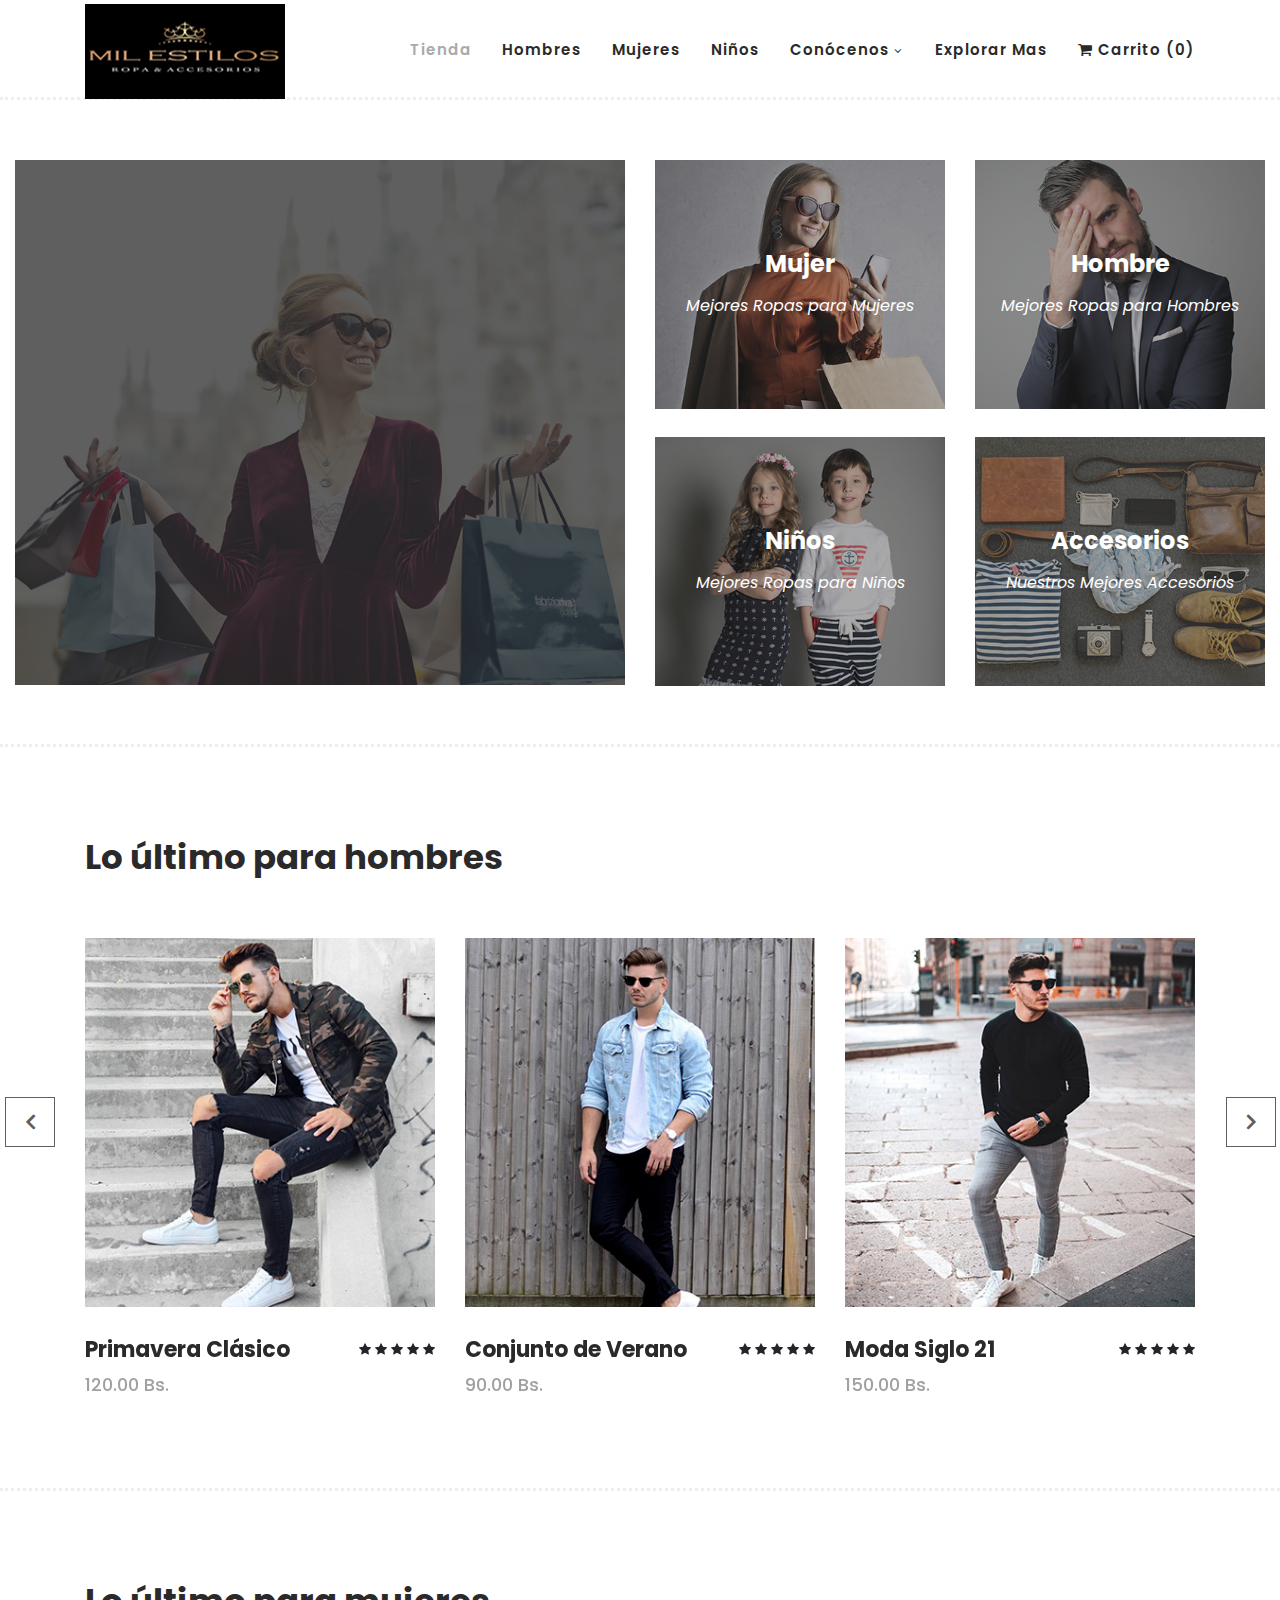
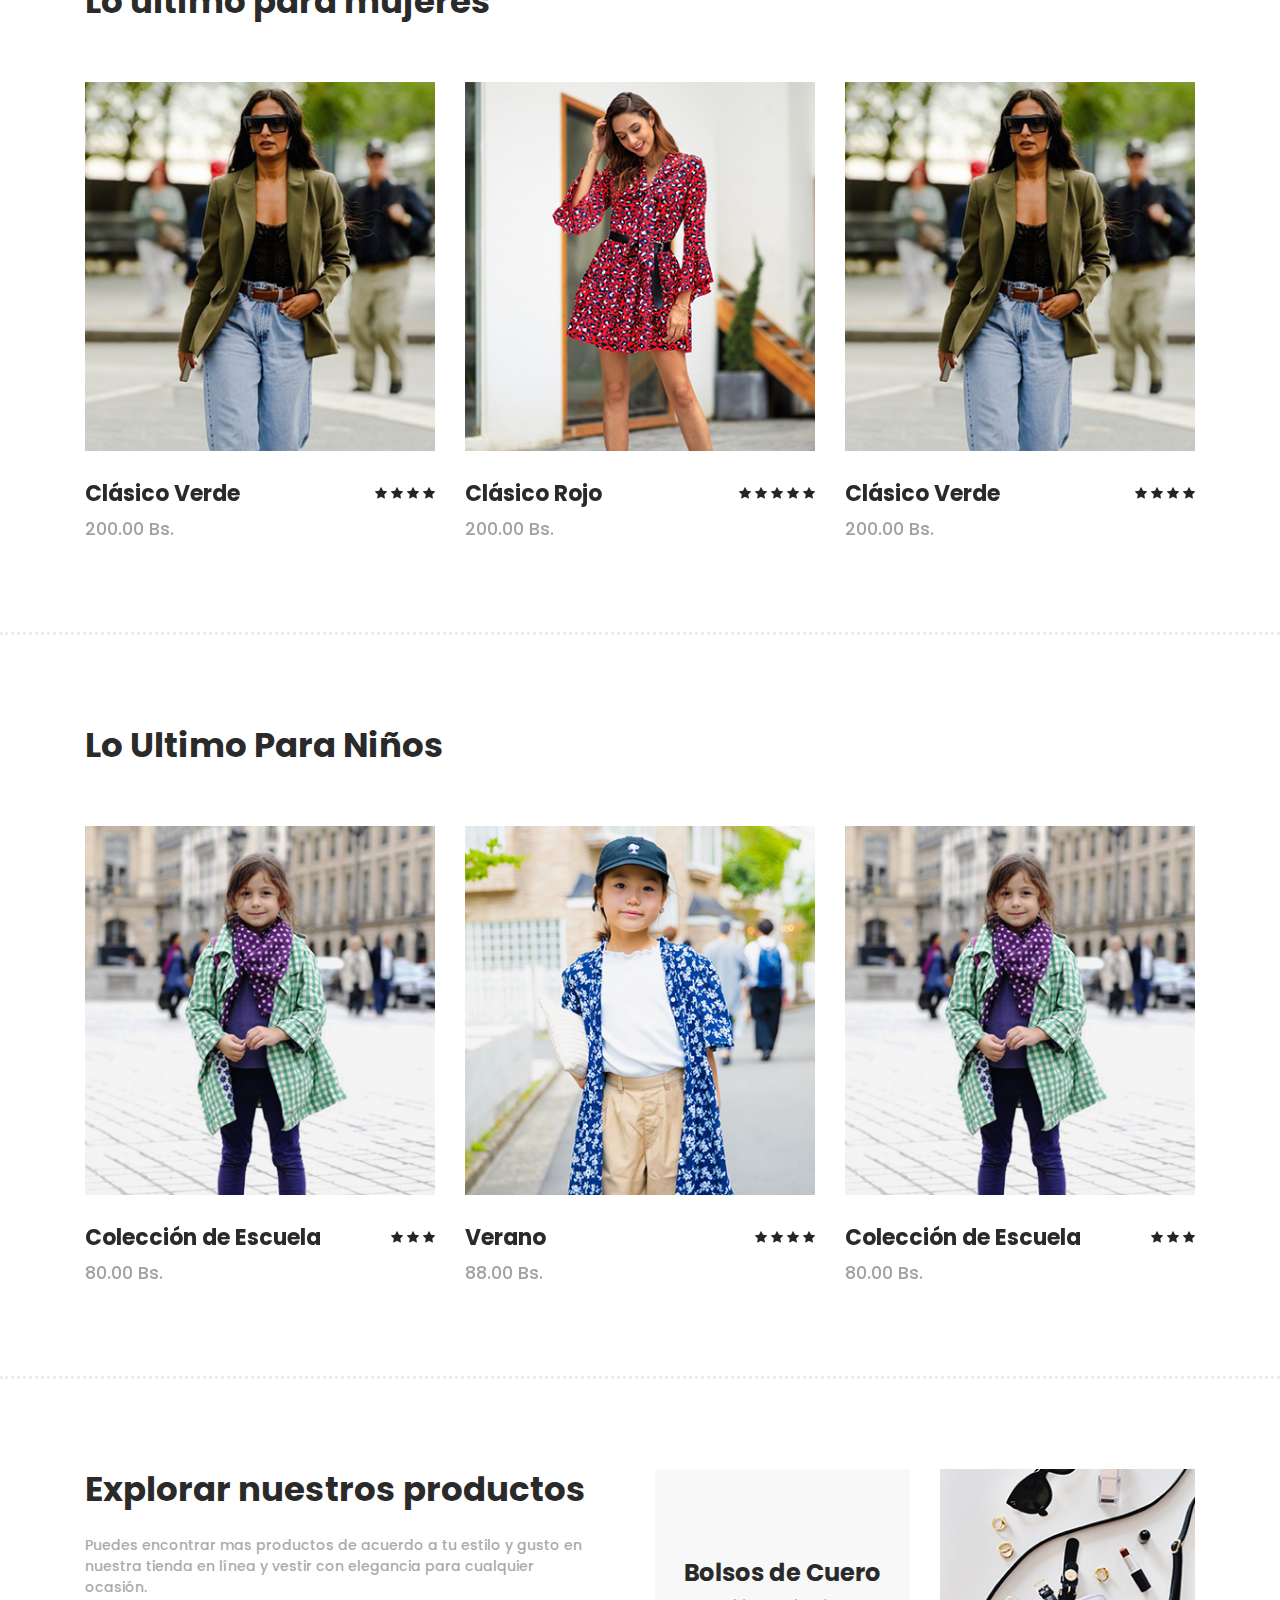
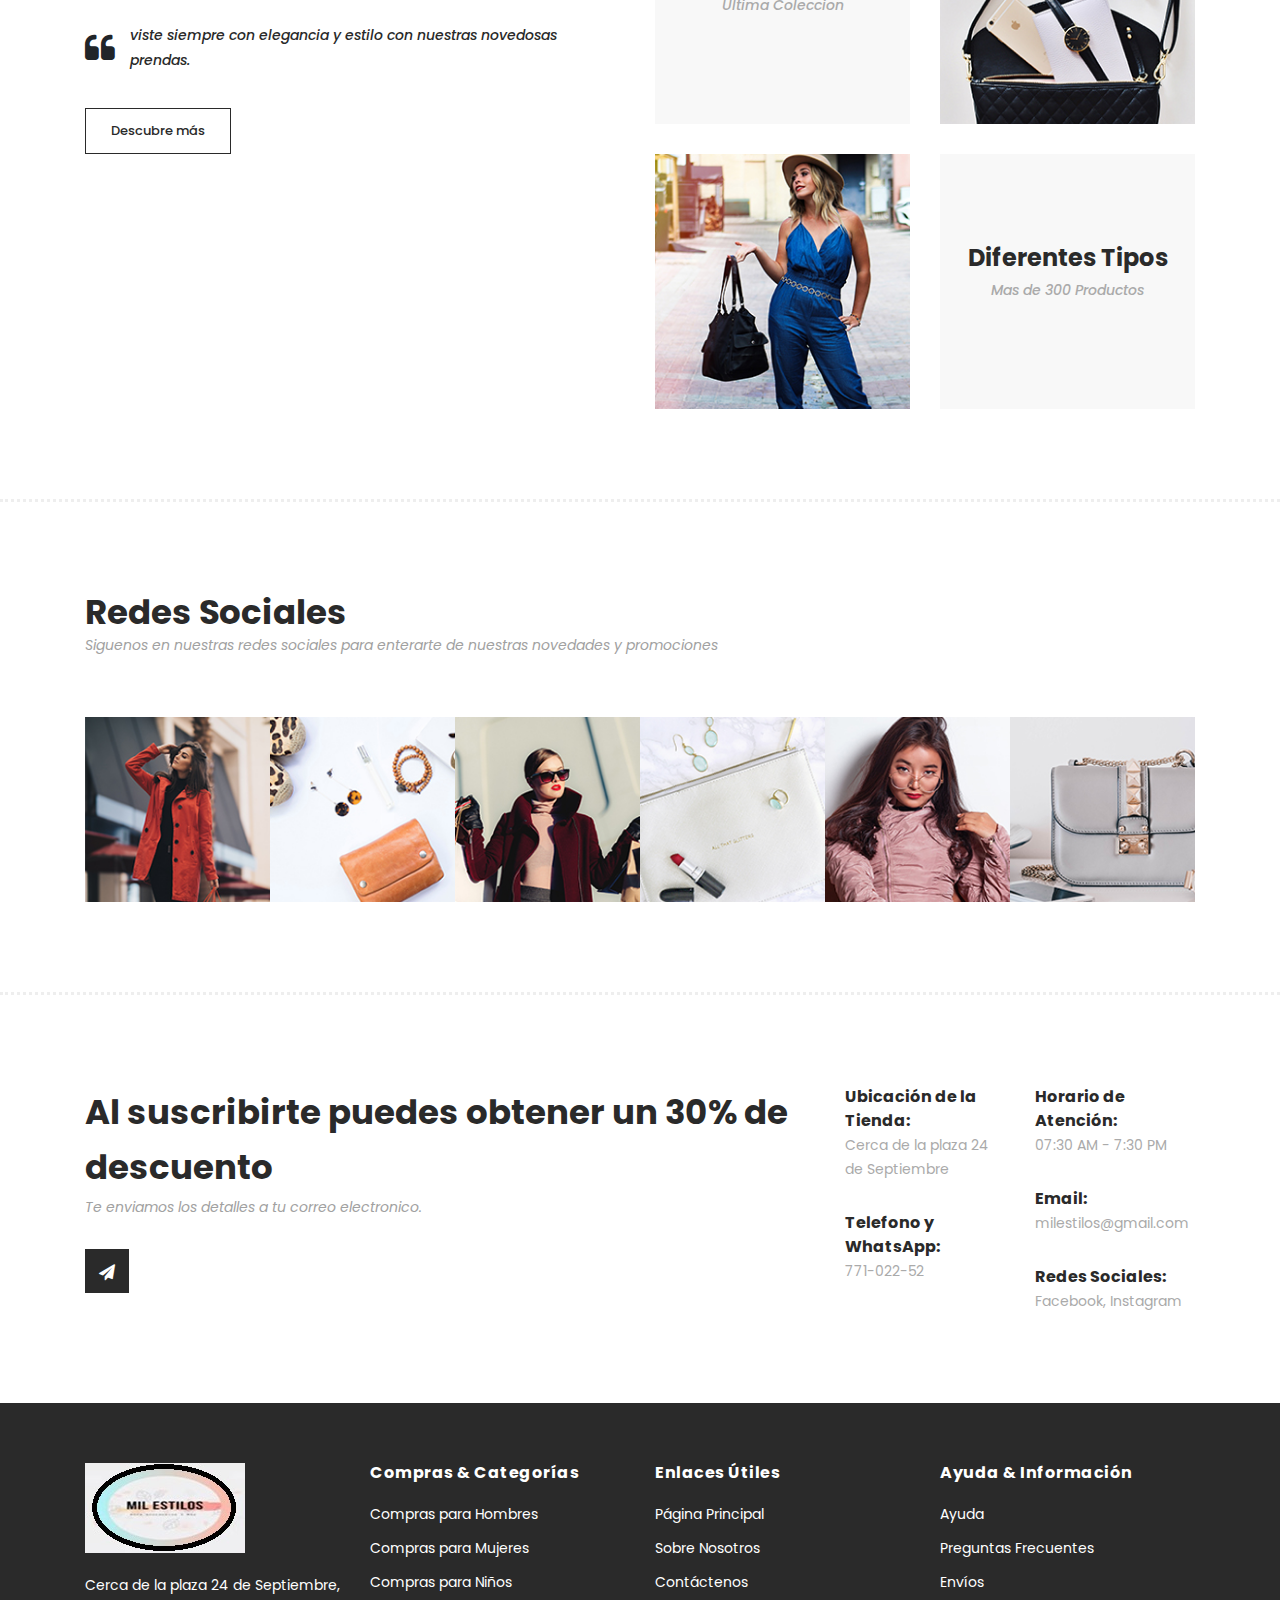
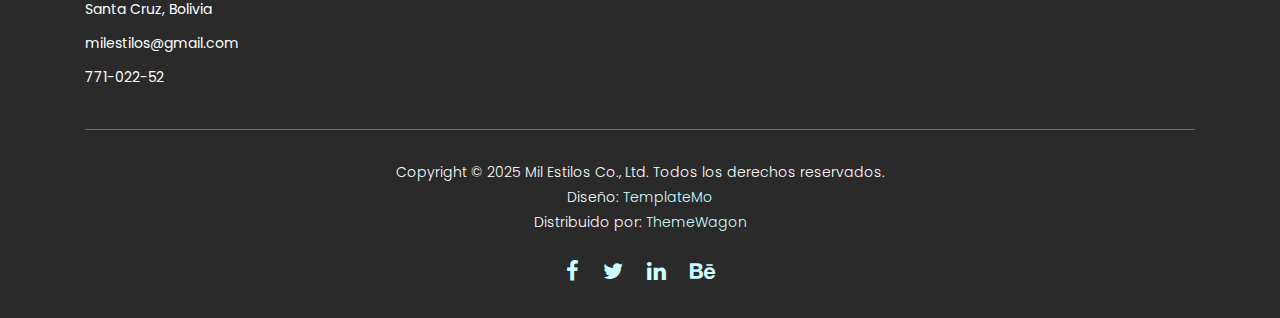
<file: hexashop-1.0.0/index.html>
<!DOCTYPE html>
<html lang="es">
<head>
    <meta charset="utf-8">
    <meta name="viewport" content="width=device-width, initial-scale=1, shrink-to-fit=no">
    <meta name="description" content="">
    <meta name="author" content="">
    <link href="https://fonts.googleapis.com/css?family=Poppins:100,200,300,400,500,600,700,800,900&display=swap" rel="stylesheet">
    <title>Mil Estilos Online</title>

    <link rel="stylesheet" type="text/css" href="assets/css/bootstrap.min.css">
    <link rel="stylesheet" type="text/css" href="assets/css/font-awesome.css">
    <link rel="stylesheet" href="assets/css/templatemo-hexashop.css">
    <link rel="stylesheet" href="assets/css/owl-carousel.css">
    <link rel="stylesheet" href="assets/css/lightbox.css">
</head>

<body>
    <header class="header-area header-sticky">
        <div class="container">
            <div class="row">
                <div class="col-12">
                    <nav class="main-nav">
                        <a href="index.html" class="logo">
                            <img src="assets/images/logomarca.png">
                        </a>
                        <ul class="nav">
                            <li class="scroll-to-section"><a href="#top" class="active">Tienda</a></li>
                            <li class="scroll-to-section"><a href="#men">Hombres</a></li>
                            <li class="scroll-to-section"><a href="#women">Mujeres</a></li>
                            <li class="scroll-to-section"><a href="#kids">Niños</a></li>
                            <li class="submenu">
                                <a href="javascript:;">Conócenos</a>
                                <ul>
                                    <li><a href="conocenos.html">Sobre Nosotros</a></li>
                                    <li><a href="contacto.html">Contacto</a></li>
                                </ul>
                            </li>
                            <li class="scroll-to-section"><a href="#explore">Explorar Mas</a></li>
                            <li class="scroll-to-section">
                                <a href="javascript:void(0);" id="cart-icon-button" data-toggle="modal"
                                    data-target="#cartModal">
                                    <i class="fa fa-shopping-cart"></i> Carrito (<span id="cart-count">0</span>)
                                </a>
                            </li>
                        </ul>
                        <a class='menu-trigger'>
                            <span>Menu</span>
                        </a>
                    </nav>
                </div>
            </div>
        </div>
    </header>

    <div class="main-banner" id="top">
        <div class="container-fluid">
            <div class="row">
                <div class="col-lg-6">
                    <div class="left-content">
                        <div class="thumb">
                            <img src="assets/images/left-banner-image.jpg" alt="">
                        </div>
                    </div>
                </div>
                <div class="col-lg-6">
                    <div class="right-content">
                        <div class="row">
                            <div class="col-lg-6">
                                <div class="right-first-image">
                                    <div class="thumb">
                                        <div class="inner-content">
                                            <h4>Mujer</h4>
                                            <span>Mejores Ropas para Mujeres</span>
                                        </div>
                                        <div class="hover-content">
                                            <div class="inner">
                                                <div class="main-border-button">
                                                    <a href="#women">Descubre Más</a>
                                                </div>
                                            </div>
                                        </div>
                                        <img src="assets/images/baner-right-image-01.jpg">
                                    </div>
                                </div>
                            </div>
                            <div class="col-lg-6">
                                <div class="right-first-image">
                                    <div class="thumb">
                                        <div class="inner-content">
                                            <h4>Hombre</h4>
                                            <span>Mejores Ropas para Hombres</span>
                                        </div>
                                        <div class="hover-content">
                                            <div class="inner">
                                                <div class="main-border-button">
                                                    <a href="#men">Descubre Más</a>
                                                </div>
                                            </div>
                                        </div>
                                        <img src="assets/images/baner-right-image-02.jpg">
                                    </div>
                                </div>
                            </div>
                            <div class="col-lg-6">
                                <div class="right-first-image">
                                    <div class="thumb">
                                        <div class="inner-content">
                                            <h4>Niños</h4>
                                            <span>Mejores Ropas para Niños</span>
                                        </div>
                                        <div class="hover-content">
                                            <div class="inner">
                                                <h4>Niños</h4>
                                                <div class="main-border-button">
                                                    <a href="#kids">Descubre Más</a>
                                                </div>
                                            </div>
                                        </div>
                                        <img src="assets/images/baner-right-image-03.jpg">
                                    </div>
                                </div>
                            </div>
                            <div class="col-lg-6">
                                <div class="right-first-image">
                                    <div class="thumb">
                                        <div class="inner-content">
                                            <h4>Accesorios</h4>
                                            <span>Nuestros Mejores Accesorios</span>
                                        </div>
                                        <div class="hover-content">
                                            <div class="inner">
                                                <h4>Accessories</h4>
                                                <div class="main-border-button">
                                                    <a href="#">Descubre Más</a>
                                                </div>
                                            </div>
                                        </div>
                                        <img src="assets/images/baner-right-image-04.jpg">
                                    </div>
                                </div>
                            </div>
                        </div>
                    </div>
                </div>
            </div>
        </div>
    </div>

    <section class="section" id="men">
        <div class="container">
            <div class="row">
                <div class="col-lg-6">
                    <div class="section-heading">
                        <h2>Lo último para hombres</h2>
                    </div>
                </div>
            </div>
        </div>
        <div class="container">
            <div class="row">
                <div class="col-lg-12">
                    <div class="men-item-carousel">
                        <div class="owl-men-item owl-carousel">
                            <div class="item" data-id="men-01" data-name="Primavera Clásico" data-price="120.00"
                                data-image="assets/images/men-01.jpg">
                                <div class="thumb">
                                    <div class="hover-content">
                                        <ul>
                                            <li><a href="javascript:void(0);" class="add-to-cart-btn"><i
                                                        class="fa fa-shopping-cart"></i></a></li>
                                        </ul>
                                    </div>
                                    <img src="assets/images/men-01.jpg" alt="Primavera Clásico">
                                </div>
                                <div class="down-content">
                                    <h4 class="product-name">Primavera Clásico</h4>
                                    <span class="product-price">120.00 Bs.</span>
                                    <ul class="stars">
                                        <li><i class="fa fa-star"></i></li>
                                        <li><i class="fa fa-star"></i></li>
                                        <li><i class="fa fa-star"></i></li>
                                        <li><i class="fa fa-star"></i></li>
                                        <li><i class="fa fa-star"></i></li>
                                    </ul>
                                </div>
                            </div>
                            <div class="item" data-id="men-02" data-name="Conjunto de Verano" data-price="90.00"
                                data-image="assets/images/men-02.jpg">
                                <div class="thumb">
                                    <div class="hover-content">
                                        <ul>
                                            <li><a href="javascript:void(0);" class="add-to-cart-btn"><i
                                                        class="fa fa-shopping-cart"></i></a></li>
                                        </ul>
                                    </div>
                                    <img src="assets/images/men-02.jpg" alt="Conjunto de Verano">
                                </div>
                                <div class="down-content">
                                    <h4 class="product-name">Conjunto de Verano</h4>
                                    <span class="product-price">90.00 Bs.</span>
                                    <ul class="stars">
                                        <li><i class="fa fa-star"></i></li>
                                        <li><i class="fa fa-star"></i></li>
                                        <li><i class="fa fa-star"></i></li>
                                        <li><i class="fa fa-star"></i></li>
                                        <li><i class="fa fa-star"></i></li>
                                    </ul>
                                </div>
                            </div>
                            <div class="item" data-id="men-03" data-name="Moda Siglo 21" data-price="150.00"
                                data-image="assets/images/men-03.jpg">
                                <div class="thumb">
                                    <div class="hover-content">
                                        <ul>
                                            <li><a href="javascript:void(0);" class="add-to-cart-btn"><i
                                                        class="fa fa-shopping-cart"></i></a></li>
                                        </ul>
                                    </div>
                                    <img src="assets/images/men-03.jpg" alt="Moda Siglo 21">
                                </div>
                                <div class="down-content">
                                    <h4 class="product-name">Moda Siglo 21</h4>
                                    <span class="product-price">150.00 Bs.</span>
                                    <ul class="stars">
                                        <li><i class="fa fa-star"></i></li>
                                        <li><i class="fa fa-star"></i></li>
                                        <li><i class="fa fa-star"></i></li>
                                        <li><i class="fa fa-star"></i></li>
                                        <li><i class="fa fa-star"></i></li>
                                    </ul>
                                </div>
                            </div>
                            <div class="item" data-id="men-04" data-name="Primavera Clásico (Otro)" data-price="120.00"
                                data-image="assets/images/men-01.jpg">
                                <div class="thumb">
                                    <div class="hover-content">
                                        <ul>
                                            <li><a href="javascript:void(0);" class="add-to-cart-btn"><i
                                                        class="fa fa-shopping-cart"></i></a></li>
                                        </ul>
                                    </div>
                                    <img src="assets/images/men-01.jpg" alt="Primavera Clásico (Otro)">
                                </div>
                                <div class="down-content">
                                    <h4 class="product-name">Primavera Clásico (Otro)</h4>
                                    <span class="product-price">120.00 Bs.</span>
                                    <ul class="stars">
                                        <li><i class="fa fa-star"></i></li>
                                        <li><i class="fa fa-star"></i></li>
                                        <li><i class="fa fa-star"></i></li>
                                        <li><i class="fa fa-star"></i></li>
                                        <li><i class="fa fa-star"></i></li>
                                    </ul>
                                </div>
                            </div>
                        </div>
                    </div>
                </div>
            </div>
        </div>
    </section>

    <section class="section" id="women">
        <div class="container">
            <div class="row">
                <div class="col-lg-6">
                    <div class="section-heading">
                        <h2>Lo último para mujeres</h2>
                    </div>
                </div>
            </div>
        </div>
        <div class="container">
            <div class="row">
                <div class="col-lg-12">
                    <div class="women-item-carousel">
                        <div class="owl-women-item owl-carousel">
                            <div class="item" data-id="women-01" data-name="Clásico Verde" data-price="200.00"
                                data-image="assets/images/women-01.jpg">
                                <div class="thumb">
                                    <div class="hover-content">
                                        <ul>
                                            <li><a href="javascript:void(0);" class="add-to-cart-btn"><i
                                                        class="fa fa-shopping-cart"></i></a></li>
                                        </ul>
                                    </div>
                                    <img src="assets/images/women-01.jpg" alt="Clásico Verde">
                                </div>
                                <div class="down-content">
                                    <h4 class="product-name">Clásico Verde</h4>
                                    <span class="product-price">200.00 Bs.</span>
                                    <ul class="stars">
                                        <li><i class="fa fa-star"></i></li>
                                        <li><i class="fa fa-star"></i></li>
                                        <li><i class="fa fa-star"></i></li>
                                        <li><i class="fa fa-star"></i></li>
                                    </ul>
                                </div>
                            </div>
                            <div class="item" data-id="women-02" data-name="Clásico Rojo" data-price="200.00"
                                data-image="assets/images/women-02.jpg">
                                <div class="thumb">
                                    <div class="hover-content">
                                        <ul>
                                            <li><a href="javascript:void(0);" class="add-to-cart-btn"><i
                                                        class="fa fa-shopping-cart"></i></a></li>
                                        </ul>
                                    </div>
                                    <img src="assets/images/women-02.jpg" alt="Clásico Rojo">
                                </div>
                                <div class="down-content">
                                    <h4 class="product-name">Clásico Rojo</h4>
                                    <span class="product-price">200.00 Bs.</span>
                                    <ul class="stars">
                                        <li><i class="fa fa-star"></i></li>
                                        <li><i class="fa fa-star"></i></li>
                                        <li><i class="fa fa-star"></i></li>
                                        <li><i class="fa fa-star"></i></li>
                                        <li><i class="fa fa-star"></i></li>
                                    </ul>
                                </div>
                            </div>
                        </div>
                    </div>
                </div>
            </div>
        </div>
    </section>

    <section class="section" id="kids">
        <div class="container">
            <div class="row">
                <div class="col-lg-6">
                    <div class="section-heading">
                        <h2>Lo Ultimo Para Niños</h2>
                    </div>
                </div>
            </div>
        </div>
        <div class="container">
            <div class="row">
                <div class="col-lg-12">
                    <div class="kid-item-carousel">
                        <div class="owl-kid-item owl-carousel">
                            <div class="item" data-id="kid-01" data-name="Colección de Escuela" data-price="80.00"
                                data-image="assets/images/kid-01.jpg">
                                <div class="thumb">
                                    <div class="hover-content">
                                        <ul>
                                            <li><a href="javascript:void(0);" class="add-to-cart-btn"><i
                                                        class="fa fa-shopping-cart"></i></a></li>
                                        </ul>
                                    </div>
                                    <img src="assets/images/kid-01.jpg" alt="Colección de Escuela">
                                </div>
                                <div class="down-content">
                                    <h4 class="product-name">Colección de Escuela</h4>
                                    <span class="product-price">80.00 Bs.</span>
                                    <ul class="stars">
                                        <li><i class="fa fa-star"></i></li>
                                        <li><i class="fa fa-star"></i></li>
                                        <li><i class="fa fa-star"></i></li>
                                    </ul>
                                </div>
                            </div>
                            <div class="item" data-id="kid-02" data-name="Verano Kids" data-price="88.00"
                                data-image="assets/images/kid-02.jpg">
                                <div class="thumb">
                                    <div class="hover-content">
                                        <ul>
                                            <li><a href="javascript:void(0);" class="add-to-cart-btn"><i
                                                        class="fa fa-shopping-cart"></i></a></li>
                                        </ul>
                                    </div>
                                    <img src="assets/images/kid-02.jpg" alt="Verano Kids">
                                </div>
                                <div class="down-content">
                                    <h4 class="product-name">Verano</h4>
                                    <span class="product-price">88.00 Bs.</span>
                                    <ul class="stars">
                                        <li><i class="fa fa-star"></i></li>
                                        <li><i class="fa fa-star"></i></li>
                                        <li><i class="fa fa-star"></i></li>
                                        <li><i class="fa fa-star"></i></li>
                                    </ul>
                                </div>
                            </div>
                        </div>
                    </div>
                </div>
            </div>
        </div>
    </section>

    <section class="section" id="explore">
        <div class="container">
            <div class="row">
                <div class="col-lg-6">
                    <div class="left-content">
                        <h2>Explorar nuestros productos</h2>
                        <span>Puedes encontrar mas productos de acuerdo a tu estilo y gusto en nuestra tienda en línea
                            y vestir con elegancia para cualquier ocasión.</span>
                        <div class="quote">
                            <i class="fa fa-quote-left"></i>
                            <p>viste siempre con elegancia y estilo con nuestras novedosas prendas.</p>
                        </div>
                        <div class="main-border-button">
                            <a href="">Descubre más</a>
                        </div>
                    </div>
                </div>
                <div class="col-lg-6">
                    <div class="right-content">
                        <div class="row">
                            <div class="col-lg-6">
                                <div class="leather">
                                    <h4>Bolsos de Cuero</h4>
                                    <span>Ultima Coleccion</span>
                                </div>
                            </div>
                            <div class="col-lg-6">
                                <div class="first-image">
                                    <img src="assets/images/explore-image-01.jpg" alt="">
                                </div>
                            </div>
                            <div class="col-lg-6">
                                <div class="second-image">
                                    <img src="assets/images/explore-image-02.jpg" alt="">
                                </div>
                            </div>
                            <div class="col-lg-6">
                                <div class="types">
                                    <h4>Diferentes Tipos</h4>
                                    <span>Mas de 300 Productos</span>
                                </div>
                            </div>
                        </div>
                    </div>
                </div>
            </div>
        </div>
    </section>

    <section class="section" id="social">
        <div class="container">
            <div class="row">
                <div class="col-lg-12">
                    <div class="section-heading">
                        <h2>Redes Sociales</h2>
                        <span>Siguenos en nuestras redes sociales para enterarte de nuestras novedades y
                            promociones</span>
                    </div>
                </div>
            </div>
        </div>
        <div class="container">
            <div class="row images">
                <div class="col-2">
                    <div class="thumb">
                        <div class="icon">
                            <a href="http://instagram.com">
                                <h6>Moda</h6>
                                <i class="fa fa-instagram"></i>
                            </a>
                        </div>
                        <img src="assets/images/instagram-01.jpg" alt="">
                    </div>
                </div>
                <div class="col-2">
                    <div class="thumb">
                        <div class="icon">
                            <a href="http://instagram.com">
                                <h6>Nuevo</h6>
                                <i class="fa fa-instagram"></i>
                            </a>
                        </div>
                        <img src="assets/images/instagram-02.jpg" alt="">
                    </div>
                </div>
                <div class="col-2">
                    <div class="thumb">
                        <div class="icon">
                            <a href="http://instagram.com">
                                <h6>Marca</h6>
                                <i class="fa fa-instagram"></i>
                            </a>
                        </div>
                        <img src="assets/images/instagram-03.jpg" alt="">
                    </div>
                </div>
                <div class="col-2">
                    <div class="thumb">
                        <div class="icon">
                            <a href="http://instagram.com">
                                <h6>Estilo</h6>
                                <i class="fa fa-instagram"></i>
                            </a>
                        </div>
                        <img src="assets/images/instagram-04.jpg" alt="">
                    </div>
                </div>
                <div class="col-2">
                    <div class="thumb">
                        <div class="icon">
                            <a href="http://instagram.com">
                                <h6>Popular</h6>
                                <i class="fa fa-instagram"></i>
                            </a>
                        </div>
                        <img src="assets/images/instagram-05.jpg" alt="">
                    </div>
                </div>
                <div class="col-2">
                    <div class="thumb">
                        <div class="icon">
                            <a href="http://instagram.com">
                                <h6>Ofertas</h6>
                                <i class="fa fa-instagram"></i>
                            </a>
                        </div>
                        <img src="assets/images/instagram-06.jpg" alt="">
                    </div>
                </div>
            </div>
        </div>
    </section>

    <div class="subscribe">
        <div class="container">
            <div class="row">
                <div class="col-lg-8">
                    <div class="section-heading">
                        <h2>Al suscribirte puedes obtener un 30% de descuento</h2>
                        <span>Te enviamos los detalles a tu correo electronico.</span>
                    </div>
                    <form id="subscribe" action="" method="get">
                        <div class="row">
                            <div class="col-lg-5 col-sm-12">
                                <fieldset>
                                    <button type="submit" id="form-submit" class="main-dark-button"><i
                                            class="fa fa-paper-plane"></i></button>
                                </fieldset>
                            </div>
                        </div>
                    </form>
                </div>
                <div class="col-lg-4">
                    <div class="row">
                        <div class="col-6">
                            <ul>
                                <li>Ubicación de la Tienda:<br><span>Cerca de la plaza 24 de Septiembre</span></li>
                                <li>Telefono y WhatsApp:<br><span>771-022-52</span></li>
                            </ul>
                        </div>
                        <div class="col-6">
                            <ul>
                                <li>Horario de Atención:<br><span>07:30 AM - 7:30 PM</span></li>
                                <li>Email:<br><span>milestilos@gmail.com</span></li>
                                <li>Redes Sociales:<br><span><a href="#">Facebook</a>, <a href="#">Instagram</a></span>
                                </li>
                            </ul>
                        </div>
                    </div>
                </div>
            </div>
        </div>
    </div>

    <footer>
        <div class="container">
            <div class="row">
                <div class="col-lg-3">
                    <div class="first-item">
                        <div class="logo">
                            <img src="assets/images/logotienda.jpg" alt="Hexashop logo">
                        </div>
                        <ul>
                            <li><a href="#">Cerca de la plaza 24 de Septiembre, Santa Cruz, Bolivia</a></li>
                            <li><a href="#">milestilos@gmail.com</a></li>
                            <li><a href="#">771-022-52</a></li>
                        </ul>
                    </div>
                </div>
                <div class="col-lg-3">
                    <h4>Compras &amp; Categorías</h4>
                    <ul>
                        <li><a href="#men">Compras para Hombres</a></li>
                        <li><a href="#women">Compras para Mujeres</a></li>
                        <li><a href="#kids">Compras para Niños</a></li>
                    </ul>
                </div>
                <div class="col-lg-3">
                    <h4>Enlaces Útiles</h4>
                    <ul>
                        <li><a href="index.html">Página Principal</a></li>
                        <li><a href="conocenos.html">Sobre Nosotros</a></li>
                        <li><a href="contacto.html">Contáctenos</a></li>
                    </ul>
                </div>
                <div class="col-lg-3">
                    <h4>Ayuda &amp; Información</h4>
                    <ul>
                        <li><a href="#">Ayuda</a></li>
                        <li><a href="#">Preguntas Frecuentes</a></li>
                        <li><a href="#">Envíos</a></li>
                    </ul>
                </div>
                <div class="col-lg-12">
                    <div class="under-footer">
                        <p>Copyright © 2025 Mil Estilos Co., Ltd. Todos los derechos reservados.
                            <br>Diseño: <a href="https://templatemo.com" target="_parent"
                                title="free css templates">TemplateMo</a>
                            <br>Distribuido por: <a href="https://themewagon.com" target="_blank"
                                title="free css templates">ThemeWagon</a>
                        </p>
                        <ul>
                            <li><a href="#"><i class="fa fa-facebook"></i></a></li>
                            <li><a href="#"><i class="fa fa-twitter"></i></a></li>
                            <li><a href="#"><i class="fa fa-linkedin"></i></a></li>
                            <li><a href="#"><i class="fa fa-behance"></i></a></li>
                        </ul>
                    </div>
                </div>
            </div>
        </div>
    </footer>

    <!-- **** diseño del carrito de compras **** -->
    <div class="modal fade" id="cartModal" tabindex="-1" role="dialog" aria-labelledby="cartModalLabel"
        aria-hidden="true">
        <div class="modal-dialog modal-lg" role="document">
            <div class="modal-content">
                <div class="modal-header">
                    <h5 class="modal-title" id="cartModalLabel">Tu Carrito de Compras</h5>
                    <button type="button" class="close" data-dismiss="modal" aria-label="Close">
                        <span aria-hidden="true">&times;</span>
                    </button>
                </div>
                <div class="modal-body">
                    <div id="cart-items-container">
                        <p class="text-center">Tu carrito está vacío.</p>
                    </div>
                    <hr>
                    <div class="text-right">
                        <h4>Total: <span id="cart-total">0.00</span> Bs.</h4>
                    </div>
                </div>
                <div class="modal-footer">
                    <button type="button" class="btn btn-secondary" data-dismiss="modal">Seguir Comprando</button>
                    <button type="button" class="btn btn-danger" id="clear-cart-btn">Vaciar Carrito</button>
                    <button type="button" class="btn btn-primary" id="checkout-btn">Proceder al Pago</button>
                </div>
            </div>
        </div>
    </div>
    <script src="assets/js/jquery-2.1.0.min.js"></script>

    <script src="assets/js/popper.js"></script>
    <script src="assets/js/bootstrap.min.js"></script>

    <script src="assets/js/owl-carousel.js"></script>
    <script src="assets/js/accordions.js"></script>
    <script src="assets/js/datepicker.js"></script>
    <script src="assets/js/scrollreveal.min.js"></script>
    <script src="assets/js/waypoints.min.js"></script>
    <script src="assets/js/jquery.counterup.min.js"></script>
    <script src="assets/js/imgfix.min.js"></script>
    <script src="assets/js/slick.js"></script>
    <script src="assets/js/lightbox.js"></script>
    <script src="assets/js/isotope.js"></script>

    <script src="assets/js/custom.js"></script>
    <script src="assets/js/cart.js"></script>


    <script>
        document.getElementById('form-submit').addEventListener('click', function (e) {
        e.preventDefault();
        const form = document.querySelector('form');
        form.submit();
        window.location.href = "contacto.html";
        });
    </script>

</body>

</html>
</file>
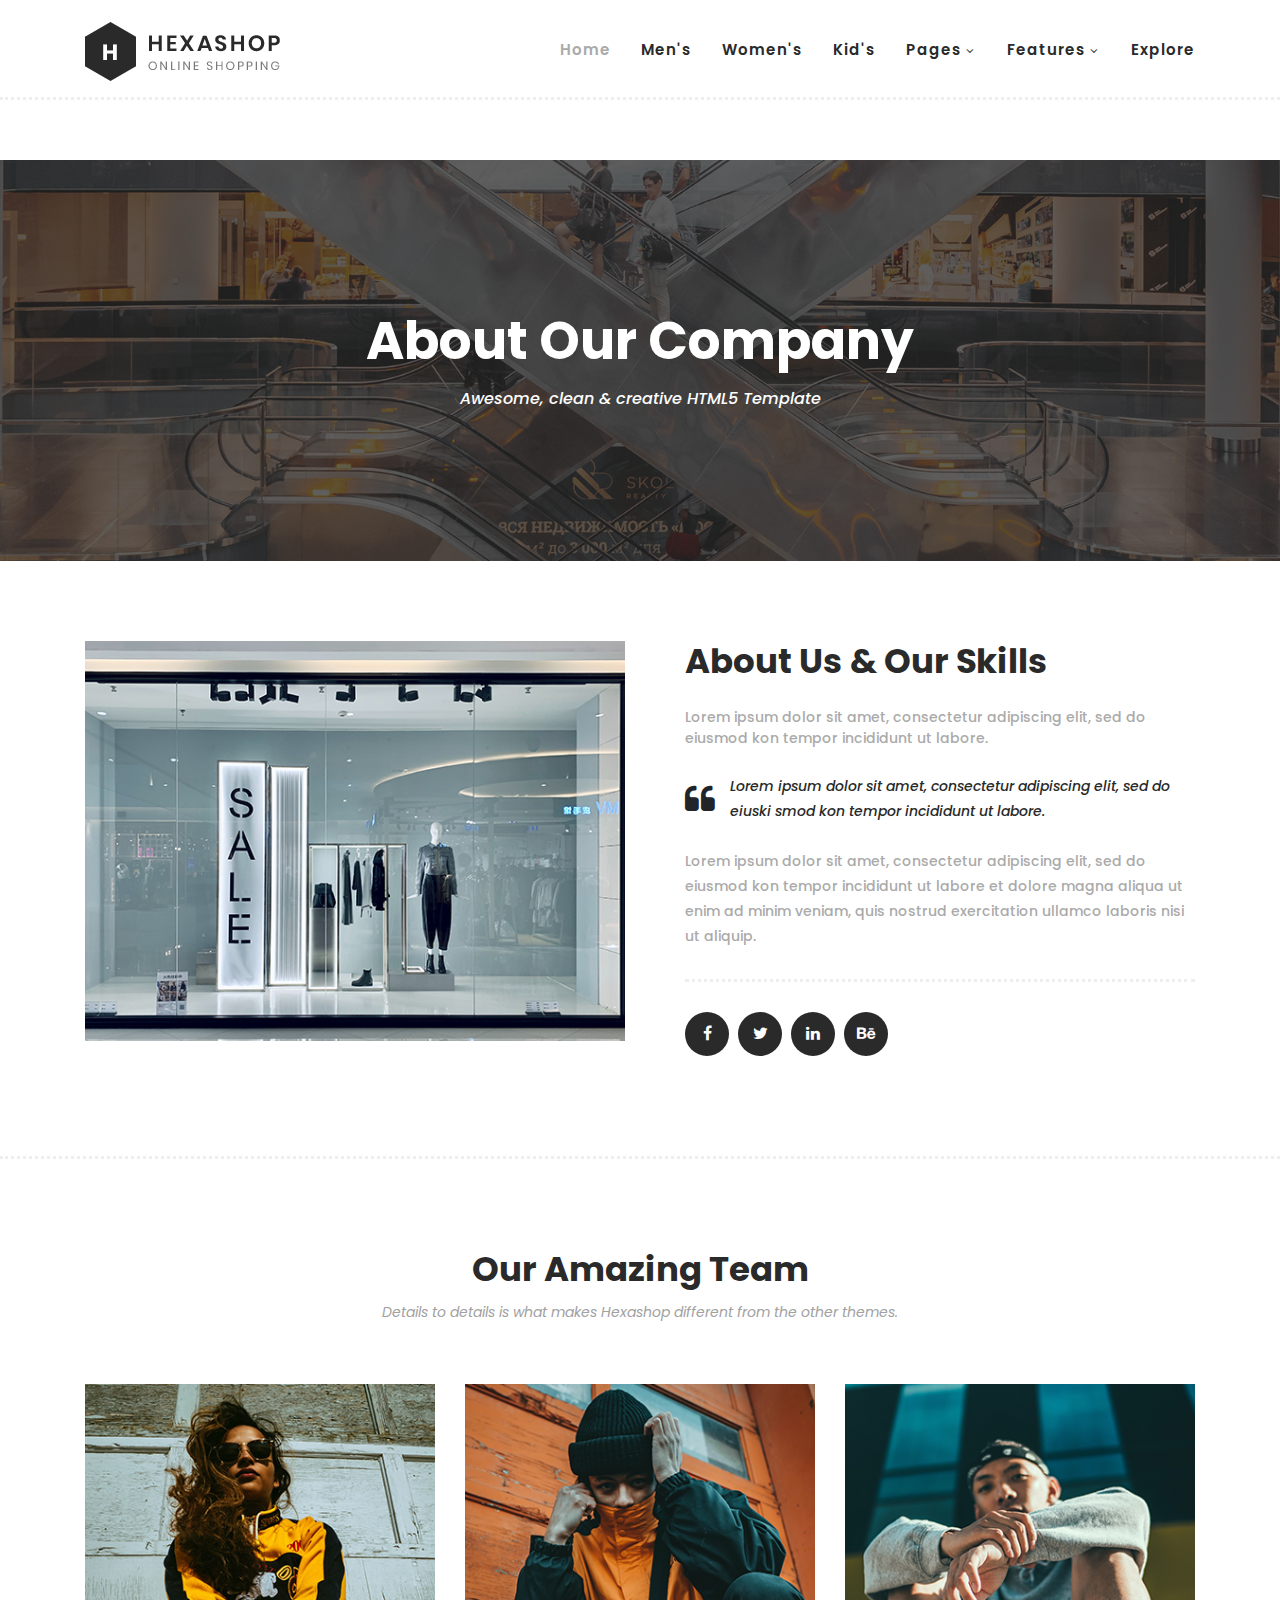
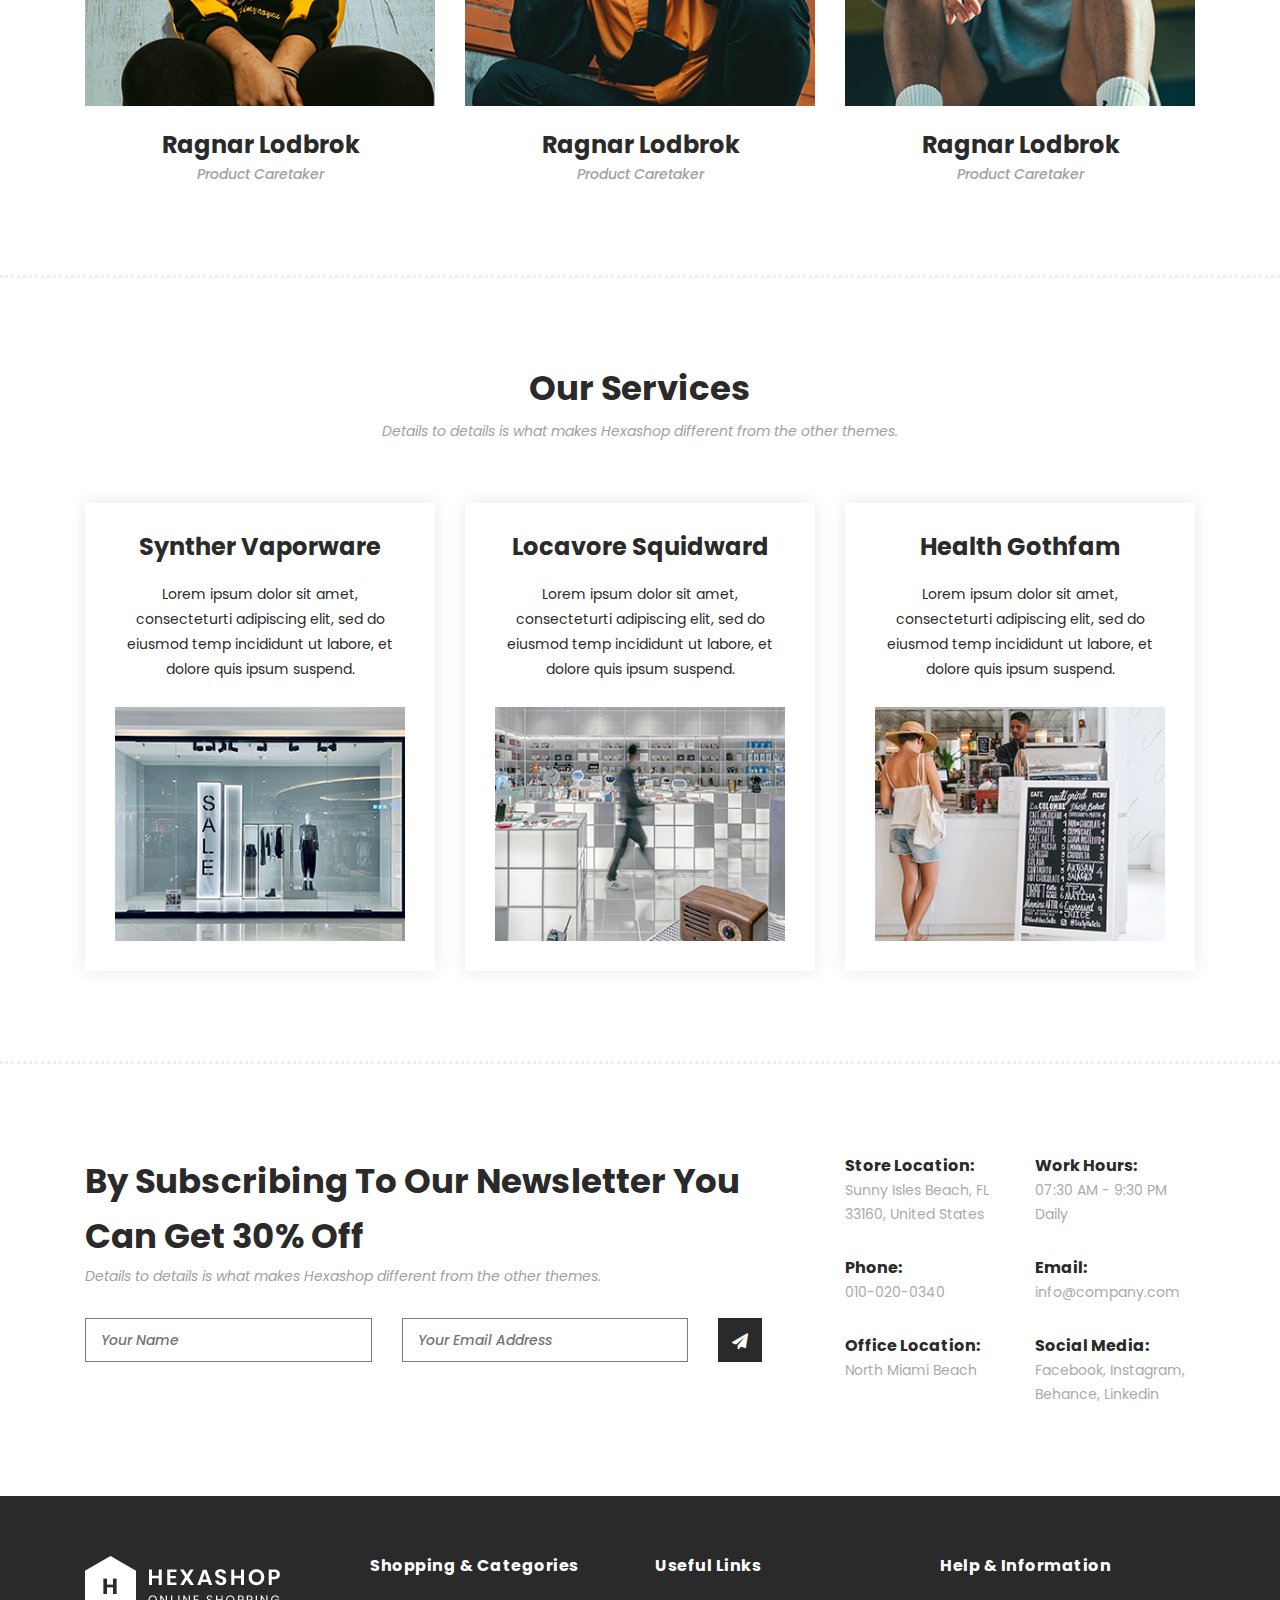
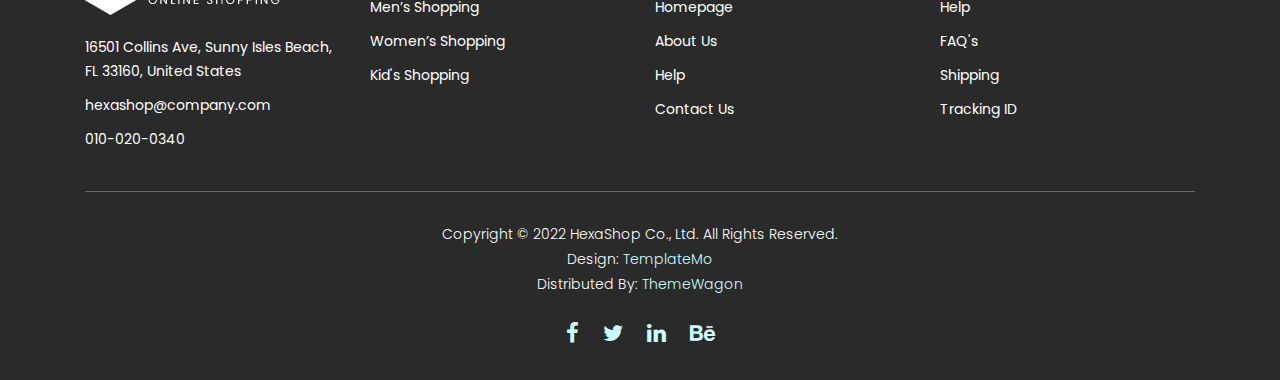
<file: hexashop-1.0.0/about.html>
<!DOCTYPE html>
<html lang="en">

  <head>

    <meta charset="utf-8">
    <meta name="viewport" content="width=device-width, initial-scale=1, shrink-to-fit=no">
    <meta name="description" content="">
    <meta name="author" content="">
    <link href="https://fonts.googleapis.com/css?family=Poppins:100,200,300,400,500,600,700,800,900&display=swap" rel="stylesheet">

    <title>Hexashop - About Page</title>


    <!-- Additional CSS Files -->
    <link rel="stylesheet" type="text/css" href="assets/css/bootstrap.min.css">

    <link rel="stylesheet" type="text/css" href="assets/css/font-awesome.css">

    <link rel="stylesheet" href="assets/css/templatemo-hexashop.css">

    <link rel="stylesheet" href="assets/css/owl-carousel.css">

    <link rel="stylesheet" href="assets/css/lightbox.css">
<!--

TemplateMo 571 Hexashop

https://templatemo.com/tm-571-hexashop

-->
    </head>
    
    <body>
    
    <!-- ***** Preloader Start ***** -->
    <div id="preloader">
        <div class="jumper">
            <div></div>
            <div></div>
            <div></div>
        </div>
    </div>  
    <!-- ***** Preloader End ***** -->
    
    
    <!-- ***** Header Area Start ***** -->
    <header class="header-area header-sticky">
        <div class="container">
            <div class="row">
                <div class="col-12">
                    <nav class="main-nav">
                        <!-- ***** Logo Start ***** -->
                        <a href="index.html" class="logo">
                            <img src="assets/images/logo.png">
                        </a>
                        <!-- ***** Logo End ***** -->
                        <!-- ***** Menu Start ***** -->
                        <ul class="nav">
                            <li class="scroll-to-section"><a href="index.html" class="active">Home</a></li>
                            <li class="scroll-to-section"><a href="index.html">Men's</a></li>
                            <li class="scroll-to-section"><a href="index.html">Women's</a></li>
                            <li class="scroll-to-section"><a href="index.html">Kid's</a></li>
                            <li class="submenu">
                                <a href="javascript:;">Pages</a>
                                <ul>
                                    <li><a href="about.html">About Us</a></li>
                                    <li><a href="products.html">Products</a></li>
                                    <li><a href="single-product.html">Single Product</a></li>
                                    <li><a href="contact.html">Contact Us</a></li>
                                </ul>
                            </li>
                            <li class="submenu">
                                <a href="javascript:;">Features</a>
                                <ul>
                                    <li><a href="#">Features Page 1</a></li>
                                    <li><a href="#">Features Page 2</a></li>
                                    <li><a href="#">Features Page 3</a></li>
                                    <li><a rel="nofollow" href="https://templatemo.com/page/4" target="_blank">Template Page 4</a></li>
                                </ul>
                            </li>
                            <li class="scroll-to-section"><a href="index.html">Explore</a></li>
                        </ul>        
                        <a class='menu-trigger'>
                            <span>Menu</span>
                        </a>
                        <!-- ***** Menu End ***** -->
                    </nav>
                </div>
            </div>
        </div>
    </header>
    <!-- ***** Header Area End ***** -->

    <!-- ***** Main Banner Area Start ***** -->
    <div class="page-heading about-page-heading" id="top">
        <div class="container">
            <div class="row">
                <div class="col-lg-12">
                    <div class="inner-content">
                        <h2>About Our Company</h2>
                        <span>Awesome, clean &amp; creative HTML5 Template</span>
                    </div>
                </div>
            </div>
        </div>
    </div>
    <!-- ***** Main Banner Area End ***** -->

    <!-- ***** About Area Starts ***** -->
    <div class="about-us">
        <div class="container">
            <div class="row">
                <div class="col-lg-6">
                    <div class="left-image">
                        <img src="assets/images/about-left-image.jpg" alt="">
                    </div>
                </div>
                <div class="col-lg-6">
                    <div class="right-content">
                        <h4>About Us &amp; Our Skills</h4>
                        <span>Lorem ipsum dolor sit amet, consectetur adipiscing elit, sed do eiusmod kon tempor incididunt ut labore.</span>
                        <div class="quote">
                            <i class="fa fa-quote-left"></i><p>Lorem ipsum dolor sit amet, consectetur adipiscing elit, sed do eiuski smod kon tempor incididunt ut labore.</p>
                        </div>
                        <p>Lorem ipsum dolor sit amet, consectetur adipiscing elit, sed do eiusmod kon tempor incididunt ut labore et dolore magna aliqua ut enim ad minim veniam, quis nostrud exercitation ullamco laboris nisi ut aliquip.</p>
                        <ul>
                            <li><a href="#"><i class="fa fa-facebook"></i></a></li>
                            <li><a href="#"><i class="fa fa-twitter"></i></a></li>
                            <li><a href="#"><i class="fa fa-linkedin"></i></a></li>
                            <li><a href="#"><i class="fa fa-behance"></i></a></li>
                        </ul>
                    </div>
                </div>
            </div>
        </div>
    </div>
    <!-- ***** About Area Ends ***** -->

    <!-- ***** Our Team Area Starts ***** -->
    <section class="our-team">
        <div class="container">
            <div class="row">
                <div class="col-lg-12">
                    <div class="section-heading">
                        <h2>Our Amazing Team</h2>
                        <span>Details to details is what makes Hexashop different from the other themes.</span>
                    </div>
                </div>
                <div class="col-lg-4">
                    <div class="team-item">
                        <div class="thumb">
                            <div class="hover-effect">
                                <div class="inner-content">
                                    <ul>
                                        <li><a href="#"><i class="fa fa-facebook"></i></a></li>
                                        <li><a href="#"><i class="fa fa-twitter"></i></a></li>
                                        <li><a href="#"><i class="fa fa-linkedin"></i></a></li>
                                        <li><a href="#"><i class="fa fa-behance"></i></a></li>
                                    </ul>
                                </div>
                            </div>
                            <img src="assets/images/team-member-01.jpg">
                        </div>
                        <div class="down-content">
                            <h4>Ragnar Lodbrok</h4>
                            <span>Product Caretaker</span>
                        </div>
                    </div>
                </div>
                <div class="col-lg-4">
                    <div class="team-item">
                        <div class="thumb">
                            <div class="hover-effect">
                                <div class="inner-content">
                                    <ul>
                                        <li><a href="#"><i class="fa fa-facebook"></i></a></li>
                                        <li><a href="#"><i class="fa fa-twitter"></i></a></li>
                                        <li><a href="#"><i class="fa fa-linkedin"></i></a></li>
                                        <li><a href="#"><i class="fa fa-behance"></i></a></li>
                                    </ul>
                                </div>
                            </div>
                            <img src="assets/images/team-member-02.jpg">
                        </div>
                        <div class="down-content">
                            <h4>Ragnar Lodbrok</h4>
                            <span>Product Caretaker</span>
                        </div>
                    </div>
                </div>
                <div class="col-lg-4">
                    <div class="team-item">
                        <div class="thumb">
                            <div class="hover-effect">
                                <div class="inner-content">
                                    <ul>
                                        <li><a href="#"><i class="fa fa-facebook"></i></a></li>
                                        <li><a href="#"><i class="fa fa-twitter"></i></a></li>
                                        <li><a href="#"><i class="fa fa-linkedin"></i></a></li>
                                        <li><a href="#"><i class="fa fa-behance"></i></a></li>
                                    </ul>
                                </div>
                            </div>
                            <img src="assets/images/team-member-03.jpg">
                        </div>
                        <div class="down-content">
                            <h4>Ragnar Lodbrok</h4>
                            <span>Product Caretaker</span>
                        </div>
                    </div>
                </div>
            </div>
        </div>
    </section>
    <!-- ***** Our Team Area Ends ***** -->

    <!-- ***** Services Area Starts ***** -->
    <section class="our-services">
        <div class="container">
            <div class="row">
                <div class="col-lg-12">
                    <div class="section-heading">
                        <h2>Our Services</h2>
                        <span>Details to details is what makes Hexashop different from the other themes.</span>
                    </div>
                </div>
                <div class="col-lg-4">
                    <div class="service-item">
                        <h4>Synther Vaporware</h4>
                        <p>Lorem ipsum dolor sit amet, consecteturti adipiscing elit, sed do eiusmod temp incididunt ut labore, et dolore quis ipsum suspend.</p>
                        <img src="assets/images/service-01.jpg" alt="">
                    </div>
                </div>
                <div class="col-lg-4">
                    <div class="service-item">
                        <h4>Locavore Squidward</h4>
                        <p>Lorem ipsum dolor sit amet, consecteturti adipiscing elit, sed do eiusmod temp incididunt ut labore, et dolore quis ipsum suspend.</p>
                        <img src="assets/images/service-02.jpg" alt="">
                    </div>
                </div>
                <div class="col-lg-4">
                    <div class="service-item">
                        <h4>Health Gothfam</h4>
                        <p>Lorem ipsum dolor sit amet, consecteturti adipiscing elit, sed do eiusmod temp incididunt ut labore, et dolore quis ipsum suspend.</p>
                        <img src="assets/images/service-03.jpg" alt="">
                    </div>
                </div>
            </div>
        </div>
    </section>
    <!-- ***** Services Area Ends ***** -->

    <!-- ***** Subscribe Area Starts ***** -->
    <div class="subscribe">
        <div class="container">
            <div class="row">
                <div class="col-lg-8">
                    <div class="section-heading">
                        <h2>By Subscribing To Our Newsletter You Can Get 30% Off</h2>
                        <span>Details to details is what makes Hexashop different from the other themes.</span>
                    </div>
                    <form id="subscribe" action="" method="get">
                        <div class="row">
                          <div class="col-lg-5">
                            <fieldset>
                              <input name="name" type="text" id="name" placeholder="Your Name" required="">
                            </fieldset>
                          </div>
                          <div class="col-lg-5">
                            <fieldset>
                              <input name="email" type="text" id="email" pattern="[^ @]*@[^ @]*" placeholder="Your Email Address" required="">
                            </fieldset>
                          </div>
                          <div class="col-lg-2">
                            <fieldset>
                              <button type="submit" id="form-submit" class="main-dark-button"><i class="fa fa-paper-plane"></i></button>
                            </fieldset>
                          </div>
                        </div>
                    </form>
                </div>
                <div class="col-lg-4">
                    <div class="row">
                        <div class="col-6">
                            <ul>
                                <li>Store Location:<br><span>Sunny Isles Beach, FL 33160, United States</span></li>
                                <li>Phone:<br><span>010-020-0340</span></li>
                                <li>Office Location:<br><span>North Miami Beach</span></li>
                            </ul>
                        </div>
                        <div class="col-6">
                            <ul>
                                <li>Work Hours:<br><span>07:30 AM - 9:30 PM Daily</span></li>
                                <li>Email:<br><span>info@company.com</span></li>
                                <li>Social Media:<br><span><a href="#">Facebook</a>, <a href="#">Instagram</a>, <a href="#">Behance</a>, <a href="#">Linkedin</a></span></li>
                            </ul>
                        </div>
                    </div>
                </div>
            </div>
        </div>
    </div>
    <!-- ***** Subscribe Area Ends ***** -->

    <!-- ***** Footer Start ***** -->
    <footer>
        <div class="container">
            <div class="row">
                <div class="col-lg-3">
                    <div class="first-item">
                        <div class="logo">
                            <img src="assets/images/white-logo.png" alt="hexashop ecommerce templatemo">
                        </div>
                        <ul>
                            <li><a href="#">16501 Collins Ave, Sunny Isles Beach, FL 33160, United States</a></li>
                            <li><a href="#">hexashop@company.com</a></li>
                            <li><a href="#">010-020-0340</a></li>
                        </ul>
                    </div>
                </div>
                <div class="col-lg-3">
                    <h4>Shopping &amp; Categories</h4>
                    <ul>
                        <li><a href="#">Men’s Shopping</a></li>
                        <li><a href="#">Women’s Shopping</a></li>
                        <li><a href="#">Kid's Shopping</a></li>
                    </ul>
                </div>
                <div class="col-lg-3">
                    <h4>Useful Links</h4>
                    <ul>
                        <li><a href="#">Homepage</a></li>
                        <li><a href="#">About Us</a></li>
                        <li><a href="#">Help</a></li>
                        <li><a href="#">Contact Us</a></li>
                    </ul>
                </div>
                <div class="col-lg-3">
                    <h4>Help &amp; Information</h4>
                    <ul>
                        <li><a href="#">Help</a></li>
                        <li><a href="#">FAQ's</a></li>
                        <li><a href="#">Shipping</a></li>
                        <li><a href="#">Tracking ID</a></li>
                    </ul>
                </div>
                <div class="col-lg-12">
                    <div class="under-footer">
                        <p>Copyright © 2022 HexaShop Co., Ltd. All Rights Reserved. 
                        
                        <br>Design: <a href="https://templatemo.com" target="_parent" title="free css templates">TemplateMo</a>

                        <br>Distributed By: <a href="https://themewagon.com" target="_blank" title="free & premium responsive templates">ThemeWagon</a></p>
                        <ul>
                            <li><a href="#"><i class="fa fa-facebook"></i></a></li>
                            <li><a href="#"><i class="fa fa-twitter"></i></a></li>
                            <li><a href="#"><i class="fa fa-linkedin"></i></a></li>
                            <li><a href="#"><i class="fa fa-behance"></i></a></li>
                        </ul>
                    </div>
                </div>
            </div>
        </div>
    </footer>
    

    <!-- jQuery -->
    <script src="assets/js/jquery-2.1.0.min.js"></script>

    <!-- Bootstrap -->
    <script src="assets/js/popper.js"></script>
    <script src="assets/js/bootstrap.min.js"></script>

    <!-- Plugins -->
    <script src="assets/js/owl-carousel.js"></script>
    <script src="assets/js/accordions.js"></script>
    <script src="assets/js/datepicker.js"></script>
    <script src="assets/js/scrollreveal.min.js"></script>
    <script src="assets/js/waypoints.min.js"></script>
    <script src="assets/js/jquery.counterup.min.js"></script>
    <script src="assets/js/imgfix.min.js"></script> 
    <script src="assets/js/slick.js"></script> 
    <script src="assets/js/lightbox.js"></script> 
    <script src="assets/js/isotope.js"></script> 
    
    <!-- Global Init -->
    <script src="assets/js/custom.js"></script>

    <script>

        $(function() {
            var selectedClass = "";
            $("p").click(function(){
            selectedClass = $(this).attr("data-rel");
            $("#portfolio").fadeTo(50, 0.1);
                $("#portfolio div").not("."+selectedClass).fadeOut();
            setTimeout(function() {
              $("."+selectedClass).fadeIn();
              $("#portfolio").fadeTo(50, 1);
            }, 500);
                
            });
        });

    </script>

  </body>

</html>
</file>
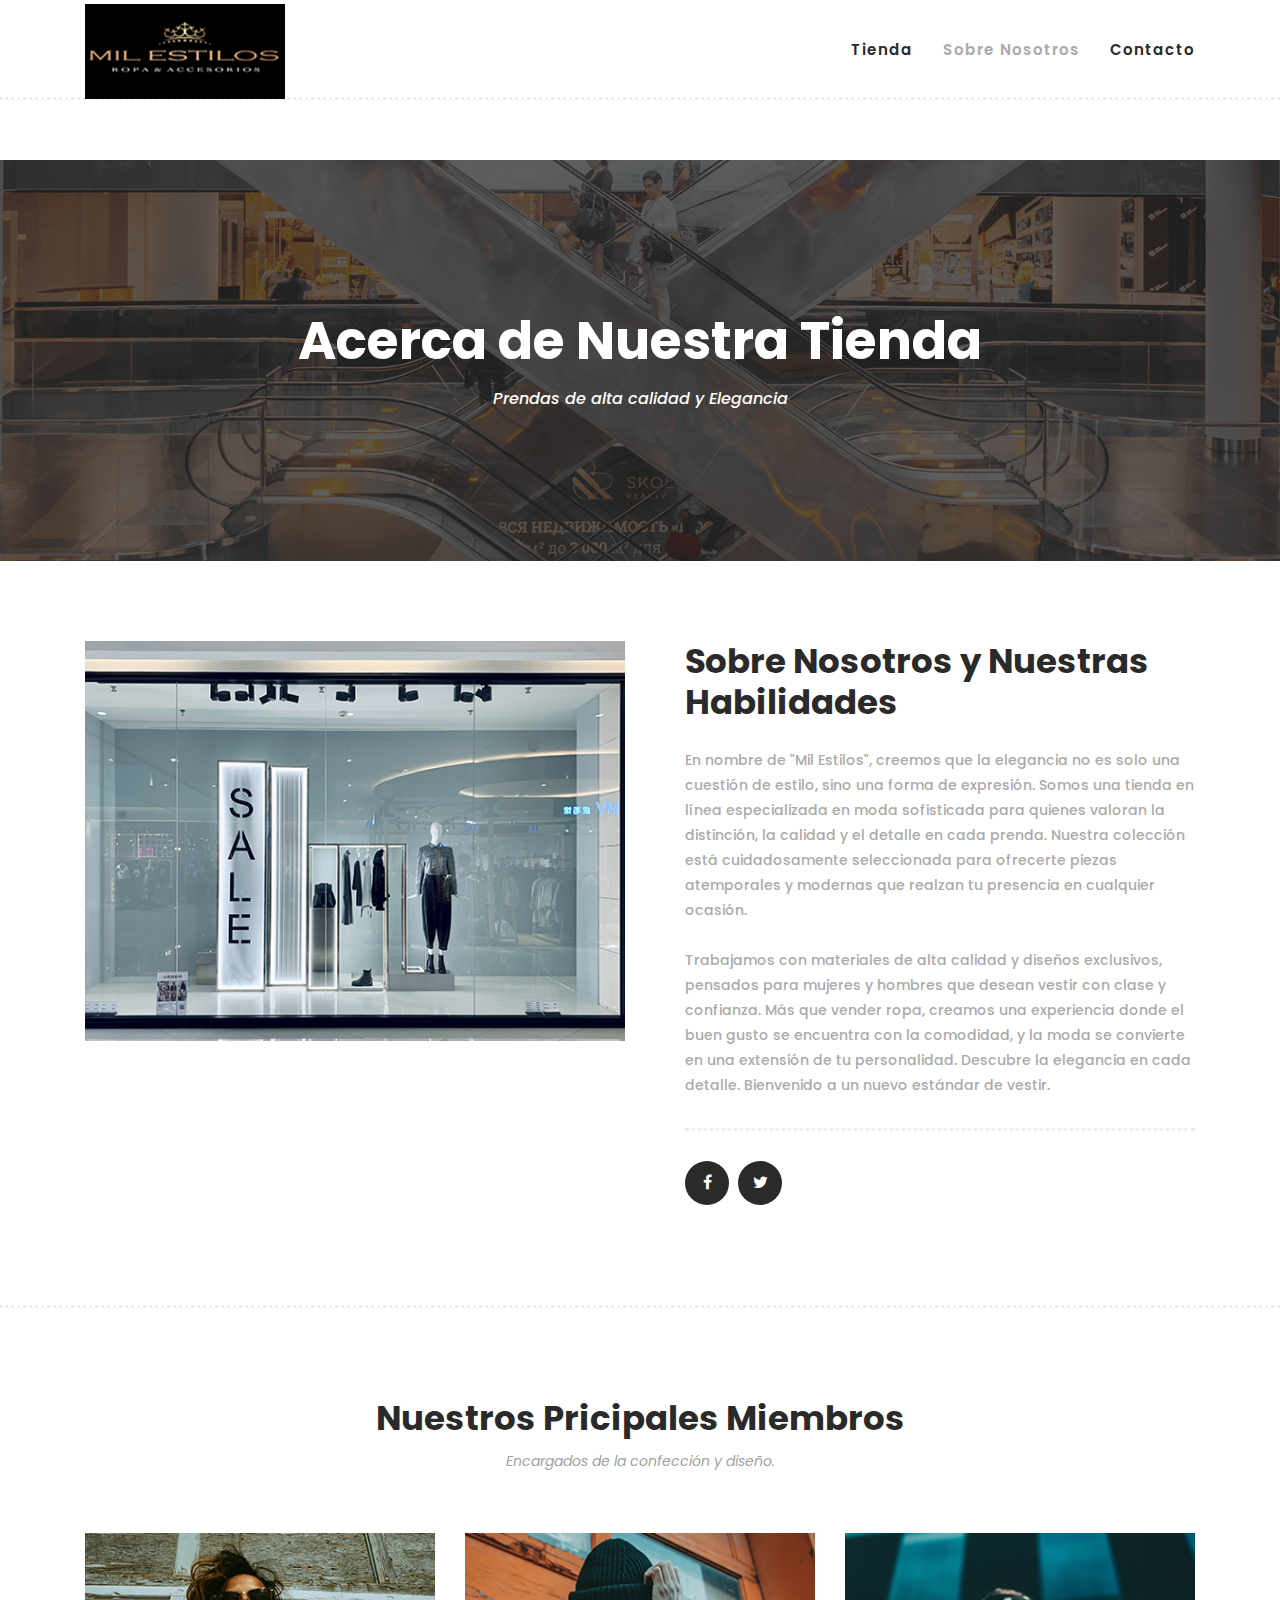
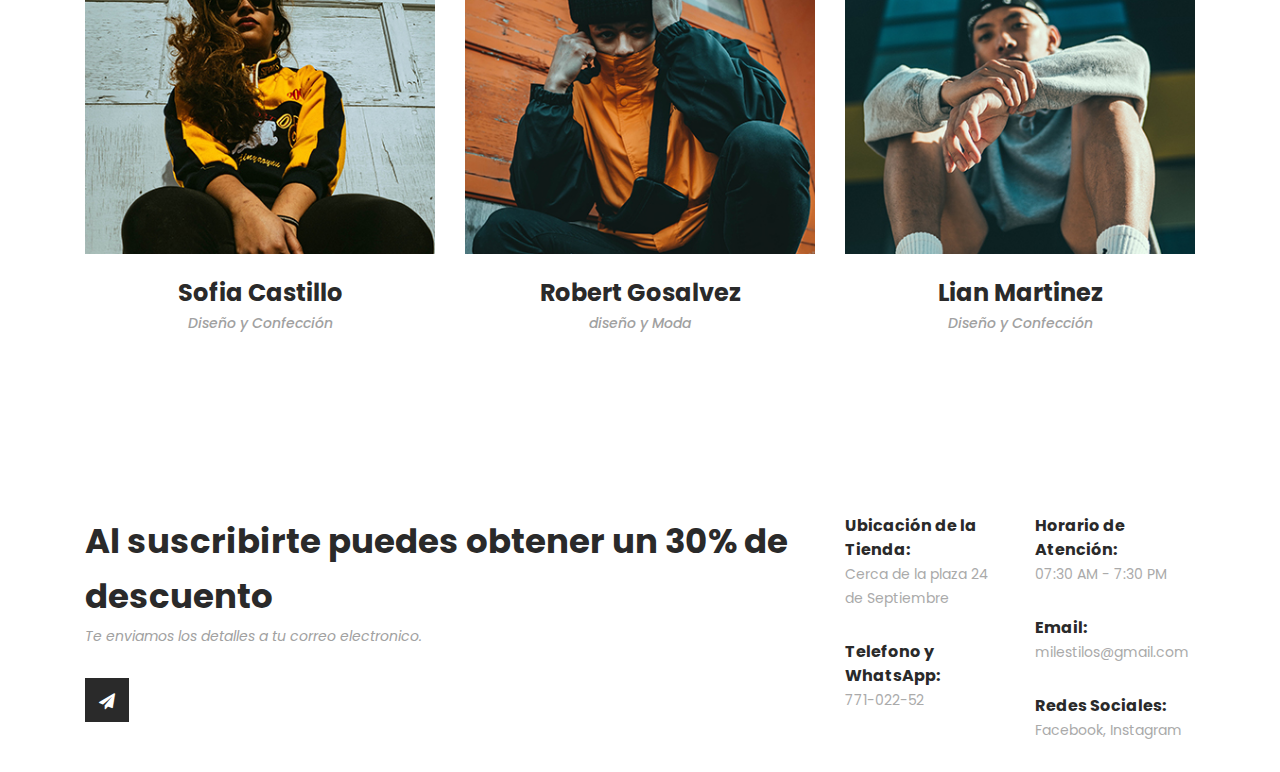
<file: hexashop-1.0.0/conocenos.html>
<!DOCTYPE html>
<html lang="es">

<head>
    <meta charset="utf-8">
    <meta name="viewport" content="width=device-width, initial-scale=1, shrink-to-fit=no">
    <meta name="description" content="">
    <meta name="author" content="">
    <link href="https://fonts.googleapis.com/css?family=Poppins:100,200,300,400,500,600,700,800,900&display=swap"
        rel="stylesheet">
    <title>Mil Estilos - Conocenos</title>

    <link rel="stylesheet" type="text/css" href="assets/css/bootstrap.min.css">
    <link rel="stylesheet" type="text/css" href="assets/css/font-awesome.css">
    <link rel="stylesheet" href="assets/css/templatemo-hexashop.css">
    <link rel="stylesheet" href="assets/css/owl-carousel.css">
    <link rel="stylesheet" href="assets/css/lightbox.css">
</head>

<body>
    <div id="preloader">
        <div class="jumper">
            <div></div>
            <div></div>
            <div></div>
        </div>
    </div>
    <header class="header-area header-sticky">
        <div class="container">
            <div class="row">
                <div class="col-12">
                    <nav class="main-nav">
                        <a href="index.html" class="logo">
                            <img src="assets/images/logomarca.png">
                        </a>
                        <ul class="nav">
                            <li class="scroll-to-section"><a href="index.html">Tienda</a></li>
                            <li><a href="conocenos.html" class="active">Sobre Nosotros</a></li>
                            <li><a href="contacto.html">Contacto</a></li>
                        </ul>
                        <a class='menu-trigger'>
                            <span>Menu</span>
                        </a>
                    </nav>
                </div>
            </div>
        </div>
    </header>

    <div class="page-heading about-page-heading" id="top">
        <div class="container">
            <div class="row">
                <div class="col-lg-12">
                    <div class="inner-content">
                        <h2>Acerca de Nuestra Tienda</h2>
                        <span>Prendas de alta calidad y Elegancia</span>
                    </div>
                </div>
            </div>
        </div>
    </div>

    <div class="about-us">
        <div class="container">
            <div class="row">
                <div class="col-lg-6">
                    <div class="left-image">
                        <img src="assets/images/about-left-image.jpg" alt="">
                    </div>
                </div>
                <div class="col-lg-6">
                    <div class="right-content">
                        <h4>Sobre Nosotros y Nuestras Habilidades</h4>
                        <p>En nombre de "Mil Estilos", creemos que la elegancia no es solo una cuestión de estilo, sino
                            una forma de expresión. Somos una tienda en línea especializada en moda sofisticada para
                            quienes valoran la distinción, la calidad y el detalle en cada prenda.
                            Nuestra colección está cuidadosamente seleccionada para ofrecerte piezas atemporales y
                            modernas que realzan tu presencia en cualquier ocasión.
                        </p>
                        <p> Trabajamos con materiales de alta calidad y diseños exclusivos, pensados para mujeres y
                            hombres que desean vestir con clase y confianza.
                            Más que vender ropa, creamos una experiencia donde el buen gusto se encuentra con la
                            comodidad, y la moda se convierte en una extensión de tu personalidad.
                            Descubre la elegancia en cada detalle. Bienvenido a un nuevo estándar de vestir.</p>
                        <ul>
                            <li><a href="#"><i class="fa fa-facebook"></i></a></li>
                            <li><a href="#"><i class="fa fa-twitter"></i></a></li>
                        </ul>
                    </div>
                </div>
            </div>
        </div>
    </div>

    <section class="our-team">
        <div class="container">
            <div class="row">
                <div class="col-lg-12">
                    <div class="section-heading">
                        <h2>Nuestros Pricipales Miembros</h2>
                        <span>Encargados de la confección y diseño.</span>
                    </div>
                </div>
                <div class="col-lg-4">
                    <div class="team-item">
                        <div class="thumb">
                            <div class="hover-effect">
                                <div class="inner-content">
                                    <ul>
                                        <li><a href="#"><i class="fa fa-facebook"></i></a></li>
                                        <li><a href="#"><i class="fa fa-twitter"></i></a></li>
                                    </ul>
                                </div>
                            </div>
                            <img src="assets/images/team-member-01.jpg">
                        </div>
                        <div class="down-content">
                            <h4>Sofia Castillo</h4>
                            <span>Diseño y Confección</span>
                        </div>
                    </div>
                </div>
                <div class="col-lg-4">
                    <div class="team-item">
                        <div class="thumb">
                            <div class="hover-effect">
                                <div class="inner-content">
                                    <ul>
                                        <li><a href="#"><i class="fa fa-facebook"></i></a></li>
                                        <li><a href="#"><i class="fa fa-twitter"></i></a></li>
                                    </ul>
                                </div>
                            </div>
                            <img src="assets/images/team-member-02.jpg">
                        </div>
                        <div class="down-content">
                            <h4>Robert Gosalvez</h4>
                            <span>diseño y Moda</span>
                        </div>
                    </div>
                </div>
                <div class="col-lg-4">
                    <div class="team-item">
                        <div class="thumb">
                            <div class="hover-effect">
                                <div class="inner-content">
                                    <ul>
                                        <li><a href="#"><i class="fa fa-facebook"></i></a></li>
                                        <li><a href="#"><i class="fa fa-twitter"></i></a></li>
                                    </ul>
                                </div>
                            </div>
                            <img src="assets/images/team-member-03.jpg">
                        </div>
                        <div class="down-content">
                            <h4>Lian Martinez</h4>
                            <span>Diseño y Confección</span>
                        </div>
                    </div>
                </div>
            </div>
        </div>
    </section>

    <div class="subscribe">
        <div class="container">
            <div class="row">
                <div class="col-lg-8">
                    <div class="section-heading">
                        <h2>Al suscribirte puedes obtener un 30% de descuento</h2>
                        <span>Te enviamos los detalles a tu correo electronico.</span>
                    </div>
                    <form id="subscribe" action="" method="get">
                        <div class="row">
                            <div class="col-lg-2">
                                <fieldset>
                                    <button type="submit" id="form-submit" class="main-dark-button"><i
                                            class="fa fa-paper-plane"></i></button>
                                </fieldset>
                            </div>
                        </div>
                    </form>
                </div>
                <div class="col-lg-4">
                    <div class="row">
                        <div class="col-6">
                            <ul>
                                <li>Ubicación de la Tienda:<br><span>Cerca de la plaza 24 de Septiembre</span></li>
                                <li>Telefono y WhatsApp:<br><span>771-022-52</span></li>
                            </ul>
                        </div>
                        <div class="col-6">
                            <ul>
                                <li>Horario de Atención:<br><span>07:30 AM - 7:30 PM</span></li>
                                <li>Email:<br><span>milestilos@gmail.com</span></li>
                                <li>Redes Sociales:<br><span><a href="#">Facebook</a>, <a href="#">Instagram</a></span></li>
                            </ul>
                        </div>
                    </div>
                </div>
            </div>
        </div>
    </div>

    <!-- jQuery -->
    <script src="assets/js/jquery-2.1.0.min.js"></script>

    <!-- Bootstrap -->
    <script src="assets/js/popper.js"></script>
    <script src="assets/js/bootstrap.min.js"></script>

    <!-- Plugins -->
    <script src="assets/js/owl-carousel.js"></script>
    <script src="assets/js/accordions.js"></script>
    <script src="assets/js/datepicker.js"></script>
    <script src="assets/js/scrollreveal.min.js"></script>
    <script src="assets/js/waypoints.min.js"></script>
    <script src="assets/js/jquery.counterup.min.js"></script>
    <script src="assets/js/imgfix.min.js"></script>
    <script src="assets/js/slick.js"></script>
    <script src="assets/js/lightbox.js"></script>
    <script src="assets/js/isotope.js"></script>

    <!-- Global Init -->
    <script src="assets/js/custom.js"></script>

    <script>
        document.getElementById('form-submit').addEventListener('click', function (e) {
            e.preventDefault();
            const form = document.querySelector('form');
            form.submit(); 
            window.location.href = "contacto.html";
        });
    </script>

</body>

</html>
</file>
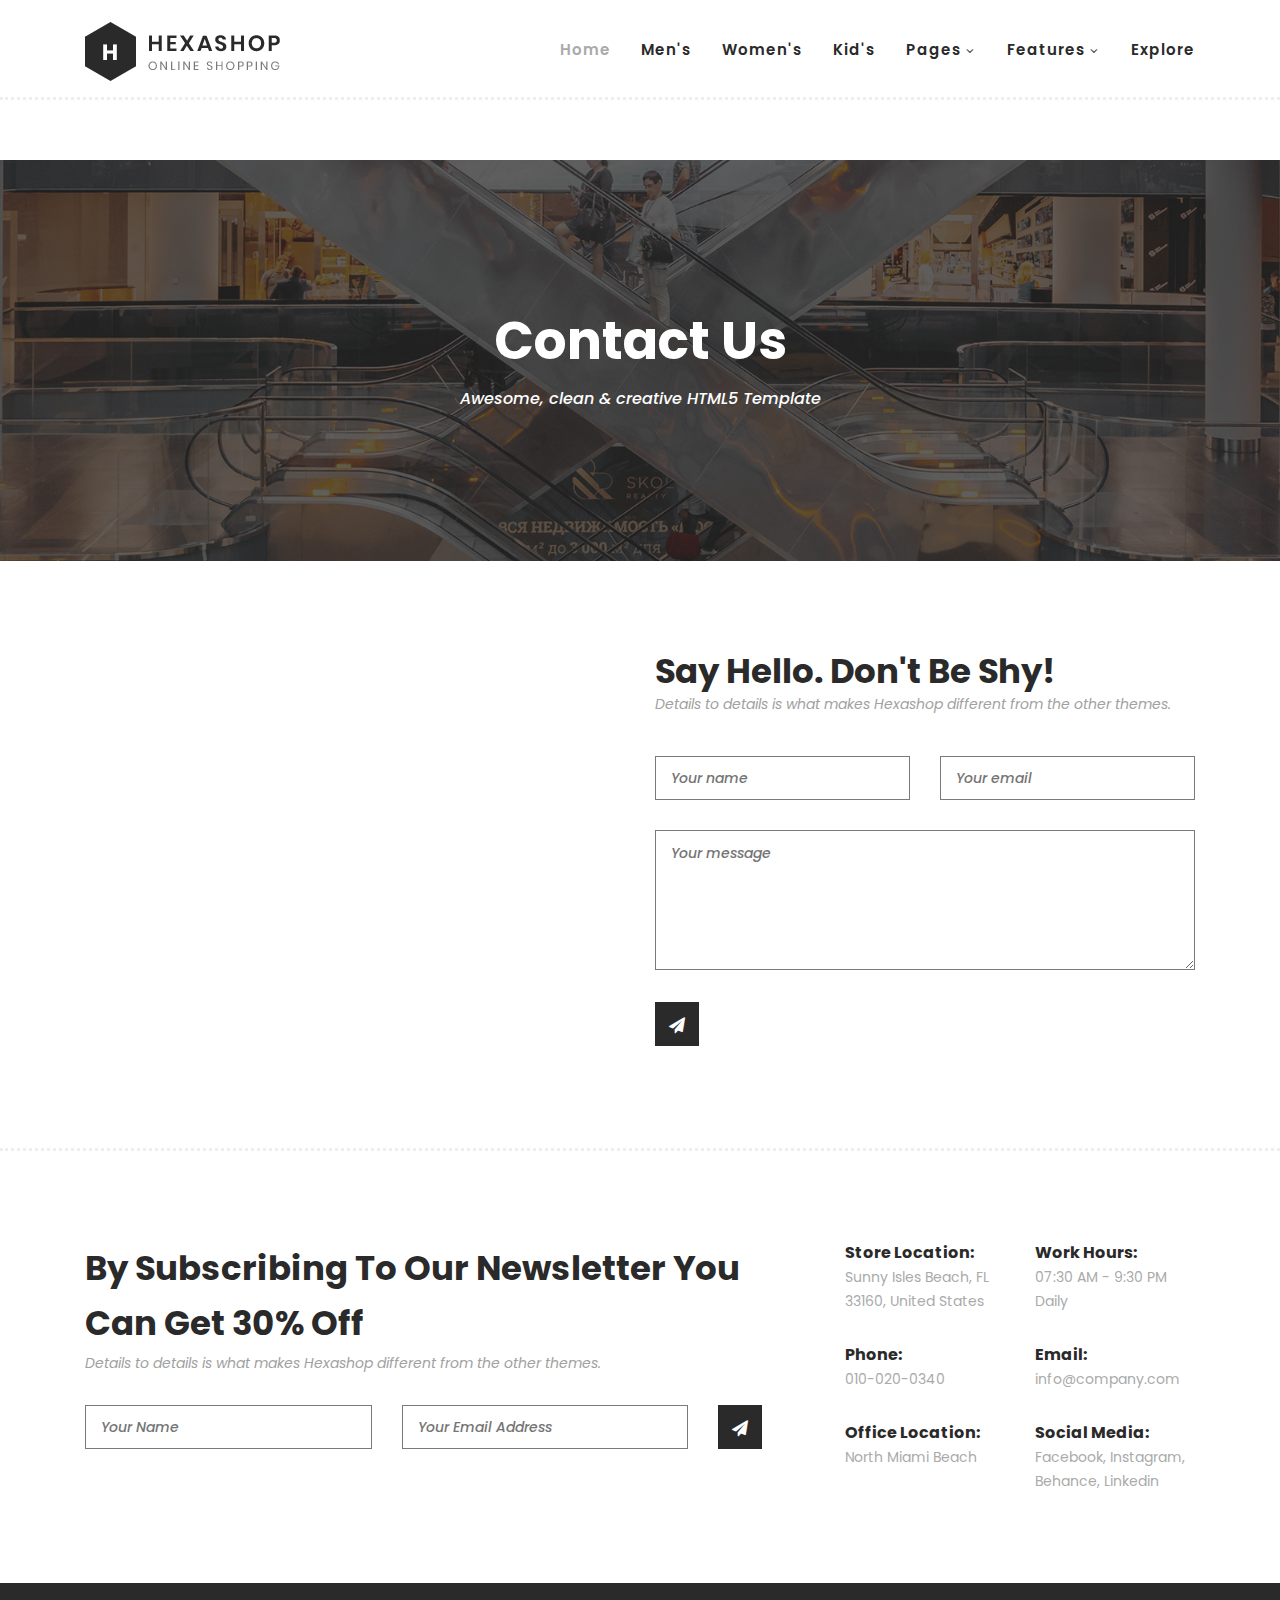
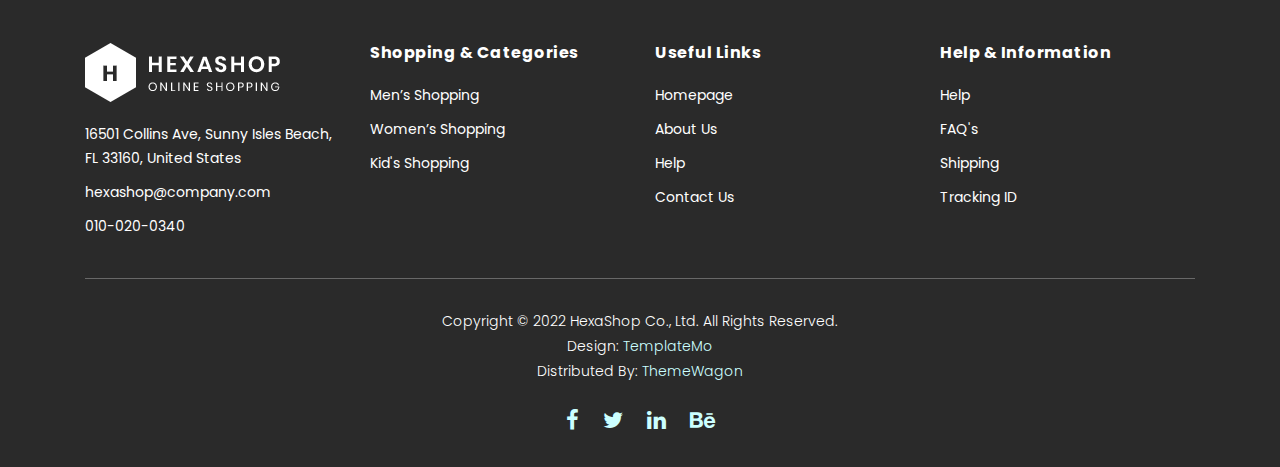
<file: hexashop-1.0.0/contact.html>
<!DOCTYPE html>
<html lang="en">

  <head>

    <meta charset="utf-8">
    <meta name="viewport" content="width=device-width, initial-scale=1, shrink-to-fit=no">
    <meta name="description" content="">
    <meta name="author" content="">
    <link href="https://fonts.googleapis.com/css?family=Poppins:100,200,300,400,500,600,700,800,900&display=swap" rel="stylesheet">

    <title>Hexashop - Contact Page</title>


    <!-- Additional CSS Files -->
    <link rel="stylesheet" type="text/css" href="assets/css/bootstrap.min.css">

    <link rel="stylesheet" type="text/css" href="assets/css/font-awesome.css">

    <link rel="stylesheet" href="assets/css/templatemo-hexashop.css">

    <link rel="stylesheet" href="assets/css/owl-carousel.css">

    <link rel="stylesheet" href="assets/css/lightbox.css">
<!--

TemplateMo 571 Hexashop

https://templatemo.com/tm-571-hexashop

-->
    </head>
    
    <body>
    
    <!-- ***** Preloader Start ***** -->
    <div id="preloader">
        <div class="jumper">
            <div></div>
            <div></div>
            <div></div>
        </div>
    </div>  
    <!-- ***** Preloader End ***** -->
    
    
    <!-- ***** Header Area Start ***** -->
    <header class="header-area header-sticky">
        <div class="container">
            <div class="row">
                <div class="col-12">
                    <nav class="main-nav">
                        <!-- ***** Logo Start ***** -->
                        <a href="index.html" class="logo">
                            <img src="assets/images/logo.png">
                        </a>
                        <!-- ***** Logo End ***** -->
                        <!-- ***** Menu Start ***** -->
                        <ul class="nav">
                            <li class="scroll-to-section"><a href="index.html" class="active">Home</a></li>
                            <li class="scroll-to-section"><a href="index.html">Men's</a></li>
                            <li class="scroll-to-section"><a href="index.html">Women's</a></li>
                            <li class="scroll-to-section"><a href="index.html">Kid's</a></li>
                            <li class="submenu">
                                <a href="javascript:;">Pages</a>
                                <ul>
                                    <li><a href="about.html">About Us</a></li>
                                    <li><a href="products.html">Products</a></li>
                                    <li><a href="single-product.html">Single Product</a></li>
                                    <li><a href="contact.html">Contact Us</a></li>
                                </ul>
                            </li>
                            <li class="submenu">
                                <a href="javascript:;">Features</a>
                                <ul>
                                    <li><a href="#">Features Page 1</a></li>
                                    <li><a href="#">Features Page 2</a></li>
                                    <li><a href="#">Features Page 3</a></li>
                                    <li><a rel="nofollow" href="https://templatemo.com/page/4" target="_blank">Template Page 4</a></li>
                                </ul>
                            </li>
                            <li class="scroll-to-section"><a href="index.html">Explore</a></li>
                        </ul>        
                        <a class='menu-trigger'>
                            <span>Menu</span>
                        </a>
                        <!-- ***** Menu End ***** -->
                    </nav>
                </div>
            </div>
        </div>
    </header>
    <!-- ***** Header Area End ***** -->

    <!-- ***** Main Banner Area Start ***** -->
    <div class="page-heading about-page-heading" id="top">
        <div class="container">
            <div class="row">
                <div class="col-lg-12">
                    <div class="inner-content">
                        <h2>Contact Us</h2>
                        <span>Awesome, clean &amp; creative HTML5 Template</span>
                    </div>
                </div>
            </div>
        </div>
    </div>
    <!-- ***** Main Banner Area End ***** -->

    <!-- ***** Contact Area Starts ***** -->
    <div class="contact-us">
        <div class="container">
            <div class="row">
                <div class="col-lg-6">
                    <div id="map">
                      <iframe src="https://www.google.com/maps/embed?pb=!1m18!1m12!1m3!1d90186.37207676383!2d-80.13495239500924!3d25.9317678710111!2m3!1f0!2f0!3f0!3m2!1i1024!2i768!4f13.1!3m3!1m2!1s0x88d9ad1877e4a82d%3A0xa891714787d1fb5e!2sPier%20Park!5e1!3m2!1sen!2sth!4v1637512439384!5m2!1sen!2sth" width="100%" height="400px" frameborder="0" style="border:0" allowfullscreen></iframe>
                      <!-- You can simply copy and paste "Embed a map" code from Google Maps for any location. -->
                      
                    </div>
                </div>
                <div class="col-lg-6">
                    <div class="section-heading">
                        <h2>Say Hello. Don't Be Shy!</h2>
                        <span>Details to details is what makes Hexashop different from the other themes.</span>
                    </div>
                    <form id="contact" action="" method="post">
                        <div class="row">
                          <div class="col-lg-6">
                            <fieldset>
                              <input name="name" type="text" id="name" placeholder="Your name" required="">
                            </fieldset>
                          </div>
                          <div class="col-lg-6">
                            <fieldset>
                              <input name="email" type="text" id="email" placeholder="Your email" required="">
                            </fieldset>
                          </div>
                          <div class="col-lg-12">
                            <fieldset>
                              <textarea name="message" rows="6" id="message" placeholder="Your message" required=""></textarea>
                            </fieldset>
                          </div>
                          <div class="col-lg-12">
                            <fieldset>
                              <button type="submit" id="form-submit" class="main-dark-button"><i class="fa fa-paper-plane"></i></button>
                          </div>
                        </div>
                      </form>
                </div>
            </div>
        </div>
    </div>
    <!-- ***** Contact Area Ends ***** -->

    <!-- ***** Subscribe Area Starts ***** -->
    <div class="subscribe">
        <div class="container">
            <div class="row">
                <div class="col-lg-8">
                    <div class="section-heading">
                        <h2>By Subscribing To Our Newsletter You Can Get 30% Off</h2>
                        <span>Details to details is what makes Hexashop different from the other themes.</span>
                    </div>
                    <form id="subscribe" action="" method="get">
                        <div class="row">
                          <div class="col-lg-5">
                            <fieldset>
                              <input name="name" type="text" id="name" placeholder="Your Name" required="">
                            </fieldset>
                          </div>
                          <div class="col-lg-5">
                            <fieldset>
                              <input name="email" type="text" id="email" pattern="[^ @]*@[^ @]*" placeholder="Your Email Address" required="">
                            </fieldset>
                          </div>
                          <div class="col-lg-2">
                            <fieldset>
                              <button type="submit" id="form-submit" class="main-dark-button"><i class="fa fa-paper-plane"></i></button>
                            </fieldset>
                          </div>
                        </div>
                    </form>
                </div>
                <div class="col-lg-4">
                    <div class="row">
                        <div class="col-6">
                            <ul>
                                <li>Store Location:<br><span>Sunny Isles Beach, FL 33160, United States</span></li>
                                <li>Phone:<br><span>010-020-0340</span></li>
                                <li>Office Location:<br><span>North Miami Beach</span></li>
                            </ul>
                        </div>
                        <div class="col-6">
                            <ul>
                                <li>Work Hours:<br><span>07:30 AM - 9:30 PM Daily</span></li>
                                <li>Email:<br><span>info@company.com</span></li>
                                <li>Social Media:<br><span><a href="#">Facebook</a>, <a href="#">Instagram</a>, <a href="#">Behance</a>, <a href="#">Linkedin</a></span></li>
                            </ul>
                        </div>
                    </div>
                </div>
            </div>
        </div>
    </div>
    <!-- ***** Subscribe Area Ends ***** -->

    <!-- ***** Footer Start ***** -->
    <footer>
        <div class="container">
            <div class="row">
                <div class="col-lg-3">
                    <div class="first-item">
                        <div class="logo">
                            <img src="assets/images/white-logo.png" alt="hexashop ecommerce templatemo">
                        </div>
                        <ul>
                            <li><a href="#">16501 Collins Ave, Sunny Isles Beach, FL 33160, United States</a></li>
                            <li><a href="#">hexashop@company.com</a></li>
                            <li><a href="#">010-020-0340</a></li>
                        </ul>
                    </div>
                </div>
                <div class="col-lg-3">
                    <h4>Shopping &amp; Categories</h4>
                    <ul>
                        <li><a href="#">Men’s Shopping</a></li>
                        <li><a href="#">Women’s Shopping</a></li>
                        <li><a href="#">Kid's Shopping</a></li>
                    </ul>
                </div>
                <div class="col-lg-3">
                    <h4>Useful Links</h4>
                    <ul>
                        <li><a href="#">Homepage</a></li>
                        <li><a href="#">About Us</a></li>
                        <li><a href="#">Help</a></li>
                        <li><a href="#">Contact Us</a></li>
                    </ul>
                </div>
                <div class="col-lg-3">
                    <h4>Help &amp; Information</h4>
                    <ul>
                        <li><a href="#">Help</a></li>
                        <li><a href="#">FAQ's</a></li>
                        <li><a href="#">Shipping</a></li>
                        <li><a href="#">Tracking ID</a></li>
                    </ul>
                </div>
                <div class="col-lg-12">
                    <div class="under-footer">
                        <p>Copyright © 2022 HexaShop Co., Ltd. All Rights Reserved. 
                        
                        <br>Design: <a href="https://templatemo.com" target="_parent" title="free css templates">TemplateMo</a>

                        <br>Distributed By: <a href="https://themewagon.com" target="_blank" title="free & premium responsive templates">ThemeWagon</a></p>
                        <ul>
                            <li><a href="#"><i class="fa fa-facebook"></i></a></li>
                            <li><a href="#"><i class="fa fa-twitter"></i></a></li>
                            <li><a href="#"><i class="fa fa-linkedin"></i></a></li>
                            <li><a href="#"><i class="fa fa-behance"></i></a></li>
                        </ul>
                    </div>
                </div>
            </div>
        </div>
    </footer>
    

    <!-- jQuery -->
    <script src="assets/js/jquery-2.1.0.min.js"></script>

    <!-- Bootstrap -->
    <script src="assets/js/popper.js"></script>
    <script src="assets/js/bootstrap.min.js"></script>

    <!-- Plugins -->
    <script src="assets/js/owl-carousel.js"></script>
    <script src="assets/js/accordions.js"></script>
    <script src="assets/js/datepicker.js"></script>
    <script src="assets/js/scrollreveal.min.js"></script>
    <script src="assets/js/waypoints.min.js"></script>
    <script src="assets/js/jquery.counterup.min.js"></script>
    <script src="assets/js/imgfix.min.js"></script> 
    <script src="assets/js/slick.js"></script> 
    <script src="assets/js/lightbox.js"></script> 
    <script src="assets/js/isotope.js"></script> 
    
    <!-- Global Init -->
    <script src="assets/js/custom.js"></script>

    <script>

        $(function() {
            var selectedClass = "";
            $("p").click(function(){
            selectedClass = $(this).attr("data-rel");
            $("#portfolio").fadeTo(50, 0.1);
                $("#portfolio div").not("."+selectedClass).fadeOut();
            setTimeout(function() {
              $("."+selectedClass).fadeIn();
              $("#portfolio").fadeTo(50, 1);
            }, 500);
                
            });
        });

    </script>

  </body>

</html>
</file>
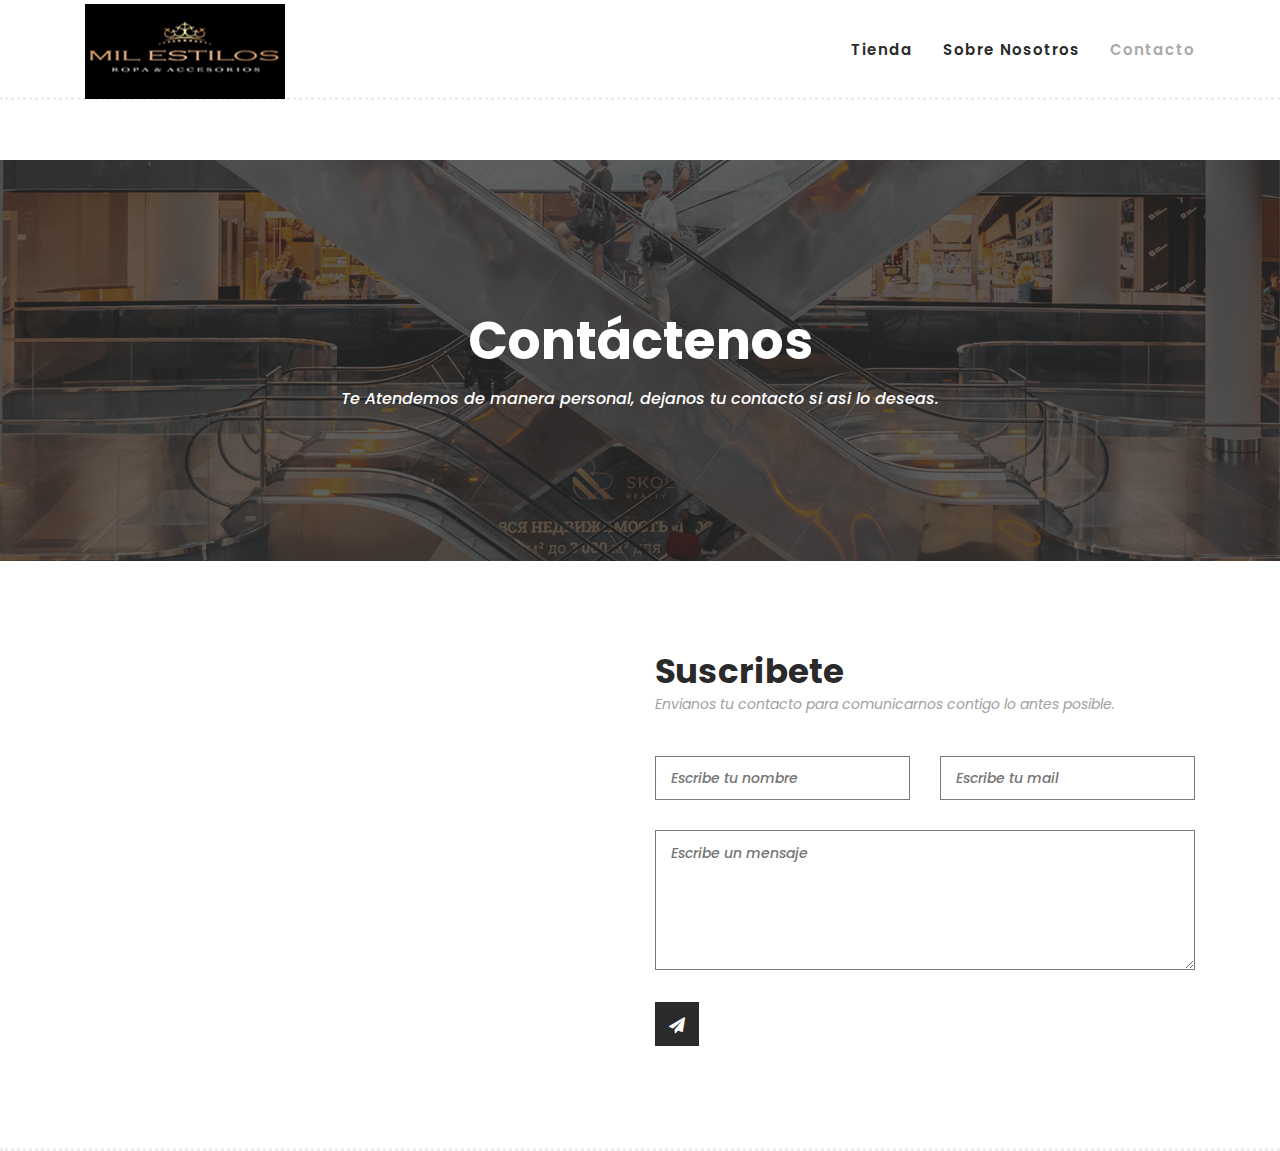
<file: hexashop-1.0.0/contacto.html>
<!DOCTYPE html>
<html lang="es">

<head>

    <meta charset="utf-8">
    <meta name="viewport" content="width=device-width, initial-scale=1, shrink-to-fit=no">
    <meta name="description" content="">
    <meta name="author" content="">
    <link href="https://fonts.googleapis.com/css?family=Poppins:100,200,300,400,500,600,700,800,900&display=swap"
        rel="stylesheet">

    <title>Mil Estilos - Conctacto</title>
    <link rel="stylesheet" type="text/css" href="assets/css/bootstrap.min.css">
    <link rel="stylesheet" type="text/css" href="assets/css/font-awesome.css">
    <link rel="stylesheet" href="assets/css/templatemo-hexashop.css">
    <link rel="stylesheet" href="assets/css/owl-carousel.css">
    <link rel="stylesheet" href="assets/css/lightbox.css">
</head>

<body>
    <script src="assets/js_style/contacto.js">
    </script>
    <!-- ***** Preloader Start ***** -->
    <div id="preloader">
        <div class="jumper">
            <div></div>
            <div></div>
            <div></div>
        </div>
    </div>

    <header class="header-area header-sticky">
        <div class="container">
            <div class="row">
                <div class="col-12">
                    <nav class="main-nav">
                        <a href="index.html" class="logo">
                            <img src="assets/images/logomarca.png">
                        </a>
                        <ul class="nav">
                            <li class="scroll-to-section"><a href="index.html">Tienda</a></li>
                            <li><a href="conocenos.html">Sobre Nosotros</a></li>
                            <li><a href="contacto.html" class="active">Contacto</a></li>
                        </ul>
                        <a class='menu-trigger'>
                            <span>Menu</span>
                        </a>
                    </nav>
                </div>
            </div>
        </div>
    </header>

    <div class="page-heading about-page-heading" id="top">
        <div class="container">
            <div class="row">
                <div class="col-lg-12">
                    <div class="inner-content">
                        <h2>Contáctenos</h2>
                        <span>Te Atendemos de manera personal, dejanos tu contacto si asi lo deseas.</span>
                    </div>
                </div>
            </div>
        </div>
    </div>

    <div class="contact-us">
        <div class="container">
            <div class="row">
                <div class="col-lg-6">
                    <div id="map">
                        <iframe src="https://www.google.com/maps/embed?pb=!1m18!1m12!1m3!1d3131.3541128467114!2d-63.18470692570196!3d-17.783308475065272!2m3!1f0!2f0!3f0!3m2!1i1024!2i768!4f13.1!3m3!1m2!1s0x93f1e988a71e527d%3A0x44de583314bf5b6e!2sPlaza%20Metropolitana%2024%20de%20Septiembre!5e1!3m2!1ses-419!2sbo!4v1748981453225!5m2!1ses-419!2sbo"
                         width="100%" height="400px" style="border:0;" allowfullscreen="" loading="lazy" referrerpolicy="no-referrer-when-downgrade"></iframe>
                    </div>
                </div>
                <div class="col-lg-6">
                    <div class="section-heading">
                        <h2>Suscribete</h2>
                        <span>Envianos tu contacto para comunicarnos contigo lo antes posible.</span>
                    </div>
                    <form id="contact" action="" method="post">
                        <div class="row">
                            <div class="col-lg-6">
                                <fieldset>
                                    <input name="name" type="text" id="name" placeholder="Escribe tu nombre" required="">
                                </fieldset>
                            </div>
                            <div class="col-lg-6">
                                <fieldset>
                                    <input name="email" type="text" id="email" placeholder="Escribe tu mail" required="">
                                </fieldset>
                            </div>
                            <div class="col-lg-12">
                                <fieldset>
                                    <textarea name="message" rows="6" id="message" placeholder="Escribe un mensaje"
                                        required=""></textarea>
                                </fieldset>
                            </div>
                            <div class="col-lg-12">
                                <fieldset>
                                    <button type="submit" id="form-submit" class="main-dark-button"><i
                                            class="fa fa-paper-plane"></i></button>
                            </div>
                        </div>
                    </form>
                </div>
            </div>
        </div>
    </div>

    <!-- jQuery -->
    <script src="assets/js/jquery-2.1.0.min.js"></script>

    <!-- Bootstrap -->
    <script src="assets/js/popper.js"></script>
    <script src="assets/js/bootstrap.min.js"></script>

    <!-- Plugins -->
    <script src="assets/js/owl-carousel.js"></script>
    <script src="assets/js/accordions.js"></script>
    <script src="assets/js/datepicker.js"></script>
    <script src="assets/js/scrollreveal.min.js"></script>
    <script src="assets/js/waypoints.min.js"></script>
    <script src="assets/js/jquery.counterup.min.js"></script>
    <script src="assets/js/imgfix.min.js"></script>
    <script src="assets/js/slick.js"></script>
    <script src="assets/js/lightbox.js"></script>
    <script src="assets/js/isotope.js"></script>

    <!-- Global Init -->
    <script src="assets/js/custom.js"></script>
</body>

</html>
</file>
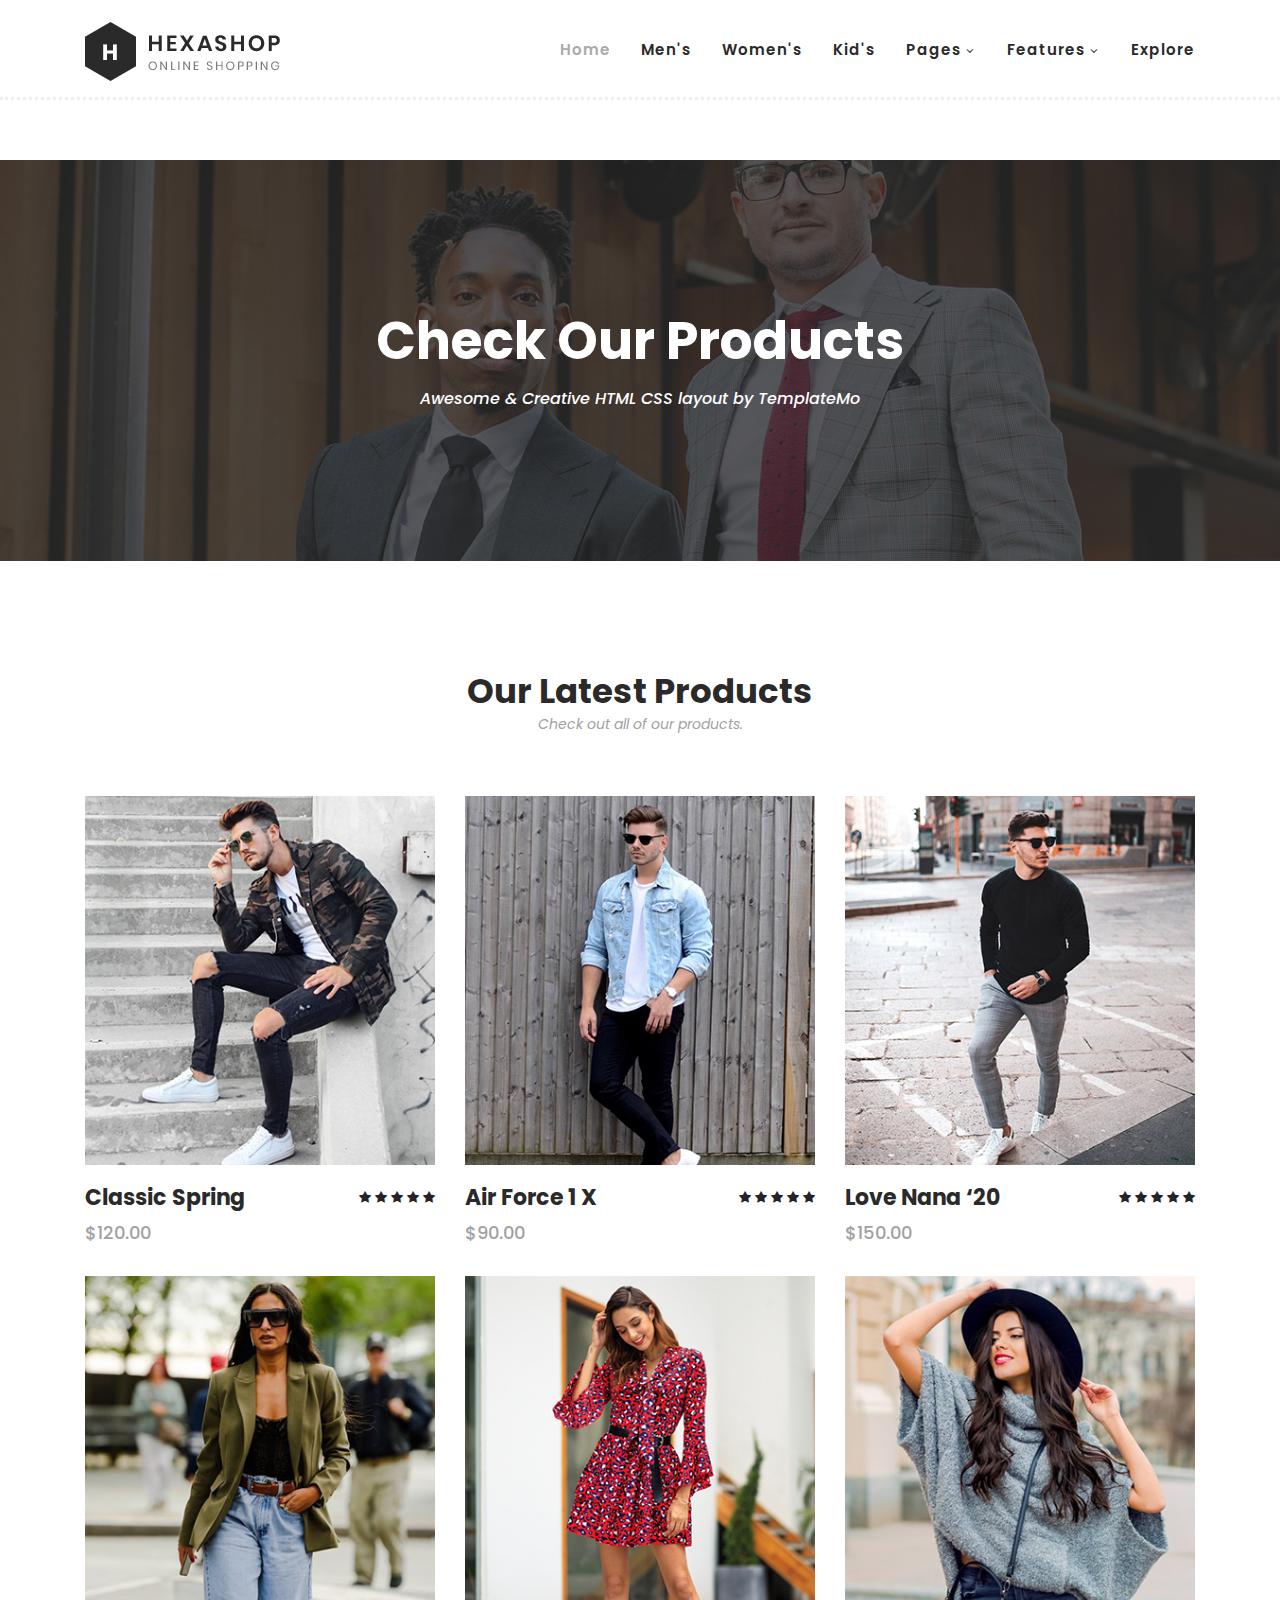
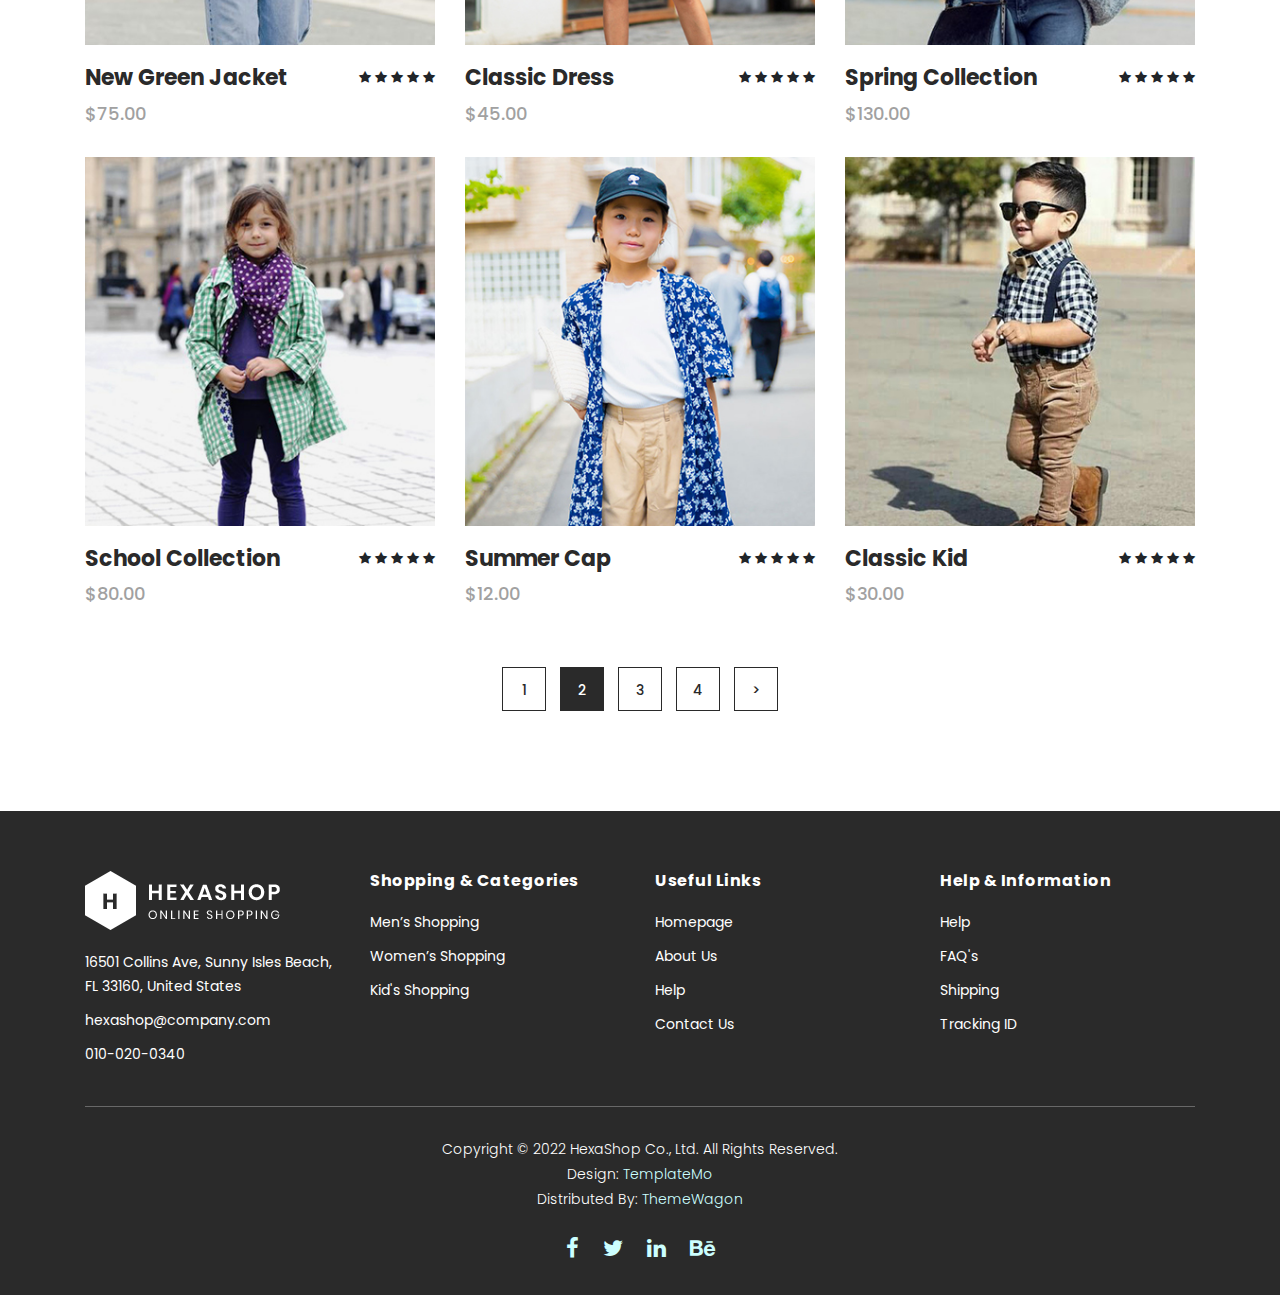
<file: hexashop-1.0.0/products.html>
<!DOCTYPE html>
<html lang="en">

  <head>

    <meta charset="utf-8">
    <meta name="viewport" content="width=device-width, initial-scale=1, shrink-to-fit=no">
    <meta name="description" content="">
    <meta name="author" content="">
    <link href="https://fonts.googleapis.com/css?family=Poppins:100,200,300,400,500,600,700,800,900&display=swap" rel="stylesheet">

    <title>Hexashop - Product Listing Page</title>


    <!-- Additional CSS Files -->
    <link rel="stylesheet" type="text/css" href="assets/css/bootstrap.min.css">

    <link rel="stylesheet" type="text/css" href="assets/css/font-awesome.css">

    <link rel="stylesheet" href="assets/css/templatemo-hexashop.css">

    <link rel="stylesheet" href="assets/css/owl-carousel.css">

    <link rel="stylesheet" href="assets/css/lightbox.css">
<!--

TemplateMo 571 Hexashop

https://templatemo.com/tm-571-hexashop

-->
    </head>
    
    <body>
    
    <!-- ***** Preloader Start ***** -->
    <div id="preloader">
        <div class="jumper">
            <div></div>
            <div></div>
            <div></div>
        </div>
    </div>  
    <!-- ***** Preloader End ***** -->
    
    
    <!-- ***** Header Area Start ***** -->
    <header class="header-area header-sticky">
        <div class="container">
            <div class="row">
                <div class="col-12">
                    <nav class="main-nav">
                        <!-- ***** Logo Start ***** -->
                        <a href="index.html" class="logo">
                            <img src="assets/images/logo.png">
                        </a>
                        <!-- ***** Logo End ***** -->
                        <!-- ***** Menu Start ***** -->
                        <ul class="nav">
                            <li class="scroll-to-section"><a href="index.html" class="active">Home</a></li>
                            <li class="scroll-to-section"><a href="index.html">Men's</a></li>
                            <li class="scroll-to-section"><a href="index.html">Women's</a></li>
                            <li class="scroll-to-section"><a href="index.html">Kid's</a></li>
                            <li class="submenu">
                                <a href="javascript:;">Pages</a>
                                <ul>
                                    <li><a href="about.html">About Us</a></li>
                                    <li><a href="products.html">Products</a></li>
                                    <li><a href="single-product.html">Single Product</a></li>
                                    <li><a href="contact.html">Contact Us</a></li>
                                </ul>
                            </li>
                            <li class="submenu">
                                <a href="javascript:;">Features</a>
                                <ul>
                                    <li><a href="#">Features Page 1</a></li>
                                    <li><a href="#">Features Page 2</a></li>
                                    <li><a href="#">Features Page 3</a></li>
                                    <li><a rel="nofollow" href="https://templatemo.com/page/4" target="_blank">Template Page 4</a></li>
                                </ul>
                            </li>
                            <li class="scroll-to-section"><a href="index.html">Explore</a></li>
                        </ul>        
                        <a class='menu-trigger'>
                            <span>Menu</span>
                        </a>
                        <!-- ***** Menu End ***** -->
                    </nav>
                </div>
            </div>
        </div>
    </header>
    <!-- ***** Header Area End ***** -->

    <!-- ***** Main Banner Area Start ***** -->
    <div class="page-heading" id="top">
        <div class="container">
            <div class="row">
                <div class="col-lg-12">
                    <div class="inner-content">
                        <h2>Check Our Products</h2>
                        <span>Awesome &amp; Creative HTML CSS layout by TemplateMo</span>
                    </div>
                </div>
            </div>
        </div>
    </div>
    <!-- ***** Main Banner Area End ***** -->


    <!-- ***** Products Area Starts ***** -->
    <section class="section" id="products">
        <div class="container">
            <div class="row">
                <div class="col-lg-12">
                    <div class="section-heading">
                        <h2>Our Latest Products</h2>
                        <span>Check out all of our products.</span>
                    </div>
                </div>
            </div>
        </div>
        <div class="container">
            <div class="row">
                <div class="col-lg-4">
                    <div class="item">
                        <div class="thumb">
                            <div class="hover-content">
                                <ul>
                                    <li><a href="single-product.html"><i class="fa fa-eye"></i></a></li>
                                    <li><a href="single-product.html"><i class="fa fa-star"></i></a></li>
                                    <li><a href="single-product.html"><i class="fa fa-shopping-cart"></i></a></li>
                                </ul>
                            </div>
                            <img src="assets/images/men-01.jpg" alt="">
                        </div>
                        <div class="down-content">
                            <h4>Classic Spring</h4>
                            <span>$120.00</span>
                            <ul class="stars">
                                <li><i class="fa fa-star"></i></li>
                                <li><i class="fa fa-star"></i></li>
                                <li><i class="fa fa-star"></i></li>
                                <li><i class="fa fa-star"></i></li>
                                <li><i class="fa fa-star"></i></li>
                            </ul>
                        </div>
                    </div>
                </div>
                <div class="col-lg-4">
                    <div class="item">
                        <div class="thumb">
                            <div class="hover-content">
                                <ul>
                                    <li><a href="single-product.html"><i class="fa fa-eye"></i></a></li>
                                    <li><a href="single-product.html"><i class="fa fa-star"></i></a></li>
                                    <li><a href="single-product.html"><i class="fa fa-shopping-cart"></i></a></li>
                                </ul>
                            </div>
                            <img src="assets/images/men-02.jpg" alt="">
                        </div>
                        <div class="down-content">
                            <h4>Air Force 1 X</h4>
                            <span>$90.00</span>
                            <ul class="stars">
                                <li><i class="fa fa-star"></i></li>
                                <li><i class="fa fa-star"></i></li>
                                <li><i class="fa fa-star"></i></li>
                                <li><i class="fa fa-star"></i></li>
                                <li><i class="fa fa-star"></i></li>
                            </ul>
                        </div>
                    </div>
                </div>
                <div class="col-lg-4">
                    <div class="item">
                        <div class="thumb">
                            <div class="hover-content">
                                <ul>
                                    <li><a href="single-product.html"><i class="fa fa-eye"></i></a></li>
                                    <li><a href="single-product.html"><i class="fa fa-star"></i></a></li>
                                    <li><a href="single-product.html"><i class="fa fa-shopping-cart"></i></a></li>
                                </ul>
                            </div>
                            <img src="assets/images/men-03.jpg" alt="">
                        </div>
                        <div class="down-content">
                            <h4>Love Nana ‘20</h4>
                            <span>$150.00</span>
                            <ul class="stars">
                                <li><i class="fa fa-star"></i></li>
                                <li><i class="fa fa-star"></i></li>
                                <li><i class="fa fa-star"></i></li>
                                <li><i class="fa fa-star"></i></li>
                                <li><i class="fa fa-star"></i></li>
                            </ul>
                        </div>
                    </div>
                </div>
                <div class="col-lg-4">
                    <div class="item">
                        <div class="thumb">
                            <div class="hover-content">
                                <ul>
                                    <li><a href="single-product.html"><i class="fa fa-eye"></i></a></li>
                                    <li><a href="single-product.html"><i class="fa fa-star"></i></a></li>
                                    <li><a href="single-product.html"><i class="fa fa-shopping-cart"></i></a></li>
                                </ul>
                            </div>
                            <img src="assets/images/women-01.jpg" alt="">
                        </div>
                        <div class="down-content">
                            <h4>New Green Jacket</h4>
                            <span>$75.00</span>
                            <ul class="stars">
                                <li><i class="fa fa-star"></i></li>
                                <li><i class="fa fa-star"></i></li>
                                <li><i class="fa fa-star"></i></li>
                                <li><i class="fa fa-star"></i></li>
                                <li><i class="fa fa-star"></i></li>
                            </ul>
                        </div>
                    </div>
                </div>
                <div class="col-lg-4">
                    <div class="item">
                        <div class="thumb">
                            <div class="hover-content">
                                <ul>
                                    <li><a href="single-product.html"><i class="fa fa-eye"></i></a></li>
                                    <li><a href="single-product.html"><i class="fa fa-star"></i></a></li>
                                    <li><a href="single-product.html"><i class="fa fa-shopping-cart"></i></a></li>
                                </ul>
                            </div>
                            <img src="assets/images/women-02.jpg" alt="">
                        </div>
                        <div class="down-content">
                            <h4>Classic Dress</h4>
                            <span>$45.00</span>
                            <ul class="stars">
                                <li><i class="fa fa-star"></i></li>
                                <li><i class="fa fa-star"></i></li>
                                <li><i class="fa fa-star"></i></li>
                                <li><i class="fa fa-star"></i></li>
                                <li><i class="fa fa-star"></i></li>
                            </ul>
                        </div>
                    </div>
                </div>
                <div class="col-lg-4">
                    <div class="item">
                        <div class="thumb">
                            <div class="hover-content">
                                <ul>
                                    <li><a href="single-product.html"><i class="fa fa-eye"></i></a></li>
                                    <li><a href="single-product.html"><i class="fa fa-star"></i></a></li>
                                    <li><a href="single-product.html"><i class="fa fa-shopping-cart"></i></a></li>
                                </ul>
                            </div>
                            <img src="assets/images/women-03.jpg" alt="">
                        </div>
                        <div class="down-content">
                            <h4>Spring Collection</h4>
                            <span>$130.00</span>
                            <ul class="stars">
                                <li><i class="fa fa-star"></i></li>
                                <li><i class="fa fa-star"></i></li>
                                <li><i class="fa fa-star"></i></li>
                                <li><i class="fa fa-star"></i></li>
                                <li><i class="fa fa-star"></i></li>
                            </ul>
                        </div>
                    </div>
                </div>
                <div class="col-lg-4">
                    <div class="item">
                        <div class="thumb">
                            <div class="hover-content">
                                <ul>
                                    <li><a href="single-product.html"><i class="fa fa-eye"></i></a></li>
                                    <li><a href="single-product.html"><i class="fa fa-star"></i></a></li>
                                    <li><a href="single-product.html"><i class="fa fa-shopping-cart"></i></a></li>
                                </ul>
                            </div>
                            <img src="assets/images/kid-01.jpg" alt="">
                        </div>
                        <div class="down-content">
                            <h4>School Collection</h4>
                            <span>$80.00</span>
                            <ul class="stars">
                                <li><i class="fa fa-star"></i></li>
                                <li><i class="fa fa-star"></i></li>
                                <li><i class="fa fa-star"></i></li>
                                <li><i class="fa fa-star"></i></li>
                                <li><i class="fa fa-star"></i></li>
                            </ul>
                        </div>
                    </div>
                </div>
                <div class="col-lg-4">
                    <div class="item">
                        <div class="thumb">
                            <div class="hover-content">
                                <ul>
                                    <li><a href="single-product.html"><i class="fa fa-eye"></i></a></li>
                                    <li><a href="single-product.html"><i class="fa fa-star"></i></a></li>
                                    <li><a href="single-product.html"><i class="fa fa-shopping-cart"></i></a></li>
                                </ul>
                            </div>
                            <img src="assets/images/kid-02.jpg" alt="">
                        </div>
                        <div class="down-content">
                            <h4>Summer Cap</h4>
                            <span>$12.00</span>
                            <ul class="stars">
                                <li><i class="fa fa-star"></i></li>
                                <li><i class="fa fa-star"></i></li>
                                <li><i class="fa fa-star"></i></li>
                                <li><i class="fa fa-star"></i></li>
                                <li><i class="fa fa-star"></i></li>
                            </ul>
                        </div>
                    </div>
                </div>
                <div class="col-lg-4">
                    <div class="item">
                        <div class="thumb">
                            <div class="hover-content">
                                <ul>
                                    <li><a href="single-product.html"><i class="fa fa-eye"></i></a></li>
                                    <li><a href="single-product.html"><i class="fa fa-star"></i></a></li>
                                    <li><a href="single-product.html"><i class="fa fa-shopping-cart"></i></a></li>
                                </ul>
                            </div>
                            <img src="assets/images/kid-03.jpg" alt="">
                        </div>
                        <div class="down-content">
                            <h4>Classic Kid</h4>
                            <span>$30.00</span>
                            <ul class="stars">
                                <li><i class="fa fa-star"></i></li>
                                <li><i class="fa fa-star"></i></li>
                                <li><i class="fa fa-star"></i></li>
                                <li><i class="fa fa-star"></i></li>
                                <li><i class="fa fa-star"></i></li>
                            </ul>
                        </div>
                    </div>
                </div>
                <div class="col-lg-12">
                    <div class="pagination">
                        <ul>
                            <li>
                                <a href="#">1</a>
                            </li>
                            <li class="active">
                                <a href="#">2</a>
                            </li>
                            <li>
                                <a href="#">3</a>
                            </li>
                            <li>
                                <a href="#">4</a>
                            </li>
                            <li>
                                <a href="#">></a>
                            </li>
                        </ul>
                    </div>
                </div>
            </div>
        </div>
    </section>
    <!-- ***** Products Area Ends ***** -->
    
    <!-- ***** Footer Start ***** -->
    <footer>
        <div class="container">
            <div class="row">
                <div class="col-lg-3">
                    <div class="first-item">
                        <div class="logo">
                            <img src="assets/images/white-logo.png" alt="hexashop ecommerce templatemo">
                        </div>
                        <ul>
                            <li><a href="#">16501 Collins Ave, Sunny Isles Beach, FL 33160, United States</a></li>
                            <li><a href="#">hexashop@company.com</a></li>
                            <li><a href="#">010-020-0340</a></li>
                        </ul>
                    </div>
                </div>
                <div class="col-lg-3">
                    <h4>Shopping &amp; Categories</h4>
                    <ul>
                        <li><a href="#">Men’s Shopping</a></li>
                        <li><a href="#">Women’s Shopping</a></li>
                        <li><a href="#">Kid's Shopping</a></li>
                    </ul>
                </div>
                <div class="col-lg-3">
                    <h4>Useful Links</h4>
                    <ul>
                        <li><a href="#">Homepage</a></li>
                        <li><a href="#">About Us</a></li>
                        <li><a href="#">Help</a></li>
                        <li><a href="#">Contact Us</a></li>
                    </ul>
                </div>
                <div class="col-lg-3">
                    <h4>Help &amp; Information</h4>
                    <ul>
                        <li><a href="#">Help</a></li>
                        <li><a href="#">FAQ's</a></li>
                        <li><a href="#">Shipping</a></li>
                        <li><a href="#">Tracking ID</a></li>
                    </ul>
                </div>
                <div class="col-lg-12">
                    <div class="under-footer">
                        <p>Copyright © 2022 HexaShop Co., Ltd. All Rights Reserved. 
                        
                        <br>Design: <a href="https://templatemo.com" target="_parent" title="free css templates">TemplateMo</a>

                        <br>Distributed By: <a href="https://themewagon.com" target="_blank" title="free & premium responsive templates">ThemeWagon</a></p>
                        <ul>
                            <li><a href="#"><i class="fa fa-facebook"></i></a></li>
                            <li><a href="#"><i class="fa fa-twitter"></i></a></li>
                            <li><a href="#"><i class="fa fa-linkedin"></i></a></li>
                            <li><a href="#"><i class="fa fa-behance"></i></a></li>
                        </ul>
                    </div>
                </div>
            </div>
        </div>
    </footer>
    

    <!-- jQuery -->
    <script src="assets/js/jquery-2.1.0.min.js"></script>

    <!-- Bootstrap -->
    <script src="assets/js/popper.js"></script>
    <script src="assets/js/bootstrap.min.js"></script>

    <!-- Plugins -->
    <script src="assets/js/owl-carousel.js"></script>
    <script src="assets/js/accordions.js"></script>
    <script src="assets/js/datepicker.js"></script>
    <script src="assets/js/scrollreveal.min.js"></script>
    <script src="assets/js/waypoints.min.js"></script>
    <script src="assets/js/jquery.counterup.min.js"></script>
    <script src="assets/js/imgfix.min.js"></script> 
    <script src="assets/js/slick.js"></script> 
    <script src="assets/js/lightbox.js"></script> 
    <script src="assets/js/isotope.js"></script> 
    
    <!-- Global Init -->
    <script src="assets/js/custom.js"></script>

    <script>

        $(function() {
            var selectedClass = "";
            $("p").click(function(){
            selectedClass = $(this).attr("data-rel");
            $("#portfolio").fadeTo(50, 0.1);
                $("#portfolio div").not("."+selectedClass).fadeOut();
            setTimeout(function() {
              $("."+selectedClass).fadeIn();
              $("#portfolio").fadeTo(50, 1);
            }, 500);
                
            });
        });

    </script>

  </body>

</html>
</file>
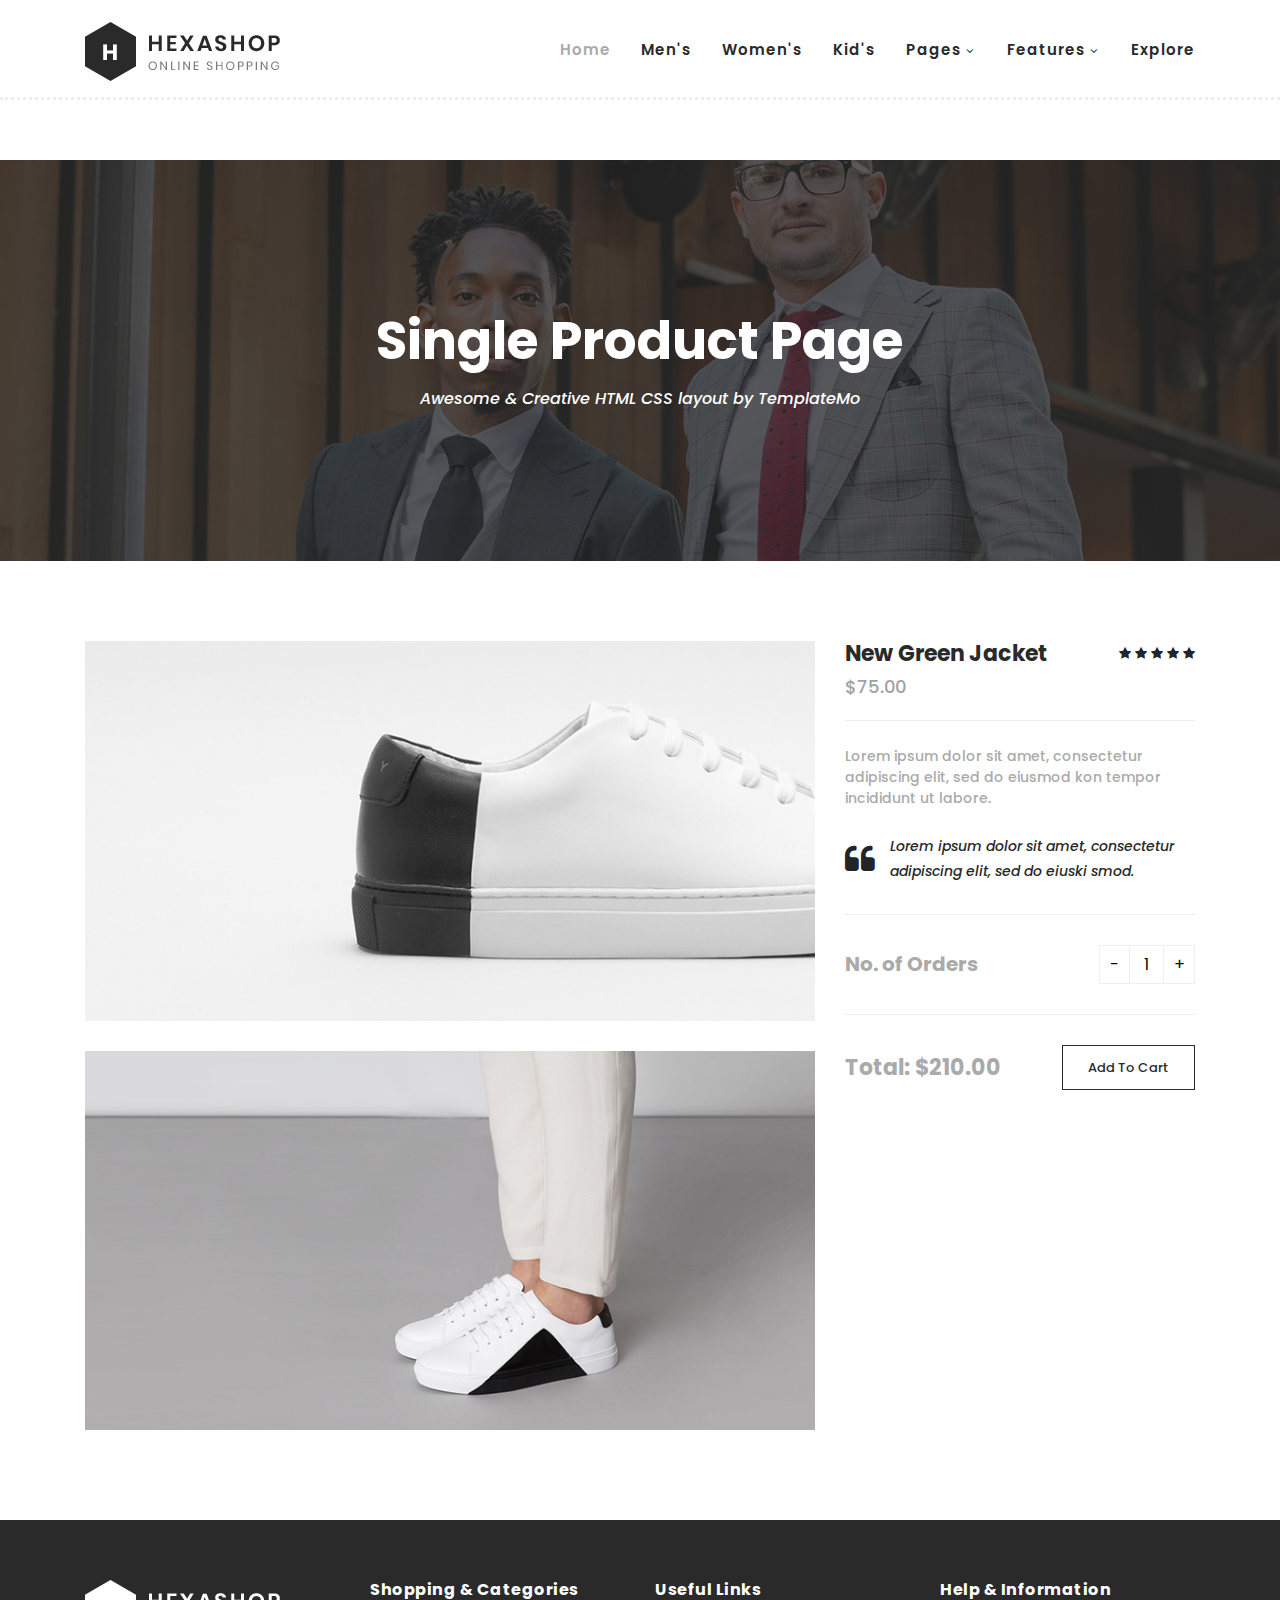
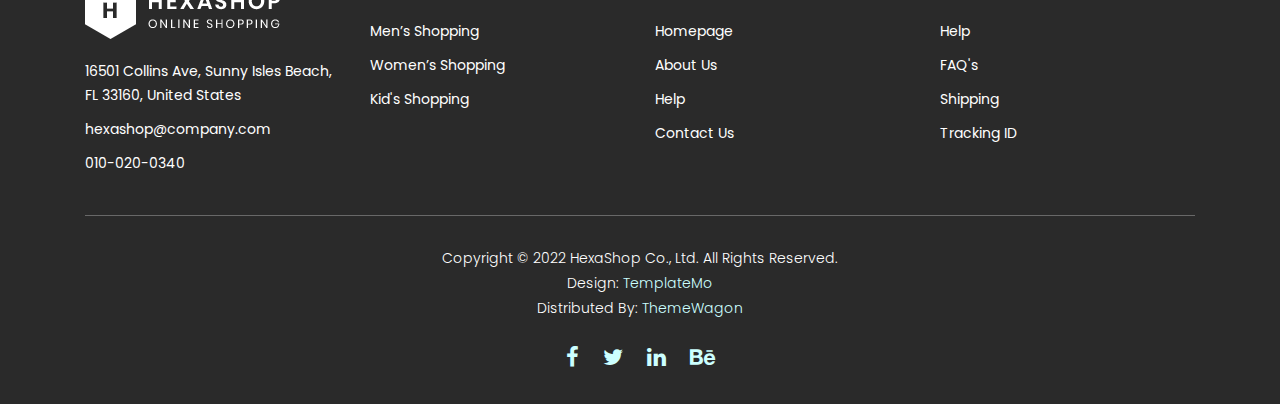
<file: hexashop-1.0.0/single-product.html>
<!DOCTYPE html>
<html lang="en">

  <head>

    <meta charset="utf-8">
    <meta name="viewport" content="width=device-width, initial-scale=1, shrink-to-fit=no">
    <meta name="description" content="">
    <meta name="author" content="">
    <link href="https://fonts.googleapis.com/css?family=Poppins:100,200,300,400,500,600,700,800,900&display=swap" rel="stylesheet">

    <title>Hexashop - Product Detail Page</title>


    <!-- Additional CSS Files -->
    <link rel="stylesheet" type="text/css" href="assets/css/bootstrap.min.css">

    <link rel="stylesheet" type="text/css" href="assets/css/font-awesome.css">

    <link rel="stylesheet" href="assets/css/templatemo-hexashop.css">

    <link rel="stylesheet" href="assets/css/owl-carousel.css">

    <link rel="stylesheet" href="assets/css/lightbox.css">
<!--

TemplateMo 571 Hexashop

https://templatemo.com/tm-571-hexashop

-->
    </head>
    
    <body>
    
    <!-- ***** Preloader Start ***** -->
    <div id="preloader">
        <div class="jumper">
            <div></div>
            <div></div>
            <div></div>
        </div>
    </div>  
    <!-- ***** Preloader End ***** -->
    
    
    <!-- ***** Header Area Start ***** -->
    <header class="header-area header-sticky">
        <div class="container">
            <div class="row">
                <div class="col-12">
                    <nav class="main-nav">
                        <!-- ***** Logo Start ***** -->
                        <a href="index.html" class="logo">
                            <img src="assets/images/logo.png">
                        </a>
                        <!-- ***** Logo End ***** -->
                        <!-- ***** Menu Start ***** -->
                        <ul class="nav">
                            <li class="scroll-to-section"><a href="index.html" class="active">Home</a></li>
                            <li class="scroll-to-section"><a href="index.html">Men's</a></li>
                            <li class="scroll-to-section"><a href="index.html">Women's</a></li>
                            <li class="scroll-to-section"><a href="index.html">Kid's</a></li>
                            <li class="submenu">
                                <a href="javascript:;">Pages</a>
                                <ul>
                                    <li><a href="about.html">About Us</a></li>
                                    <li><a href="products.html">Products</a></li>
                                    <li><a href="single-product.html">Single Product</a></li>
                                    <li><a href="contact.html">Contact Us</a></li>
                                </ul>
                            </li>
                            <li class="submenu">
                                <a href="javascript:;">Features</a>
                                <ul>
                                    <li><a href="#">Features Page 1</a></li>
                                    <li><a href="#">Features Page 2</a></li>
                                    <li><a href="#">Features Page 3</a></li>
                                    <li><a rel="nofollow" href="https://templatemo.com/page/4" target="_blank">Template Page 4</a></li>
                                </ul>
                            </li>
                            <li class="scroll-to-section"><a href="index.html">Explore</a></li>
                        </ul>        
                        <a class='menu-trigger'>
                            <span>Menu</span>
                        </a>
                        <!-- ***** Menu End ***** -->
                    </nav>
                </div>
            </div>
        </div>
    </header>
    <!-- ***** Header Area End ***** -->

    <!-- ***** Main Banner Area Start ***** -->
    <div class="page-heading" id="top">
        <div class="container">
            <div class="row">
                <div class="col-lg-12">
                    <div class="inner-content">
                        <h2>Single Product Page</h2>
                        <span>Awesome &amp; Creative HTML CSS layout by TemplateMo</span>
                    </div>
                </div>
            </div>
        </div>
    </div>
    <!-- ***** Main Banner Area End ***** -->


    <!-- ***** Product Area Starts ***** -->
    <section class="section" id="product">
        <div class="container">
            <div class="row">
                <div class="col-lg-8">
                <div class="left-images">
                    <img src="assets/images/single-product-01.jpg" alt="">
                    <img src="assets/images/single-product-02.jpg" alt="">
                </div>
            </div>
            <div class="col-lg-4">
                <div class="right-content">
                    <h4>New Green Jacket</h4>
                    <span class="price">$75.00</span>
                    <ul class="stars">
                        <li><i class="fa fa-star"></i></li>
                        <li><i class="fa fa-star"></i></li>
                        <li><i class="fa fa-star"></i></li>
                        <li><i class="fa fa-star"></i></li>
                        <li><i class="fa fa-star"></i></li>
                    </ul>
                    <span>Lorem ipsum dolor sit amet, consectetur adipiscing elit, sed do eiusmod kon tempor incididunt ut labore.</span>
                    <div class="quote">
                        <i class="fa fa-quote-left"></i><p>Lorem ipsum dolor sit amet, consectetur adipiscing elit, sed do eiuski smod.</p>
                    </div>
                    <div class="quantity-content">
                        <div class="left-content">
                            <h6>No. of Orders</h6>
                        </div>
                        <div class="right-content">
                            <div class="quantity buttons_added">
                                <input type="button" value="-" class="minus"><input type="number" step="1" min="1" max="" name="quantity" value="1" title="Qty" class="input-text qty text" size="4" pattern="" inputmode=""><input type="button" value="+" class="plus">
                            </div>
                        </div>
                    </div>
                    <div class="total">
                        <h4>Total: $210.00</h4>
                        <div class="main-border-button"><a href="#">Add To Cart</a></div>
                    </div>
                </div>
            </div>
            </div>
        </div>
    </section>
    <!-- ***** Product Area Ends ***** -->
    
    <!-- ***** Footer Start ***** -->
    <footer>
        <div class="container">
            <div class="row">
                <div class="col-lg-3">
                    <div class="first-item">
                        <div class="logo">
                            <img src="assets/images/white-logo.png" alt="hexashop ecommerce templatemo">
                        </div>
                        <ul>
                            <li><a href="#">16501 Collins Ave, Sunny Isles Beach, FL 33160, United States</a></li>
                            <li><a href="#">hexashop@company.com</a></li>
                            <li><a href="#">010-020-0340</a></li>
                        </ul>
                    </div>
                </div>
                <div class="col-lg-3">
                    <h4>Shopping &amp; Categories</h4>
                    <ul>
                        <li><a href="#">Men’s Shopping</a></li>
                        <li><a href="#">Women’s Shopping</a></li>
                        <li><a href="#">Kid's Shopping</a></li>
                    </ul>
                </div>
                <div class="col-lg-3">
                    <h4>Useful Links</h4>
                    <ul>
                        <li><a href="#">Homepage</a></li>
                        <li><a href="#">About Us</a></li>
                        <li><a href="#">Help</a></li>
                        <li><a href="#">Contact Us</a></li>
                    </ul>
                </div>
                <div class="col-lg-3">
                    <h4>Help &amp; Information</h4>
                    <ul>
                        <li><a href="#">Help</a></li>
                        <li><a href="#">FAQ's</a></li>
                        <li><a href="#">Shipping</a></li>
                        <li><a href="#">Tracking ID</a></li>
                    </ul>
                </div>
                <div class="col-lg-12">
                    <div class="under-footer">
                        <p>Copyright © 2022 HexaShop Co., Ltd. All Rights Reserved. 
                        
                        <br>Design: <a href="https://templatemo.com" target="_parent" title="free css templates">TemplateMo</a>

                        <br>Distributed By: <a href="https://themewagon.com" target="_blank" title="free & premium responsive templates">ThemeWagon</a></p>
                        <ul>
                            <li><a href="#"><i class="fa fa-facebook"></i></a></li>
                            <li><a href="#"><i class="fa fa-twitter"></i></a></li>
                            <li><a href="#"><i class="fa fa-linkedin"></i></a></li>
                            <li><a href="#"><i class="fa fa-behance"></i></a></li>
                        </ul>
                    </div>
                </div>
            </div>
        </div>
    </footer>
    

    <!-- jQuery -->
    <script src="assets/js/jquery-2.1.0.min.js"></script>

    <!-- Bootstrap -->
    <script src="assets/js/popper.js"></script>
    <script src="assets/js/bootstrap.min.js"></script>

    <!-- Plugins -->
    <script src="assets/js/owl-carousel.js"></script>
    <script src="assets/js/accordions.js"></script>
    <script src="assets/js/datepicker.js"></script>
    <script src="assets/js/scrollreveal.min.js"></script>
    <script src="assets/js/waypoints.min.js"></script>
    <script src="assets/js/jquery.counterup.min.js"></script>
    <script src="assets/js/imgfix.min.js"></script> 
    <script src="assets/js/slick.js"></script> 
    <script src="assets/js/lightbox.js"></script> 
    <script src="assets/js/isotope.js"></script> 
    <script src="assets/js/quantity.js"></script>
    
    <!-- Global Init -->
    <script src="assets/js/custom.js"></script>

    <script>

        $(function() {
            var selectedClass = "";
            $("p").click(function(){
            selectedClass = $(this).attr("data-rel");
            $("#portfolio").fadeTo(50, 0.1);
                $("#portfolio div").not("."+selectedClass).fadeOut();
            setTimeout(function() {
              $("."+selectedClass).fadeIn();
              $("#portfolio").fadeTo(50, 1);
            }, 500);
                
            });
        });

    </script>

  </body>

</html>
</file>
<file: hexashop-1.0.0/assets/css/templatemo-hexashop.css>
/*

TemplateMo 571 Hexashop

https://templatemo.com/tm-571-hexashop

*/

/* ---------------------------------------------
Table of contents
------------------------------------------------
01. font & reset css
02. reset
03. global styles
04. header
05. banner
06. features
07. testimonials
08. contact
09. footer
10. preloader
11. search
12. portfolio

--------------------------------------------- */
/* 
---------------------------------------------
font & reset css
--------------------------------------------- 
*/
@import url("https://fonts.googleapis.com/css?family=Poppins:100,200,300,400,500,600,700,800,900");
/* 
---------------------------------------------
reset
--------------------------------------------- 
*/
html, body, div, span, applet, object, iframe, h1, h2, h3, h4, h5, h6, p, blockquote, div
pre, a, abbr, acronym, address, big, cite, code, del, dfn, em, font, img, ins, kbd, q,
s, samp, small, strike, strong, sub, sup, tt, var, b, u, i, center, dl, dt, dd, ol, ul, li,
figure, header, nav, section, article, aside, footer, figcaption {
  margin: 0;
  padding: 0;
  border: 0;
  outline: 0;
}

.clearfix:after {
  content: ".";
  display: block;
  clear: both;
  visibility: hidden;
  line-height: 0;
  height: 0;
}

.clearfix {
  display: inline-block;
}

html[xmlns] .clearfix {
  display: block;
}

* html .clearfix {
  height: 1%;
}

ul, li {
  padding: 0;
  margin: 0;
  list-style: none;
}

header, nav, section, article, aside, footer, hgroup {
  display: block;
}

* {
  box-sizing: border-box;
}

html, body {
  font-family: 'Poppins', sans-serif;
  font-weight: 400;
  background-color: #fff;
  font-size: 16px;
  -ms-text-size-adjust: 100%;
  -webkit-font-smoothing: antialiased;
  -moz-osx-font-smoothing: grayscale;
}

a {
  text-decoration: none !important;
}

h1, h2, h3, h4, h5, h6 {
  margin-top: 0px;
  margin-bottom: 0px;
}

ul {
  margin-bottom: 0px;
}

p {
  font-size: 14px;
  line-height: 25px;
  color: #2a2a2a;
}

/* 
---------------------------------------------
global styles
--------------------------------------------- 
*/
html,
body {
  background: #fff;
  font-family: 'Poppins', sans-serif;
}

::selection {
  background: #2a2a2a;
  color: #fff;
}

::-moz-selection {
  background: #2a2a2a;
  color: #fff;
}

@media (max-width: 991px) {
  html, body {
    overflow-x: hidden;
  }
  .mobile-top-fix {
    margin-top: 30px;
    margin-bottom: 0px;
  }
  .mobile-bottom-fix {
    margin-bottom: 30px;
  }
  .mobile-bottom-fix-big {
    margin-bottom: 60px;
  }
}

.main-border-button a {
  font-size: 13px;
  color: #fff;
  border: 1px solid #fff;
  padding: 12px 25px;
  display: inline-block;
  font-weight: 500;
  transition: all .3s;
}

.main-border-button a:hover {
  background-color: #fff;
  color: #2a2a2a;
}

.main-white-button a {
  font-size: 13px;
  color: #2a2a2a;
  background-color: #fff;
  padding: 12px 25px;
  display: inline-block;
  border-radius: 3px;
  font-weight: 600;
  transition: all .3s;
}

.main-white-button a:hover {
  opacity: 0.9;
}

.main-text-button a {
  font-size: 13px;
  color: #fff;
  font-weight: 600;
  transition: all .3s;
}

.main-text-button a:hover {
  opacity: 0.9;
}

.section-heading h2 {
  font-size: 34px;
  font-weight: 700;
  color: #2a2a2a;
}

.section-heading span {
  font-size: 14px;
  color: #a1a1a1;
  font-style: italic;
  font-weight: 400;
}



/* 
---------------------------------------------
header
--------------------------------------------- 
*/

.background-header {
  border-bottom: none !important;
  background-color: #fff;
  height: 80px!important;
  position: fixed!important;
  top: 0px;
  left: 0px;
  right: 0px;
  box-shadow: 0px 0px 10px rgba(0,0,0,0.15)!important;
}

.background-header .logo,
.background-header .main-nav .nav li a {
  color: #1e1e1e!important;
}

.background-header .main-nav .nav li:hover a {
  color: #2a2a2a!important;
}

.background-header .nav li a.active {
  color: #2a2a2a!important;
}

.header-area {
  border-bottom: 3px dotted #eee;
  box-shadow: none;
  background-color: #fff;
  position: absolute;
  top: 0px;
  left: 0px;
  right: 0px;
  z-index: 100;
  height: 100px;
  -webkit-transition: all .5s ease 0s;
  -moz-transition: all .5s ease 0s;
  -o-transition: all .5s ease 0s;
  transition: all .5s ease 0s;
}

.header-area .main-nav {
  min-height: 80px;
  background: transparent;
}

.header-area .main-nav .logo {
  line-height: 100px;
  color: #fff;
  font-size: 28px;
  font-weight: 700;
  text-transform: uppercase;
  letter-spacing: 2px;
  float: left;
  -webkit-transition: all 0.3s ease 0s;
  -moz-transition: all 0.3s ease 0s;
  -o-transition: all 0.3s ease 0s;
  transition: all 0.3s ease 0s;
}

.background-header .main-nav .logo {
  line-height: 75px;
}

.background-header .nav {
  margin-top: 20px !important;
}

.header-area .main-nav .nav {
  float: right;
  margin-top: 30px;
  margin-right: 0px;
  background-color: transparent;
  -webkit-transition: all 0.3s ease 0s;
  -moz-transition: all 0.3s ease 0s;
  -o-transition: all 0.3s ease 0s;
  transition: all 0.3s ease 0s;
  position: relative;
  z-index: 999;
}

.header-area .main-nav .nav li {
  padding-left: 15px;
  padding-right: 15px;
}

.header-area .main-nav .nav li:last-child {
  padding-right: 0px;
}

.header-area .main-nav .nav li a {
  display: block;
  font-weight: 600;
  font-size: 15px;
  color: #2a2a2a;
  text-transform: capitalize;
  -webkit-transition: all 0.3s ease 0s;
  -moz-transition: all 0.3s ease 0s;
  -o-transition: all 0.3s ease 0s;
  transition: all 0.3s ease 0s;
  height: 40px;
  line-height: 40px;
  border: transparent;
  letter-spacing: 1px;
}

.header-area .main-nav .nav li a {
  color: #2a2a2a;
}

.header-area .main-nav .nav li:hover a,
.header-area .main-nav .nav li a.active {
  color: #aaa!important;
}

.background-header .main-nav .nav li:hover a,
.background-header .main-nav .nav li a.active {
  color: #aaa!important;
  opacity: 1;
}

.header-area .main-nav .nav li.submenu {
  position: relative;
  padding-right: 30px;
}

.header-area .main-nav .nav li.submenu:after {
  font-family: FontAwesome;
  content: "\f107";
  font-size: 12px;
  color: #2a2a2a;
  position: absolute;
  right: 18px;
  top: 12px;
}

.background-header .main-nav .nav li.submenu:after {
  color: #2a2a2a;
}

.header-area .main-nav .nav li.submenu ul {
  position: absolute;
  width: 200px;
  box-shadow: 0 2px 28px 0 rgba(0, 0, 0, 0.06);
  overflow: hidden;
  top: 50px;
  opacity: 0;
  transform: translateY(+2em);
  visibility: hidden;
  z-index: -1;
  transition: all 0.3s ease-in-out 0s, visibility 0s linear 0.3s, z-index 0s linear 0.01s;
}

.header-area .main-nav .nav li.submenu ul li {
  margin-left: 0px;
  padding-left: 0px;
  padding-right: 0px;
}

.header-area .main-nav .nav li.submenu ul li a {
  opacity: 1;
  display: block;
  background: #f7f7f7;
  color: #2a2a2a!important;
  padding-left: 20px;
  height: 40px;
  line-height: 40px;
  -webkit-transition: all 0.3s ease 0s;
  -moz-transition: all 0.3s ease 0s;
  -o-transition: all 0.3s ease 0s;
  transition: all 0.3s ease 0s;
  position: relative;
  font-size: 13px;
  font-weight: 400;
  border-bottom: 1px solid #eee;
}

.header-area .main-nav .nav li.submenu ul li a:hover {
  background: #fff;
  color: #aaa!important;
  padding-left: 25px;
}

.header-area .main-nav .nav li.submenu ul li a:hover:before {
  width: 3px;
}

.header-area .main-nav .nav li.submenu:hover ul {
  visibility: visible;
  opacity: 1;
  z-index: 1;
  transform: translateY(0%);
  transition-delay: 0s, 0s, 0.3s;
}

.header-area .main-nav .menu-trigger {
  cursor: pointer;
  display: block;
  position: absolute;
  top: 33px;
  width: 32px;
  height: 40px;
  text-indent: -9999em;
  z-index: 99;
  right: 40px;
  display: none;
}

.background-header .main-nav .menu-trigger {
  top: 23px;
}

.header-area .main-nav .menu-trigger span,
.header-area .main-nav .menu-trigger span:before,
.header-area .main-nav .menu-trigger span:after {
  -moz-transition: all 0.4s;
  -o-transition: all 0.4s;
  -webkit-transition: all 0.4s;
  transition: all 0.4s;
  background-color: #1e1e1e;
  display: block;
  position: absolute;
  width: 30px;
  height: 2px;
  left: 0;
}

.background-header .main-nav .menu-trigger span,
.background-header .main-nav .menu-trigger span:before,
.background-header .main-nav .menu-trigger span:after {
  background-color: #1e1e1e;
}

.header-area .main-nav .menu-trigger span:before,
.header-area .main-nav .menu-trigger span:after {
  -moz-transition: all 0.4s;
  -o-transition: all 0.4s;
  -webkit-transition: all 0.4s;
  transition: all 0.4s;
  background-color: #1e1e1e;
  display: block;
  position: absolute;
  width: 30px;
  height: 2px;
  left: 0;
  width: 75%;
}

.background-header .main-nav .menu-trigger span:before,
.background-header .main-nav .menu-trigger span:after {
  background-color: #1e1e1e;
}

.header-area .main-nav .menu-trigger span:before,
.header-area .main-nav .menu-trigger span:after {
  content: "";
}

.header-area .main-nav .menu-trigger span {
  top: 16px;
}

.header-area .main-nav .menu-trigger span:before {
  -moz-transform-origin: 33% 100%;
  -ms-transform-origin: 33% 100%;
  -webkit-transform-origin: 33% 100%;
  transform-origin: 33% 100%;
  top: -10px;
  z-index: 10;
}

.header-area .main-nav .menu-trigger span:after {
  -moz-transform-origin: 33% 0;
  -ms-transform-origin: 33% 0;
  -webkit-transform-origin: 33% 0;
  transform-origin: 33% 0;
  top: 10px;
}

.header-area .main-nav .menu-trigger.active span,
.header-area .main-nav .menu-trigger.active span:before,
.header-area .main-nav .menu-trigger.active span:after {
  background-color: transparent;
  width: 100%;
}

.header-area .main-nav .menu-trigger.active span:before {
  -moz-transform: translateY(6px) translateX(1px) rotate(45deg);
  -ms-transform: translateY(6px) translateX(1px) rotate(45deg);
  -webkit-transform: translateY(6px) translateX(1px) rotate(45deg);
  transform: translateY(6px) translateX(1px) rotate(45deg);
  background-color: #1e1e1e;
}

.background-header .main-nav .menu-trigger.active span:before {
  background-color: #1e1e1e;
}

.header-area .main-nav .menu-trigger.active span:after {
  -moz-transform: translateY(-6px) translateX(1px) rotate(-45deg);
  -ms-transform: translateY(-6px) translateX(1px) rotate(-45deg);
  -webkit-transform: translateY(-6px) translateX(1px) rotate(-45deg);
  transform: translateY(-6px) translateX(1px) rotate(-45deg);
  background-color: #1e1e1e;
}

.background-header .main-nav .menu-trigger.active span:after {
  background-color: #1e1e1e;
}

.header-area.header-sticky {
  min-height: 80px;
}

.header-area .nav {
  margin-top: 30px;
}

.header-area.header-sticky .nav li a.active {
  color: #aaa;
}

@media (max-width: 1200px) {
  .header-area .main-nav .nav li {
    padding-left: 12px;
    padding-right: 12px;
  }
  .header-area .main-nav:before {
    display: none;
  }
}

@media (max-width: 767px) {
  .header-area .main-nav .logo {
    color: #1e1e1e;
  }
  .header-area.header-sticky .nav li a:hover,
  .header-area.header-sticky .nav li a.active {
    color: #aaa!important;
    opacity: 1;
  }
  .header-area.header-sticky .nav li.search-icon a {
    width: 100%;
  }
  .header-area {
    background-color: #f7f7f7;
    padding: 0px 15px;
    height: 100px;
    box-shadow: none;
    text-align: center;
  }
  .header-area .container {
    padding: 0px;
  }
  .header-area .logo {
    margin-left: 30px;
  }
  .header-area .menu-trigger {
    display: block !important;
  }
  .header-area .main-nav {
    overflow: hidden;
  }
  .header-area .main-nav .nav {
    float: none;
    width: 100%;
    display: none;
    -webkit-transition: all 0s ease 0s;
    -moz-transition: all 0s ease 0s;
    -o-transition: all 0s ease 0s;
    transition: all 0s ease 0s;
    margin-left: 0px;
  }
  .header-area .main-nav .nav li:first-child {
    border-top: 1px solid #eee;
  }
  .header-area.header-sticky .nav {
    margin-top: 100px !important;
  }
  .header-area .main-nav .nav li {
    width: 100%;
    background: #fff;
    border-bottom: 1px solid #eee;
    padding-left: 0px !important;
    padding-right: 0px !important;
  }
  .header-area .main-nav .nav li a {
    height: 50px !important;
    line-height: 50px !important;
    padding: 0px !important;
    border: none !important;
    background: #f7f7f7 !important;
    color: #191a20 !important;
  }
  .header-area .main-nav .nav li a:hover {
    background: #eee !important;
    color: #aaa!important;
  }
  .header-area .main-nav .nav li.submenu ul {
    position: relative;
    visibility: inherit;
    opacity: 1;
    z-index: 1;
    transform: translateY(0%);
    transition-delay: 0s, 0s, 0.3s;
    top: 0px;
    width: 100%;
    box-shadow: none;
    height: 0px;
  }
  .header-area .main-nav .nav li.submenu ul li a {
    font-size: 12px;
    font-weight: 400;
  }
  .header-area .main-nav .nav li.submenu ul li a:hover:before {
    width: 0px;
  }
  .header-area .main-nav .nav li.submenu ul.active {
    height: auto !important;
  }
  .header-area .main-nav .nav li.submenu:after {
    color: #3B566E;
    right: 25px;
    font-size: 14px;
    top: 15px;
  }
  .header-area .main-nav .nav li.submenu:hover ul, .header-area .main-nav .nav li.submenu:focus ul {
    height: 0px;
  }
}

@media (min-width: 767px) {
  .header-area .main-nav .nav {
    display: flex !important;
  }
}


/* 
---------------------------------------------
banner
--------------------------------------------- 
*/

.main-banner {
  border-bottom: 3px dotted #eee;
  padding-top: 160px;
  padding-bottom: 30px;
}

.main-banner .left-content .thumb img {
  width: 100%;
  overflow: hidden;
}

.main-banner .left-content .inner-content {
  position: absolute;
  left: 100px;
  top: 50%;
  transform: translateY(-50%);
}

.main-banner .left-content .inner-content h4 {
  color: #fff;
  margin-top: -10px;
  font-size: 52px;
  font-weight: 700;
  margin-bottom: 20px;
}

.main-banner .left-content .inner-content span {
  font-size: 16px;
  color: #fff;
  font-weight: 400;
  font-style: italic;
  display: block;
  margin-bottom: 30px;
}

.main-banner .right-content .right-first-image {
  margin-bottom: 28.5px;
}

.main-banner .right-content .right-first-image .thumb {
  position: relative;
  text-align: center;
}

.main-banner .right-content .right-first-image .thumb img {
  width: 100%;
  overflow: hidden;
}

.main-banner .right-content .right-first-image .thumb .inner-content {
  position: absolute;
  top: 50%;
  transform: translateY(-50%);
  width: 100%;
  text-align: center;
}

.main-banner .right-content .right-first-image .thumb .inner-content h4 {
  color: #fff;
  font-size: 24px;
  font-weight: 700;
  margin-bottom: 15px;
}

.main-banner .right-content .right-first-image .thumb .inner-content span {
  font-size: 16px;
  color: #fff;
  font-style: italic;
}

.main-banner .right-content .right-first-image .thumb .hover-content {
  position: absolute;
  top: 15px;
  right: 15px;
  left: 15px;
  bottom: 15px;
  text-align: center;
  background-color: rgba(42,42,42,.97);
  opacity: 0;
  visibility: hidden;
  transition: all 0.5s;
}

.main-banner .right-content .right-first-image .thumb:hover .hover-content {
  opacity: 1;
  visibility: visible;
}

.main-banner .right-content .right-first-image .thumb .hover-content .inner {
  position: absolute;
  top: 50%;
  left: 50%;
  transform: translate(-50%, -50%);
  width: 100%;
}

.main-banner .right-content .right-first-image .thumb .hover-content h4 {
  color: #fff;
  font-size: 24px;
  font-weight: 700;
  margin-bottom: 15px;
}

.main-banner .right-content .right-first-image .thumb .hover-content p {
  color: #fff;
  padding: 0px 20px;
  margin-bottom: 20px;
}



/*
---------------------------------------------
Men
---------------------------------------------
*/

#men {
  padding-top: 90px;
  padding-bottom: 90px;
  border-bottom: 3px dotted #eee;
}

#men .section-heading {
  margin-bottom: 60px;
}

#men .item .down-content {
  padding-top: 30px;
  position: relative;
  z-index: 3;
  background-color: #fff;
}

#men .item .down-content h4 {
  font-size: 22px;
  color: #2a2a2a;
  font-weight: 700;
  margin-bottom: 8px;
}

#men .item .down-content span {
  font-size: 18px;
  color: #a1a1a1;
  font-weight: 500;
  display: block;
}

#men .item .down-content ul.stars {
  position: absolute;
  right: 0;
  top: 30px;
}

#men .item .down-content ul.stars li {
  display: inline;
  font-size: 13px;
}

#men .item .thumb .hover-content {
  position: absolute;
  z-index: 2;
  text-align: center;
  bottom: -60px;
  width: 100%;
  opacity: 0;
  visibility: hidden;
  transition: all .5s;
}

#men .item .thumb:hover .hover-content {
  bottom: 30px;
  opacity: 1;
  visibility: visible;
}

#men .item .thumb {
  position: relative;
}

#men .item .thumb .hover-content ul li {
  display: inline;
  margin: 0px 10px;
}

#men .item .thumb .hover-content ul li a {
  width: 50px;
  height: 50px;
  text-align: center;
  line-height: 50px;
  display: inline-block;
  color: #2a2a2a;
  background-color: #fff;
}


#men .owl-nav {
  text-align: center;
  position: absolute;
  width: 100%;
  top: 40%;
  transform: translateY(-25px);
}

#men .owl-dots {
  display: none;
}
    
#men .owl-nav .owl-prev{
  position: absolute;
  left: -80px;
  outline: none;
}

#men .owl-nav .owl-prev span,
#men .owl-nav .owl-next span {
  opacity: 0;
}

#men .owl-nav .owl-prev:before {
  display: inline-block;
  font-family: 'FontAwesome';
  color: #2a2a2a;
  font-size: 25px;
  font-weight: 700;
  content: '\f104';
  width: 50px;
  height: 50px;
  background-color: transparent;
  line-height: 48px;
  border :1px solid #2a2a2a;
}

#men .owl-nav .owl-prev {
  opacity: 0.75;
  transition: all .5s;
}

#men .owl-nav .owl-prev:hover {
  opacity: 1;
}

#men .owl-nav .owl-next {
  opacity: 0.75;
  transition: all .5s;
}

#men .owl-nav .owl-next:hover {
  opacity: 1;
}

#men .owl-nav .owl-next{
  outline: none;
  position: absolute;
  right: -85px;
}

#men .owl-nav .owl-next:before {
  display: inline-block;
  font-family: 'FontAwesome';
  color: #2a2a2a;
  font-size: 25px;
  font-weight: 700;
  content: '\f105';
  width: 50px;
  height: 50px;
  background-color: transparent;
  line-height: 48px;
  border :1px solid #2a2a2a;
}


/*
---------------------------------------------
Women
---------------------------------------------
*/

#women {
  padding-top: 90px;
  padding-bottom: 90px;
  border-bottom: 3px dotted #eee;
}

#women .section-heading {
  margin-bottom: 60px;
}

#women .item .down-content {
  padding-top: 30px;
  position: relative;
  z-index: 3;
  background-color: #fff;
}

#women .item .down-content h4 {
  font-size: 22px;
  color: #2a2a2a;
  font-weight: 700;
  margin-bottom: 8px;
}

#women .item .down-content span {
  font-size: 18px;
  color: #a1a1a1;
  font-weight: 500;
  display: block;
}

#women .item .down-content ul.stars {
  position: absolute;
  right: 0;
  top: 30px;
}

#women .item .down-content ul.stars li {
  display: inline;
  font-size: 13px;
}

#women .item .thumb .hover-content {
  position: absolute;
  z-index: 2;
  text-align: center;
  bottom: -60px;
  width: 100%;
  opacity: 0;
  visibility: hidden;
  transition: all .5s;
}

#women .item .thumb:hover .hover-content {
  bottom: 30px;
  opacity: 1;
  visibility: visible;
}

#women .item .thumb {
  position: relative;
}

#women .item .thumb .hover-content ul li {
  display: inline;
  margin: 0px 10px;
}

#women .item .thumb .hover-content ul li a {
  width: 50px;
  height: 50px;
  text-align: center;
  line-height: 50px;
  display: inline-block;
  color: #2a2a2a;
  background-color: #fff;
}


#women .owl-nav {
  text-align: center;
  position: absolute;
  width: 100%;
  top: 40%;
  transform: translateY(-25px);
}

#women .owl-dots {
  display: none;
}
    
#women .owl-nav .owl-prev{
  position: absolute;
  left: -80px;
  outline: none;
}

#women .owl-nav .owl-prev span,
#women .owl-nav .owl-next span {
  opacity: 0;
}

#women .owl-nav .owl-prev:before {
  display: inline-block;
  font-family: 'FontAwesome';
  color: #2a2a2a;
  font-size: 25px;
  font-weight: 700;
  content: '\f104';
  width: 50px;
  height: 50px;
  background-color: transparent;
  line-height: 48px;
  border :1px solid #2a2a2a;
}

#women .owl-nav .owl-prev {
  opacity: 0.75;
  transition: all .5s;
}

#women .owl-nav .owl-prev:hover {
  opacity: 1;
}

#women .owl-nav .owl-next {
  opacity: 0.75;
  transition: all .5s;
}

#women .owl-nav .owl-next:hover {
  opacity: 1;
}

#women .owl-nav .owl-next{
  outline: none;
  position: absolute;
  right: -85px;
}

#women .owl-nav .owl-next:before {
  display: inline-block;
  font-family: 'FontAwesome';
  color: #2a2a2a;
  font-size: 25px;
  font-weight: 700;
  content: '\f105';
  width: 50px;
  height: 50px;
  background-color: transparent;
  line-height: 48px;
  border :1px solid #2a2a2a;
}

/*
---------------------------------------------
Kids
---------------------------------------------
*/

#kids {
  padding-top: 90px;
  padding-bottom: 90px;
  border-bottom: 3px dotted #eee;
}

#kids .section-heading {
  margin-bottom: 60px;
}

#kids .item .down-content {
  padding-top: 30px;
  position: relative;
  z-index: 3;
  background-color: #fff;
}

#kids .item .down-content h4 {
  font-size: 22px;
  color: #2a2a2a;
  font-weight: 700;
  margin-bottom: 8px;
}

#kids .item .down-content span {
  font-size: 18px;
  color: #a1a1a1;
  font-weight: 500;
  display: block;
}

#kids .item .down-content ul.stars {
  position: absolute;
  right: 0;
  top: 30px;
}

#kids .item .down-content ul.stars li {
  display: inline;
  font-size: 13px;
}

#kids .item .thumb .hover-content {
  position: absolute;
  z-index: 2;
  text-align: center;
  bottom: -60px;
  width: 100%;
  opacity: 0;
  visibility: hidden;
  transition: all .5s;
}

#kids .item .thumb:hover .hover-content {
  bottom: 30px;
  opacity: 1;
  visibility: visible;
}

#kids .item .thumb {
  position: relative;
}

#kids .item .thumb .hover-content ul li {
  display: inline;
  margin: 0px 10px;
}

#kids .item .thumb .hover-content ul li a {
  width: 50px;
  height: 50px;
  text-align: center;
  line-height: 50px;
  display: inline-block;
  color: #2a2a2a;
  background-color: #fff;
}


#kids .owl-nav {
  text-align: center;
  position: absolute;
  width: 100%;
  top: 40%;
  transform: translateY(-25px);
}

#kids .owl-dots {
  display: none;
}
    
#kids .owl-nav .owl-prev{
  position: absolute;
  left: -80px;
  outline: none;
}

#kids .owl-nav .owl-prev span,
#kids .owl-nav .owl-next span {
  opacity: 0;
}

#kids .owl-nav .owl-prev:before {
  display: inline-block;
  font-family: 'FontAwesome';
  color: #2a2a2a;
  font-size: 25px;
  font-weight: 700;
  content: '\f104';
  width: 50px;
  height: 50px;
  background-color: transparent;
  line-height: 48px;
  border :1px solid #2a2a2a;
}

#kids .owl-nav .owl-prev {
  opacity: 0.75;
  transition: all .5s;
}

#kids .owl-nav .owl-prev:hover {
  opacity: 1;
}

#kids .owl-nav .owl-next {
  opacity: 0.75;
  transition: all .5s;
}

#kids .owl-nav .owl-next:hover {
  opacity: 1;
}

#kids .owl-nav .owl-next{
  outline: none;
  position: absolute;
  right: -85px;
}

#kids .owl-nav .owl-next:before {
  display: inline-block;
  font-family: 'FontAwesome';
  color: #2a2a2a;
  font-size: 25px;
  font-weight: 700;
  content: '\f105';
  width: 50px;
  height: 50px;
  background-color: transparent;
  line-height: 48px;
  border :1px solid #2a2a2a;
}


/*
---------------------------------------------
Explore
---------------------------------------------
*/

#explore {
  padding-top: 90px;
  padding-bottom: 90px;
  border-bottom: 3px dotted #eee;
}

#explore .left-content {
  margin-right: 30px;
}

#explore .left-content h2 {
  font-size: 34px;
  font-weight: 700;
  color: #2a2a2a;
}

#explore .left-content span {
  font-size: 14px;
  color: #aaaaaa;
  font-weight: 500;
  display: block;
  margin-top: 25px;
}

#explore .left-content .quote {
  margin-top: 25px;
}

#explore .left-content .quote i {
  float: left;
  font-size: 32px;
  margin-right: 15px;
  margin-top: 10px;
}

#explore .left-content .quote p {
  font-style: italic;
  color: #2a2a2a;
  font-weight: 500;
}

#explore .left-content p {
  font-size: 14px;
  color: #aaaaaa;
  font-weight: 500;
  display: block;
  margin-top: 25px;
}

#explore .left-content .main-border-button a {
  color: #2a2a2a;
  border-color: #2a2a2a;
  margin-top: 35px;
}

#explore .left-content .main-border-button a:hover {
  background-color: #2a2a2a;
  color: #fff;
}

#explore img {
  width: 100%;
  overflow: hidden;
}

#explore .leather {
  margin-bottom: 30px;
}

#explore .first-image {
  margin-bottom: 30px;
}

#explore .leather,
#explore .types {
  min-height: 255px;
  background-color: #f8f8f8;
  text-align: center;
  width: 100%;
}

#explore .leather h4,
#explore .types h4 {
  font-size: 24px;
  font-weight: 700;
  color: #2a2a2a;
  padding-top: 90px;
  margin-bottom: 5px;
}

#explore .leather span,
#explore .types span {
  font-size: 14px;
  font-style: italic;
  color: #aaa;
  font-weight: 500;
}

/* 
---------------------------------------------
Social
--------------------------------------------- 
*/

#social {
  margin-top: 90px;
  padding-bottom: 90px;
  border-bottom: 3px dotted #eee;
}

#social .col-2 {
  padding-left: 0;
  padding-right: 0;
}

#social .images {
  margin-top: 60px;
  padding-left: 15px;
  padding-right: 15px;
}

#social .thumb {
  position: relative;
}

#social .thumb .icon {
  position: absolute;
  bottom: 0;
  left: 0;
  right: 0;
  top: 0;
  width: 100%;
  background-color: rgba(0,0,0,0.85);
  opacity: 0;
  visibility: hidden;
  transition: all .3s;
}

#social .thumb:hover .icon {
  opacity: 1;
  visibility: visible;
}

#social .thumb .icon h6 {
  color: #fff;
  position: absolute;
  font-size: 14px;
  bottom: 40px;
  font-weight: 400;
  left: 15px;
}

#social .thumb .icon i {
  color: #fff;
  position: absolute;
  bottom: 15px;
  left: 15px;
}

#social .thumb img {
  width: 100%;
  overflow: hidden;
}


/* 
---------------------------------------------
Subscribe
--------------------------------------------- 
*/

.subscribe {
  margin-top: 90px;
}

.subscribe .section-heading {
  margin-bottom: 30px;
}

.subscribe .section-heading h2 {
  line-height: 55px;
}

.subscribe form input {
  width: 100%;
  height: 44px;
  line-height: 44px;
  padding: 0px 15px;
  font-size: 14px;
  font-style: italic;
  font-weight: 500;
  color: #aaa;
  border-radius: 0px;
  border: 1px solid #7a7a7a;
  box-shadow: none;
}

.subscribe form input::focus {
  border-color: #2a2a2a;
  border-radius: 0px;
}

.subscribe form button {
  width: 44px;
  height: 44px;
  display: inline-block;
  text-align: center;
  line-height: 44px;
  background-color: #2a2a2a;
  box-shadow: none;
  border: 1px solid transparent;
  color: #fff;
  transition: all 0.3s;
}

.subscribe form button:hover {
  background-color: #fff;
  border: 1px solid #2a2a2a;
  color: #2a2a2a;
}

.subscribe ul li {
  margin-bottom: 30px;
  display: block;
}

.subscribe ul li {
  font-size: 16px;
  font-weight: 700;
  color: #2a2a2a;
}

.subscribe ul li span,
.subscribe ul li span a {
  font-size: 14px;
  font-weight: 400;
  color: #aaa;
}

.subscribe ul li span a:hover {
  color: #2a2a2a;
}


/* 
---------------------------------------------
footer
--------------------------------------------- 
*/

footer {
  margin-top: 60px;
  padding: 60px 0px 30px 0px;
  background-color: #2a2a2a;
}

footer .logo {
  margin-bottom: 20px;
}

footer ul li {
  display: block;
  margin-bottom: 10px;
}

footer ul li a {
  font-size: 14px;
  color: #fff;
  transition: all .3s;
}

footer ul li a:hover {
  color: #aaa;
}

footer h4 {
  letter-spacing: 0.5px;
  font-size: 16px;
  color: #fff;
  font-weight: 700;
  margin-bottom: 20px;
}

footer .under-footer {
  margin-top: 30px;
  padding-top: 30px;
  text-align: center;
  border-top: 1px solid rgba(250,250,250,0.3);
}

footer .under-footer ul {
  margin-top: 20px;
}

footer .under-footer ul li {
  display: inline-block;
  margin: 0px 10px;
}

footer .under-footer ul li a {
  font-size: 22px;
}

footer .under-footer p {
  color: #fff;
  font-size: 14px;
  font-weight: 300;
}

footer .under-footer a {
  color: #cff;
}

footer .under-footer a:hover {
  color: #c66;
}


/* 
---------------------------------------------
Products Page
--------------------------------------------- 
*/

.page-heading {
  margin-top: 160px;
  margin-bottom: 30px;
  background-image: url(../images/products-page-heading.jpg);
  background-position: center center;
  background-size: cover;
  background-repeat: no-repeat;
}

.page-heading .inner-content {
  padding: 150px 0px;
  text-align: center;
}

.page-heading .inner-content h2 {
  font-size: 52px;
  color: #fff;
  font-weight: 700;
  margin-bottom: 15px;
}

.page-heading .inner-content span {
  font-size: 16px;
  font-weight: 500;
  color: #fff;
  font-style: italic;
}

#products .section-heading {
  text-align: center;
  margin-bottom: 60px;
  margin-top: 80px;
}

#products .item {
  margin-bottom: 30px;
}

#products .item .thumb img {
  width: 100%;
  overflow: hidden;
}

#products .item .down-content {
  padding-top: 20px;
  position: relative;
  z-index: 3;
  background-color: #fff;
}

#products .item .down-content h4 {
  font-size: 22px;
  color: #2a2a2a;
  font-weight: 700;
  margin-bottom: 8px;
}

#products .item .down-content span {
  font-size: 18px;
  color: #a1a1a1;
  font-weight: 500;
  display: block;
}

#products .item .down-content ul.stars {
  position: absolute;
  right: 0;
  top: 20px;
}

#products .item .down-content ul.stars li {
  display: inline;
  font-size: 13px;
}

#products .item .thumb .hover-content {
  position: absolute;
  z-index: 2;
  text-align: center;
  bottom: -60px;
  width: 100%;
  opacity: 0;
  visibility: hidden;
  transition: all .5s;
}

#products .item .thumb:hover .hover-content {
  bottom: 30px;
  opacity: 1;
  visibility: visible;
}

#products .item .thumb {
  position: relative;
}

#products .item .thumb .hover-content ul li {
  display: inline;
  margin: 0px 10px;
}

#products .item .thumb .hover-content ul li a {
  width: 50px;
  height: 50px;
  text-align: center;
  line-height: 50px;
  display: inline-block;
  color: #2a2a2a;
  background-color: #fff;
}

#products .pagination {
  margin-top: 30px;
  margin-bottom: 40px;
}

#products .pagination ul {
  text-align: center;
  width: 100%;
}

#products .pagination ul li {
  display: inline;
  margin: 0px 5px;
}

#products .pagination ul li a {
  width: 44px;
  height: 44px;
  border: 1px solid #2a2a2a;
  display: inline-block;
  text-align: center;
  line-height: 44px;
  font-size: 14px;
  font-weight: 500;
  color: #2a2a2a;
}

#products .pagination ul li a:hover,
#products .pagination ul li.active a {
  background-color: #2a2a2a;
  color: #fff;
}



/* 
---------------------------------------------
Single Product Page
--------------------------------------------- 
*/

#product {
  margin-top: 80px;
}

#product .left-images img {
  width: 100%;
  overflow: hidden;
  margin-bottom: 30px;
}

#product .right-content {
  position: relative;
  z-index: 3;
  background-color: #fff;
}

#product .right-content h4 {
  font-size: 22px;
  color: #2a2a2a;
  font-weight: 700;
  margin-bottom: 0px;
}

#product .right-content span.price {
  font-size: 18px;
  color: #a1a1a1;
  font-weight: 500;
  display: block;
  margin-top: 5px;
  border-bottom: 1px solid #eee;
  padding-bottom: 20px;
}

#product .right-content ul.stars {
  position: absolute;
  right: 0;
  top: 0;
}

#product .right-content ul.stars li {
  display: inline;
  font-size: 13px;
}

#product .right-content span {
  font-size: 14px;
  color: #aaaaaa;
  font-weight: 500;
  display: block;
  margin-top: 25px;
}

#product .right-content .quote {
  margin-top: 25px;
}

#product .right-content .quote i {
  float: left;
  font-size: 32px;
  margin-right: 15px;
  margin-top: 10px;
}

#product .right-content .quote p {
  font-style: italic;
  color: #2a2a2a;
  font-weight: 500;
}

#product .right-content p {
  font-size: 14px;
  color: #aaaaaa;
  font-weight: 500;
  display: block;
  margin-top: 25px;
}

.quantity-content {
  margin-top: 30px;
  padding-top: 30px;
  border-top: 1px solid #eee;
  border-bottom: 1px solid #eee;
  width: 100%;
  padding-bottom: 30px;
  margin-bottom: 30px;
}

.quantity-content .left-content {
  float: left;
  margin-right: 30px;
}

.quantity-content .right-content {
  text-align: right;
}

.quantity-content .left-content h6 {
  padding-top: 7px;
  font-size: 20px;
  font-weight: 700;
  color: #aaa;
  position: relative;
  z-index: 11;
}

.total h4 {
  float: left;
  font-size: 20px;
  margin-top: 10px;
  color: #aaa!important;
}

.total .main-border-button {
  text-align: right;
}

.total .main-border-button a {
  border-color: #2a2a2a;
  color: #2a2a2a;
}

.total .main-border-button a:hover {
  color: #fff;
  background-color: #2a2a2a;
}

.quantity {
  display: inline-block; }
 
 .quantity .input-text.qty {
  width: 35px;
  height: 39px;
  padding: 0 5px;
  text-align: center;
  background-color: transparent;
  border: 1px solid #efefef;
 }
 
 .quantity.buttons_added {
  text-align: left;
  position: relative;
  white-space: nowrap;
  vertical-align: top; }
 
 .quantity.buttons_added input {
  display: inline-block;
  margin: 0;
  vertical-align: top;
  box-shadow: none;
 }
 
 .quantity.buttons_added .minus,
 .quantity.buttons_added .plus {
  padding: 7px 10px 8px;
  height: 39px;
  background-color: #ffffff;
  border: 1px solid #efefef;
  cursor:pointer;}
 
 .quantity.buttons_added .minus {
  border-right: 0; }
 
 .quantity.buttons_added .plus {
  border-left: 0; }
 
 .quantity.buttons_added .minus:hover,
 .quantity.buttons_added .plus:hover {
  background: #eeeeee; }
 
 .quantity input::-webkit-outer-spin-button,
 .quantity input::-webkit-inner-spin-button {
  -webkit-appearance: none;
  -moz-appearance: none;
  margin: 0; }
  
  .quantity.buttons_added .minus:focus,
 .quantity.buttons_added .plus:focus {
  outline: none; }



/* 
---------------------------------------------
About Us Page
--------------------------------------------- 
*/

.about-page-heading {
  margin-top: 160px;
  margin-bottom: 30px;
  background-image: url(../images/about-us-page-heading.jpg);
  background-position: center center;
  background-size: cover;
  background-repeat: no-repeat;
}

.about-us {
  margin-top: 80px;
}

.about-us .left-image img {
  width: 100%;
  overflow: hidden;
}

.about-us .right-content {
  margin-left: 30px;
}

.about-us .right-content h4 {
  font-size: 34px;
  font-weight: 700;
  color: #2a2a2a;
}

.about-us .right-content span {
  font-size: 14px;
  color: #aaaaaa;
  font-weight: 500;
  display: block;
  margin-top: 25px;
}

.about-us .right-content .quote {
  margin-top: 25px;
}

.about-us .right-content .quote i {
  float: left;
  font-size: 32px;
  margin-right: 15px;
  margin-top: 10px;
}

.about-us .right-content .quote p {
  font-style: italic;
  color: #2a2a2a;
  font-weight: 500;
}

.about-us .right-content p {
  font-size: 14px;
  color: #aaaaaa;
  font-weight: 500;
  display: block;
  margin-top: 25px;
}

.about-us .right-content ul {
  border-top: 3px dotted #eee;
  margin-top: 30px;
  padding-top: 30px;
}

.about-us .right-content ul li {
  display: inline-block;
  margin-right: 5px;
}

.about-us .right-content ul li a {
  width: 44px;
  height: 44px;
  background-color: #2a2a2a;
  color: #fff;
  display: inline-block;
  text-align: center;
  line-height: 44px;
  border-radius: 50%;
  transition: all .5s;
}

.about-us .right-content ul li a:hover {
  background-color: #eee;
  color: #2a2a2a;
}

.our-team {
  margin-top: 100px;
  padding-top: 90px;
  padding-bottom: 90px;
  border-top: 3px dotted #eee;
}

.our-team .section-heading {
  margin-bottom: 60px;
  text-align: center;
}

.our-team .section-heading h2 {
  margin-bottom: 10px;
}

.our-team .team-item .thumb {
  position: relative;
}

.our-team .team-item .thumb img {
  width: 100%;
  overflow: hidden;
}

.our-team .team-item .thumb .hover-effect {
  position: absolute;
  background-color: rgba(0,0,0,0.9);
  width: 100%;
  text-align: center;
  top: 0;
  bottom: 0;
  opacity: 0;
  visibility: hidden;
  transition: all .3s;
}

.our-team .team-item .thumb:hover .hover-effect {
  opacity: 1;
  visibility: visible;
}

.our-team .team-item .thumb .hover-effect .inner-content {
  position: absolute;
  top: 50%;
  text-align: center;
  width: 100%;
  transform: translateY(-22px);
}

.our-team .team-item .thumb .hover-effect .inner-content ul li {
  display: inline-block;
  margin: 0px 5px;
}

.our-team .team-item .thumb .hover-effect .inner-content ul li a {
  width: 44px;
  height: 44px;
  background-color: #fff;
  color: #2a2a2a;
  display: inline-block;
  text-align: center;
  line-height: 44px;
  border-radius: 50%;
  transition: all .3s;
}

.our-team .team-item .thumb .hover-effect .inner-content ul li a:hover {
  background-color: #2a2a2a;
  color: #fff;
}

.our-team .team-item .down-content {
  text-align: center;
  padding-top: 25px;
}

.our-team .team-item .down-content h4 {
  font-size: 24px;
  color: #2a2a2a;
  font-weight: 700;
  margin-bottom: 5px;
}

.our-team .team-item .down-content span {
  font-size: 14px;
  color: #a1a1a1;
  font-weight: 500;
  display: block;
  font-style: italic;
}

.our-services {
  padding-top: 90px;
  padding-bottom: 90px;
  border-top: 3px dotted #eee;
  border-bottom: 3px dotted #eee;
}

.our-services .section-heading {
  margin-bottom: 60px;
  text-align: center;
}

.our-services .section-heading h2 {
  margin-bottom: 10px;
}

.our-services .service-item {
  padding: 30px;
  box-shadow: 0px 0px 15px rgba(0,0,0,0.10);
  text-align: center;
}

.our-services .service-item img {
  width: 100%;
  overflow: hidden;
}

.our-services .service-item h4 {
  font-size: 24px;
  font-weight: 700;
  color: #2a2a2a;
  margin-bottom: 20px;
}

.our-services .service-item p {
  margin-bottom: 25px;
}



/* 
---------------------------------------------
contact Us Page
--------------------------------------------- 
*/

.contact-us {
  margin-top: 90px;
  border-bottom: 3px dotted #eee;
  padding-bottom: 90px;
}

.contact-us .section-heading {
  margin-bottom: 40px;
}

.contact-us #map {
  margin-right: 30px;
}

.contact-us form input {
  width: 100%;
  height: 44px;
  line-height: 44px;
  padding: 0px 15px;
  font-size: 14px;
  font-style: italic;
  font-weight: 500;
  color: #aaa;
  border-radius: 0px;
  border: 1px solid #7a7a7a;
  box-shadow: none;
}

.contact-us form input::focus {
  border-color: #2a2a2a;
  border-radius: 0px;
}

.contact-us form textarea {
  width: 100%;
  height: 140px;
  min-height: 120px;
  max-height: 200px;
  margin-top: 30px;
  margin-bottom: 25px;
  line-height: 44px;
  padding: 0px 15px;
  font-size: 14px;
  font-style: italic;
  font-weight: 500;
  color: #aaa;
  border-radius: 0px;
  border: 1px solid #7a7a7a;
  box-shadow: none;
}

.contact-us form textarea::focus {
  border-color: #2a2a2a;
  border-radius: 0px;
}

.contact-us form button {
  width: 44px;
  height: 44px;
  display: inline-block;
  text-align: center;
  line-height: 44px;
  background-color: #2a2a2a;
  box-shadow: none;
  border: 1px solid transparent;
  color: #fff;
  transition: all 0.3s;
}

.contact-us form button:hover {
  background-color: #fff;
  border: 1px solid #2a2a2a;
  color: #2a2a2a;
}


/* 
---------------------------------------------
responsive
--------------------------------------------- 
*/

@media (max-width: 1200px) {
  .main-banner .right-content .right-first-image .thumb .hover-content p {
    display: none;
  }
}

@media (max-width: 992px) {
  .main-banner .right-content .right-first-image .thumb .hover-content p {
    display: block;
  }
  .header-area .main-nav .nav li.submenu:after {
    right: 3px;
  }
  .header-area .main-nav .nav li.submenu {
    padding-right: 15px;
  }
  .header-area .main-nav .nav li {
    padding-right: 5px;
    padding-left: 5px;
  }
  .header-area .main-nav .nav li a {
    font-size: 14px;
    letter-spacing: 0px;
  }
  .main-banner .left-content {
    margin-bottom: 30px;
  }
  #explore .left-content {
    margin-bottom: 30px;
  }
  #explore .right-content .types {
    margin-top: 30px;
  }
  .subscribe input {
    margin-bottom: 15px;
  }
  .subscribe form {
    text-align: center;
    margin-bottom: 30px;
  }
  .about-us .right-content {
    margin-left: 0px;
    margin-top: 30px;
  }
  .our-team .team-item {
    margin-bottom: 30px;
  }
  .our-services .service-item {
    margin-bottom: 30px;
  }
  .contact-us #map {
    margin-right: 0px;
    margin-bottom: 30px;
  }
}

@media (max-width: 767px) {
  .main-banner .left-content .thumb .inner-content {
    left: 50%;
    top: 47.5%;
    transform: translate(-50%,-50%);
    text-align: center;
  }
  .subscribe form button {
    width: 100%;
  }
  footer {
    text-align: center;
  }
  footer h4 {
    margin-top: 30px;
  }
}





#preloader {
  overflow: hidden;
  background-color: #2a2a2a;
  left: 0;
  right: 0;
  top: 0;
  bottom: 0;
  position: fixed;
  z-index: 99999;
  color: #fff;
}

#preloader .jumper {
  left: 0;
  top: 0;
  right: 0;
  bottom: 0;
  display: block;
  position: absolute;
  margin: auto;
  width: 50px;
  height: 50px;
}

#preloader .jumper > div {
  background-color: #fff;
  width: 10px;
  height: 10px;
  border-radius: 100%;
  -webkit-animation-fill-mode: both;
  animation-fill-mode: both;
  position: absolute;
  opacity: 0;
  width: 50px;
  height: 50px;
  -webkit-animation: jumper 1s 0s linear infinite;
  animation: jumper 1s 0s linear infinite;
}

#preloader .jumper > div:nth-child(2) {
  -webkit-animation-delay: 0.33333s;
  animation-delay: 0.33333s;
}

#preloader .jumper > div:nth-child(3) {
  -webkit-animation-delay: 0.66666s;
  animation-delay: 0.66666s;
}

@-webkit-keyframes jumper {
  0% {
    opacity: 0;
    -webkit-transform: scale(0);
    transform: scale(0);
  }
  5% {
    opacity: 1;
  }
  100% {
    -webkit-transform: scale(1);
    transform: scale(1);
    opacity: 0;
  }
}

@keyframes jumper {
  0% {
    opacity: 0;
    -webkit-transform: scale(0);
    transform: scale(0);
  }
  5% {
    opacity: 1;
  }
  100% {
    opacity: 0;
  }
}
</file>
<file: hexashop-1.0.0/assets/css/owl-carousel.css>
/**
 * Owl Carousel v2.3.4
 * Copyright 2013-2018 David Deutsch
 * Licensed under: SEE LICENSE IN https://github.com/OwlCarousel2/OwlCarousel2/blob/master/LICENSE
 */
/*
 *  Owl Carousel - Core
 */
.owl-carousel {
  display: none;
  width: 100%;
  -webkit-tap-highlight-color: transparent;
  /* position relative and z-index fix webkit rendering fonts issue */
  position: relative;
  z-index: 1; }
  .owl-carousel .owl-stage {
    position: relative;
    -ms-touch-action: pan-Y;
    touch-action: manipulation;
    -moz-backface-visibility: hidden;
    /* fix firefox animation glitch */ }
  .owl-carousel .owl-stage:after {
    content: ".";
    display: block;
    clear: both;
    visibility: hidden;
    line-height: 0;
    height: 0; }
  .owl-carousel .owl-stage-outer {
    position: relative;
    overflow: hidden;
    /* fix for flashing background */
    -webkit-transform: translate3d(0px, 0px, 0px); }
  .owl-carousel .owl-wrapper,
  .owl-carousel .owl-item {
    -webkit-backface-visibility: hidden;
    -moz-backface-visibility: hidden;
    -ms-backface-visibility: hidden;
    -webkit-transform: translate3d(0, 0, 0);
    -moz-transform: translate3d(0, 0, 0);
    -ms-transform: translate3d(0, 0, 0); }
  .owl-carousel .owl-item {
    position: relative;
    min-height: 1px;
    float: left;
    -webkit-backface-visibility: hidden;
    -webkit-tap-highlight-color: transparent;
    -webkit-touch-callout: none; }
  .owl-carousel .owl-item img {
    display: block;
    width: 100%; }
  .owl-carousel .owl-nav.disabled,
  .owl-carousel .owl-dots.disabled {
    display: none; }
  .owl-carousel .owl-nav .owl-prev,
  .owl-carousel .owl-nav .owl-next,
  .owl-carousel .owl-dot {
    cursor: pointer;
    -webkit-user-select: none;
    -khtml-user-select: none;
    -moz-user-select: none;
    -ms-user-select: none;
    user-select: none; }
  .owl-carousel .owl-nav button.owl-prev,
  .owl-carousel .owl-nav button.owl-next,
  .owl-carousel button.owl-dot {
    background: none;
    color: inherit;
    border: none;
    padding: 0 !important;
    font: inherit; }
  .owl-carousel.owl-loaded {
    display: block; }
  .owl-carousel.owl-loading {
    opacity: 0;
    display: block; }
  .owl-carousel.owl-hidden {
    opacity: 0; }
  .owl-carousel.owl-refresh .owl-item {
    visibility: hidden; }
  .owl-carousel.owl-drag .owl-item {
    -ms-touch-action: pan-y;
        touch-action: pan-y;
    -webkit-user-select: none;
    -moz-user-select: none;
    -ms-user-select: none;
    user-select: none; }
  .owl-carousel.owl-grab {
    cursor: move;
    cursor: grab; }
  .owl-carousel.owl-rtl {
    direction: rtl; }
  .owl-carousel.owl-rtl .owl-item {
    float: right; }

/* No Js */
.no-js .owl-carousel {
  display: block; }

/*
 *  Owl Carousel - Animate Plugin
 */
.owl-carousel .animated {
  animation-duration: 1000ms;
  animation-fill-mode: both; }

.owl-carousel .owl-animated-in {
  z-index: 0; }

.owl-carousel .owl-animated-out {
  z-index: 1; }

.owl-carousel .fadeOut {
  animation-name: fadeOut; }

@keyframes fadeOut {
  0% {
    opacity: 1; }
  100% {
    opacity: 0; } }

/*
 * 	Owl Carousel - Auto Height Plugin
 */
.owl-height {
  transition: height 500ms ease-in-out; }

/*
 * 	Owl Carousel - Lazy Load Plugin
 */
.owl-carousel .owl-item {
  /**
			This is introduced due to a bug in IE11 where lazy loading combined with autoheight plugin causes a wrong
			calculation of the height of the owl-item that breaks page layouts
		 */ }
  .owl-carousel .owl-item .owl-lazy {
    opacity: 0;
    transition: opacity 400ms ease; }
  .owl-carousel .owl-item .owl-lazy[src^=""], .owl-carousel .owl-item .owl-lazy:not([src]) {
    max-height: 0; }
  .owl-carousel .owl-item img.owl-lazy {
    transform-style: preserve-3d; }

/*
 * 	Owl Carousel - Video Plugin
 */
.owl-carousel .owl-video-wrapper {
  position: relative;
  height: 100%;
  background: #000; }

.owl-carousel .owl-video-play-icon {
  position: absolute;
  height: 80px;
  width: 80px;
  left: 50%;
  top: 50%;
  margin-left: -40px;
  margin-top: -40px;
  background: url("owl.video.play.png") no-repeat;
  cursor: pointer;
  z-index: 1;
  -webkit-backface-visibility: hidden;
  transition: transform 100ms ease; }

.owl-carousel .owl-video-play-icon:hover {
  -ms-transform: scale(1.3, 1.3);
      transform: scale(1.3, 1.3); }

.owl-carousel .owl-video-playing .owl-video-tn,
.owl-carousel .owl-video-playing .owl-video-play-icon {
  display: none; }

.owl-carousel .owl-video-tn {
  opacity: 0;
  height: 100%;
  background-position: center center;
  background-repeat: no-repeat;
  background-size: contain;
  transition: opacity 400ms ease; }

.owl-carousel .owl-video-frame {
  position: relative;
  z-index: 1;
  height: 100%;
  width: 100%; }
</file>
